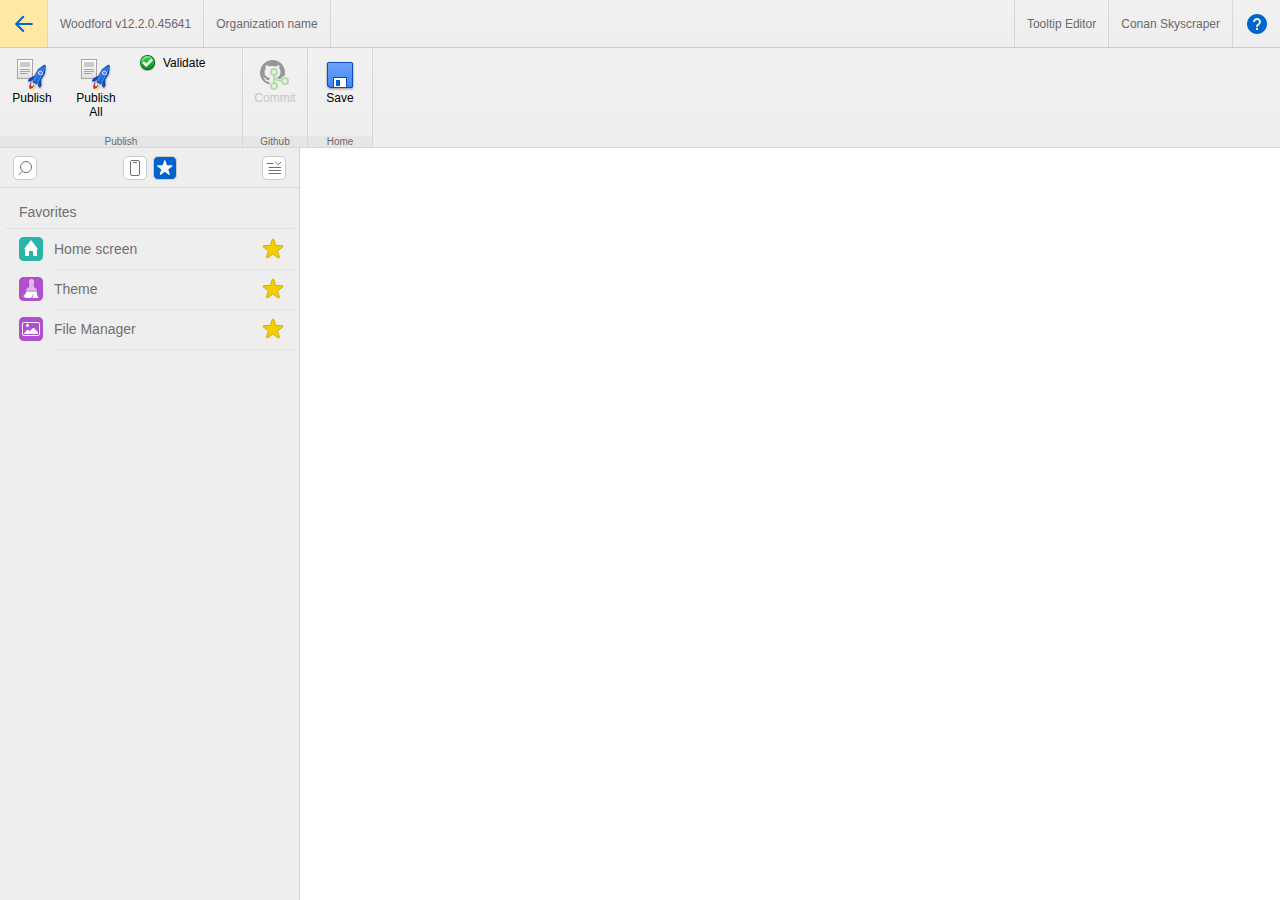
<file: index.html>
<html lang="en">

<head>
    <meta charset="UTF-8">
    <meta http-equiv="X-UA-Compatible" content="ie=edge">
    <link rel="stylesheet" href="./styles/css/global.css">
    <title>Woodford v12.2.0.45716</title>
    <link rel="shortcut icon" href="./src/logo-24.png" />
</head>

<body>
    <nav class="navigation-panel">
        <div class="breadcrumbs">
            <a class="back-button">
                <i class="icon-commonui icon-commonui_icon_back"></i>
            </a>
            <a class="disabled-button">Woodford v12.2.0.45641</a>
            <a class="disabled-button">Organization name</a>
        </div>
        <div class="nav-list">
            <a class="disabled-button clickable">Tooltip Editor</a>
            <a class="disabled-button">Conan Skyscraper</a>
            <a class="help-link">
                <i class="icon-commonui icon-commonui_icon_help"></i>
            </a>
        </div>
    </nav>
    <div class="toolbar">
        <div class="panel" style="min-width: 243px;">
            <a class="vertical-button">
                <i class="icon-commonui icon-commonui_Toolbar_Color_Publish_32"></i>
                <span class="button-label">Publish</span>
            </a>
            <a class="vertical-button">
                <i class="icon-commonui icon-commonui_Toolbar_Color_Publish_32"></i>
                <span class="button-label">Publish All</span>
            </a>
            <section class="horizontal-buttons-container">
                <a class="horizontal-button">
                    <i class="icon-commonui icon-commonui_Toolbar_Color_Activate"></i>
                    <span class="button-label">Validate</span>
                </a>
            </section>
            <span class="label">Publish</span>
        </div>
        <div class="panel" style="min-width: 65px;">
            <a class="vertical-button disabled">
                <i class="icon-commonui icon-commonui_Toolbar_Color_GithubCommit_32"></i>
                <span class="button-label">Commit</span>
            </a>
            <span class="label">Github</span>
        </div>
        <div class="panel" style="min-width: 65px;">
            <a class="vertical-button">
                <i class="icon-commonui icon-commonui_Toolbar_Color_Save_32"></i>
                <span class="button-label">Save</span>
            </a>
            <span class="label">Home</span>
        </div>
        <section class="home-screen-toolbar-addon toolbar-addon hidden">
            <div class="panel" style="min-width: 421px;">
                <a class="vertical-button disabled">
                    <i class="icon-commonui icon-commonui_Toolbar_Color_AddExistingStandard_32"></i>
                    <span class="button-label">Add</span>
                </a>
                <a class="vertical-button">
                    <i class="icon-commonui icon-commonui_Toolbar_Color_IFrame_define_32"></i>
                    <span class="button-label">Add IFrame</span>
                </a>
                <a class="vertical-button">
                    <i class="icon-commonui icon-commonui_Toolbar_Color_IFrame_define_32"></i>
                    <span class="button-label">Special IFrame</span>
                </a>
                <section class="horizontal-buttons-container">
                    <a class="horizontal-button disabled">
                        <i class="icon-commonui icon-commonui_Toolbar_Color_UpArrow"></i>
                        <span class="button-label">Move Up</span>
                    </a>
                    <a class="horizontal-button disabled">
                        <i class="icon-commonui icon-commonui_Toolbar_Color_DownArrow"></i>
                        <span class="button-label">Move Down</span>
                    </a>
                    <a class="horizontal-button disabled">
                        <i class="icon-commonui icon-commonui_Toolbar_Color_Properties"></i>
                        <span class="button-label">Properties</span>
                    </a>
                </section>
                <section class="horizontal-buttons-container">
                    <a class="horizontal-button disabled">
                        <i class="icon-commonui icon-commonui_Toolbar_Color_Rename"></i>
                        <span class="button-label">Rename</span>
                    </a>
                    <a class="horizontal-button disabled">
                        <i class="icon-commonui icon-commonui_Toolbar_Invisible"></i>
                        <span class="button-label">Set Startup</span>
                    </a>
                    <a class="horizontal-button disabled">
                        <i class="icon-commonui icon-commonui_Toolbar_Color_Delete"></i>
                        <span class="button-label">Remove</span>
                    </a>
                </section>
                <span class="label">Items</span>
            </div>
            <div class="panel" style="min-width: 115px;">
                <section class="horizontal-buttons-container">
                    <a class="horizontal-button">
                        <i class="icon-commonui icon-commonui_Toolbar_Color_CreateNew_16"></i>
                        <span class="button-label">Create New</span>
                    </a>
                    <a class="horizontal-button">
                        <i class="icon-commonui icon-commonui_Toolbar_Color_OpenExisting_16"></i>
                        <span class="button-label">Open Existing</span>
                    </a>
                </section>
                <span class="label">Record Items</span>
            </div>
            <div class="panel" style="min-width: 115px;">
                <section class="horizontal-buttons-container">
                    <a class="horizontal-button">
                        <i class="icon-commonui icon-commonui_Toolbar_Color_Edit"></i>
                        <span class="button-label">Design</span>
                    </a>
                </section>
                <span class="label">Design</span>
            </div>
            <div class="panel" style="min-width: 65px;">
                <a class="vertical-button">
                    <i class="icon-commonui icon-commonui_Toolbar_Color_AddExistingStandard_32"></i>
                    <span class="button-label">Add Group</span>
                </a>
                <span class="label">Group</span>
            </div>
        </section>
        <section class="theme-toolbar-addon toolbar-addon hidden">
            <div class="panel">
                <a class="vertical-button">
                    <i class="icon-commonui icon-commonui_Toolbar_Color_HomeCustom_32"></i>
                    <span class="button-label">Custom Home</span>
                </a>
                <a class="vertical-button">
                    <i class="icon-commonui icon-commonui_Toolbar_Color_IconPack_32"></i>
                    <span class="button-label">Icon Pack</span>
                </a>
                <a class="vertical-button">
                    <i class="icon-commonui icon-commonui_Toolbar_Color_defineColors_32"></i>
                    <span class="button-label">Load Preset</span>
                </a>
                <span class="label">Appearance</span>
            </div>
            <div class="panel">
                <a class="vertical-button">
                    <i class="icon-commonui icon-commonui_Toolbar_Color_Import_32"></i>
                    <span class="button-label">Import</span>
                </a>
                <a class="vertical-button">
                    <i class="icon-commonui icon-commonui_Toolbar_Color_Export_32"></i>
                    <span class="button-label">Export</span>
                </a>
                <span class="label">Data</span>
            </div>
        </section>
        <section class="file-manager-toolbar-addon toolbar-addon hidden">
            <div class="panel">
                <a class="vertical-button">
                    <i class="icon-commonui icon-commonui_Toolbar_Color_AddImage_32"></i>
                    <span class="button-label">Add</span>
                </a>
                <span class="label">Images</span>
            </div>
            <div class="panel">
                <a class="vertical-button">
                    <i class="icon-commonui icon-commonui_Toolbar_Color_Import_32"></i>
                    <span class="button-label">Import</span>
                </a>
                <a class="vertical-button">
                    <i class="icon-commonui icon-commonui_Toolbar_Color_Export_32"></i>
                    <span class="button-label">Export</span>
                </a>
                <span class="label">Data</span>
            </div>
        </section>
    </div>
    <div class="main-content-container">
        <div class="left-panel">
            <header class="navigation-list">
                <div class="navigation-button">
                    <i class="icon-commonui icon-woodford_Search_24"></i>
                </div>
                <div class="navigation-button">
                    <i class="icon-commonui icon-woodford_Device_24"></i>
                </div>
                <div class="navigation-button active">
                    <i class="icon-commonui icon-woodford_Favorite_Active_24"></i>
                </div>
                <div class="navigation-button">
                    <i class="icon-commonui icon-woodford_Expand_24"></i>
                </div>
            </header>
            <main class="items-container">
                <div class="search-title">Favorites</div>
                <div class="list-item" selector="home-screen-list-item">
                    <hr noshade><i class="icon-commonui icon-woodford_Home_24"></i>Home screen<i
                        class="icon-commonui icon-woodford_IsFavorite"></i></div>
                <div class="list-item" selector="theme-list-item">
                    <hr noshade><i class="icon-commonui icon-woodford_Theme_24"></i>Theme<i
                        class="icon-commonui icon-woodford_IsFavorite"></i></div>
                <div class="list-item" selector="file-manager-list-item">
                    <hr noshade><i class="icon-commonui icon-woodford_Images_24"></i>File Manager<i
                        class="icon-commonui icon-woodford_IsFavorite"></i></div>
            </main>
        </div>
        <div class="main-content"><iframe src="" style="border:none;" width="100%" height="100%"></iframe>
        </div>
    </div>
    <script src="./scripts/redux.js"></script>
    <script src="./scripts/menu.js"></script>
</body>

</html>
</file>
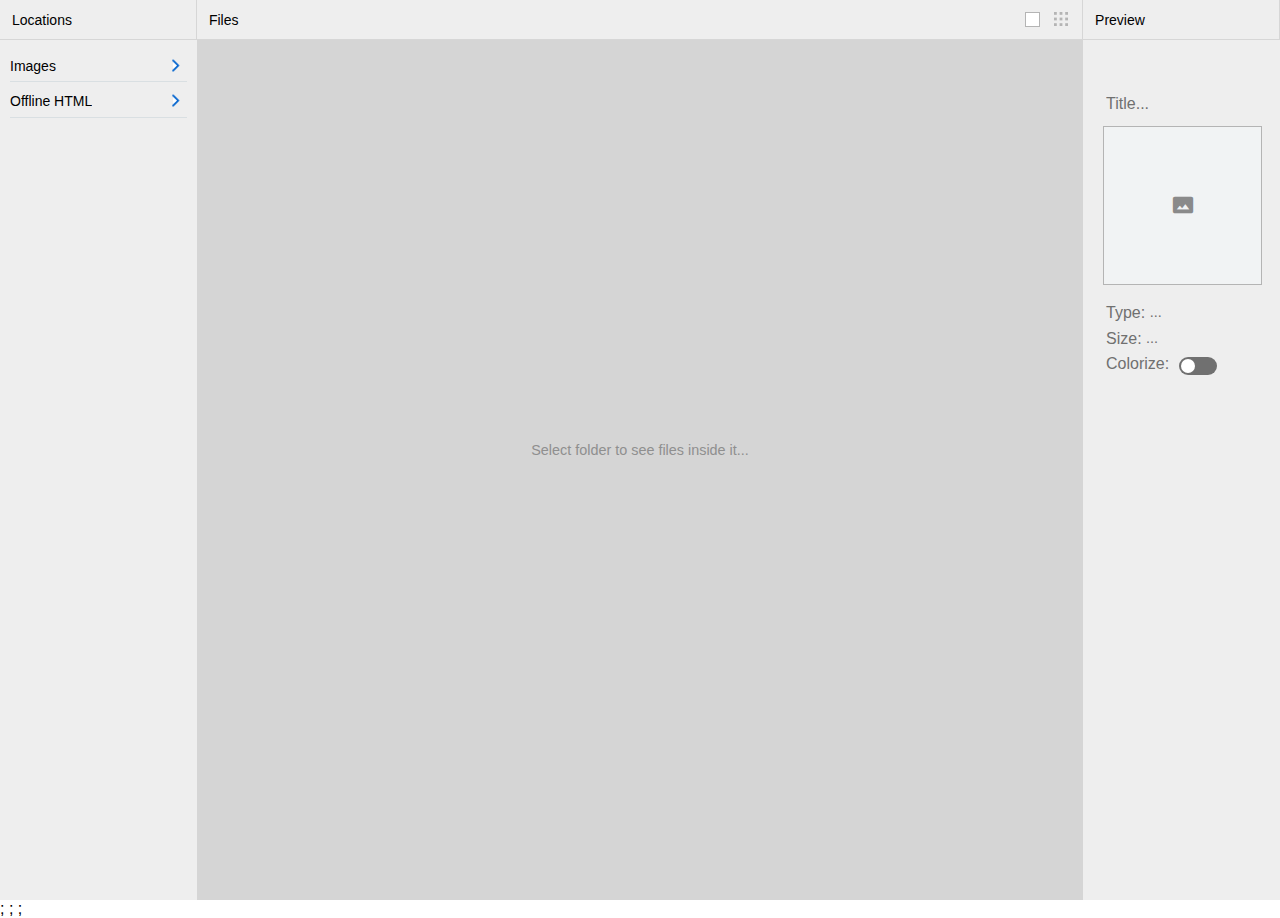
<file: file-manager-view/index.html>
<html lang="en">

<head>
    <meta charset="UTF-8">
    <meta http-equiv="X-UA-Compatible" content="ie=edge">
    <link rel="stylesheet" href="./styles/css/icons.css">
    <link rel="stylesheet" href="./styles/css/global.css">
</head>

<body>
    <section id="hierarchy-tree-section">
        <header class="section-header">Locations</header>
    </section>
    <section id="current-items-section">
        <header class="section-header">Files
            <i class="select-all-icon"></i>
            <i class="change-view-icon" current-view="grid"></i></header>
        <div class="placeholder">Select folder to see files inside it...</div>
        <div class="grid-view"></div>
        <ul class="list-view hidden"></ul>
    </section>
    <section id="selected-item-info-section">
        <header class="section-header">Preview</header>
        <div class="selected-item-name">Title...</div>
        <div class="image-placeholder">
            <p class="file-type-placeholder"></p>
            <i class="material-icons image-placeholder-icon">
                photo_size_select_actual
            </i>
        </div>
        <section class="selected-item-info">
            <p class="selected-item-type">Type:&nbsp<span>...</span></p>
            <p class="selected-item-size">Size:&nbsp<span>...</span></p>
            <div class="selected-item-colorize">
                Colorize:
                <div class="colorize-button checkbox">
                    <div class="state"></div>
                </div>
            </div>
        </section>
    </section>

    <!-- cdns -->
    <script src="./scripts/jquery.js"></script>
    <script src="./scripts/redux.js"></script>
    <script src="./scripts/lodash.js"></script>
    <script src="./scripts/jszip_api.js"></script>
    <script src="./scripts/jszip_utils_api.js"></script>

    <!-- dependent scripts -->
    <script src="./scripts/hierarchyTreeClickListener.js"></script>;
    <script src="./scripts/currentItemsClickListener.js"></script>;
    <script src="./scripts/selectedItemClickListener.js"></script>;
    <script src="./scripts/setup.js"></script>
</body>

</html>
</file>
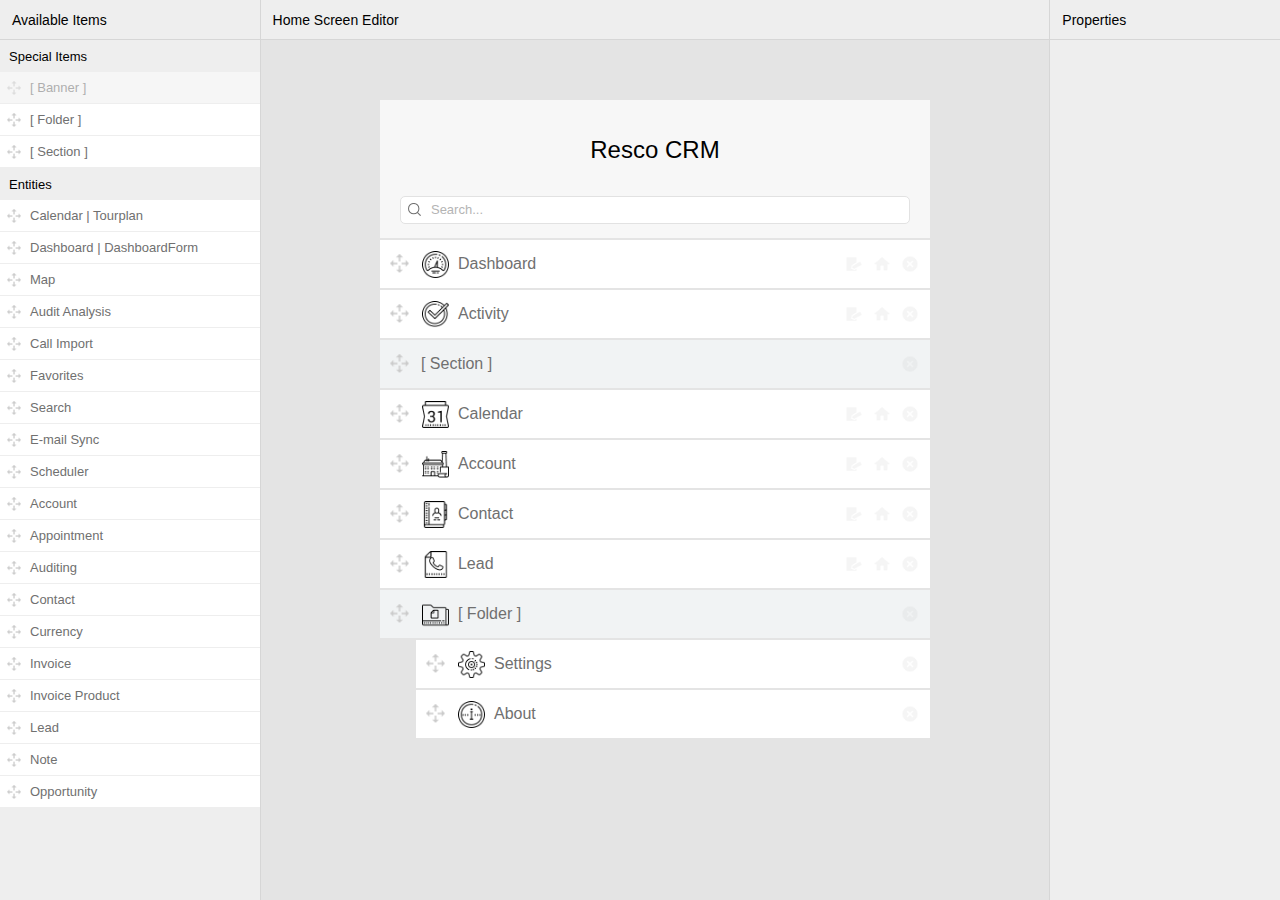
<file: home-screen-view/index.html>
<html lang="en">

<head>
    <meta charset="UTF-8">
    <meta http-equiv="X-UA-Compatible" content="ie=edge">
    <link rel="stylesheet" href="./styles/css/global.css">
    <link rel="stylesheet" href="./styles/css/colorpicker.css">
    <meta name="viewport" content="width=device-width, initial-scale=1.0">
    <title>Home screen</title>
</head>

<body>
    <section class="entities-section">
        <header class="section-header">Available Items</header>
        <div class="list-header">Special Items</div>
        <ul class="special-items-list">

            <li class="editor-banner draggable-list-item disabled">
                <i class="icon-drag"></i>[ Banner ]
                <div class="header-boundaries">
                    <span class="banner-header c5">Resco CRM</span>
                </div>
                <div class="search-bar">
                    <i class="search-icon"></i>
                    <span class="search-placeholder">Search...</span>
                </div>
                <div class="background-image hidden"></div>
                <div class="select-div"></div>
            </li>
            <li class="editor-folder">
                <ul class="folder-list">
                    <li class="draggable-list-item folder-header">
                        <i class="icon-drag"></i>
                        <i class="entity-icon l32"></i>
                        [ Folder ]
                    </li>


                    <li class="empty-folder-placeholder draggable-list-item hidden">
                    </li>
                </ul>
                <nav class="entity-menu two">
                    <a class="set-home-icon"></a>
                    <a class="remove-entity-icon"></a>
                </nav>
            </li>
            <li class="draggable-list-item section"><i class="icon-drag"></i>[ Section ]<nav class="entity-menu one">
                    <a class="remove-entity-icon"></a>
                </nav>
            </li>
        </ul>
        <div class="list-header">Entities</div>
        <ul class="entities-list">
            <li class="draggable-list-item"><i class="icon-drag"></i><i class="entity-icon l58"></i>Calendar | Tourplan
                <nav class="entity-menu">
                    <a class="set-home-icon"></a>
                    <a class="remove-entity-icon"></a>
                </nav>
            </li>
            <li class="draggable-list-item"><i class="icon-drag"></i><i class="entity-icon l8"></i>Dashboard |
                DashboardForm<nav class="entity-menu">
                    <a class="edit-entity-icon"></a>
                    <a class="set-home-icon"></a>
                    <a class="remove-entity-icon"></a>
                </nav>
            </li>
            <li class="draggable-list-item"><i class="icon-drag"></i><i class="entity-icon l38"></i>Map<nav
                    class="entity-menu">
                    <a class="edit-entity-icon"></a>
                    <a class="set-home-icon"></a>
                    <a class="remove-entity-icon"></a>
                </nav>
            </li>
            <li class="draggable-list-item"><i class="icon-drag"></i><i class="entity-icon l5"></i>Audit Analysis<nav
                    class="entity-menu">
                    <a class="edit-entity-icon"></a>
                    <a class="set-home-icon"></a>
                    <a class="remove-entity-icon"></a>
                </nav>
            </li>
            <li class="draggable-list-item"><i class="icon-drag"></i><i class="entity-icon l6"></i>Call Import<nav
                    class="entity-menu">
                    <a class="edit-entity-icon"></a>
                    <a class="set-home-icon"></a>
                    <a class="remove-entity-icon"></a>
                </nav>
            </li>
            <li class="draggable-list-item"><i class="icon-drag"></i><i class="entity-icon l21"></i>Favorites<nav
                    class="entity-menu">
                    <a class="edit-entity-icon"></a>
                    <a class="set-home-icon"></a>
                    <a class="remove-entity-icon"></a>
                </nav>
            </li>
            <li class="draggable-list-item"><i class="icon-drag"></i><i class="entity-icon l5"></i>Search<nav
                    class="entity-menu">
                    <a class="edit-entity-icon"></a>
                    <a class="set-home-icon"></a>
                    <a class="remove-entity-icon"></a>
                </nav>
            </li>
            <li class="draggable-list-item"><i class="icon-drag"></i><i class="entity-icon l10"></i>E-mail Sync<nav
                    class="entity-menu">
                    <a class="edit-entity-icon"></a>
                    <a class="set-home-icon"></a>
                    <a class="remove-entity-icon"></a>
                </nav>
            </li>
            <li class="draggable-list-item"><i class="icon-drag"></i><i class="entity-icon l49"></i>Scheduler<nav
                    class="entity-menu">
                    <a class="edit-entity-icon"></a>
                    <a class="set-home-icon"></a>
                    <a class="remove-entity-icon"></a>
                </nav>
            </li>
            <li class="draggable-list-item"><i class="icon-drag"></i><i class="entity-icon l2"></i>Account<nav
                    class="entity-menu">
                    <a class="edit-entity-icon"></a>
                    <a class="set-home-icon"></a>
                    <a class="remove-entity-icon"></a>
                </nav>
            </li>
            <li class="draggable-list-item"><i class="icon-drag"></i><i class="entity-icon l4"></i>Appointment<nav
                    class="entity-menu">
                    <a class="edit-entity-icon"></a>
                    <a class="set-home-icon"></a>
                    <a class="remove-entity-icon"></a>
                </nav>
            </li>
            <li class="draggable-list-item"><i class="icon-drag"></i><i class="entity-icon l5"></i>Auditing<nav
                    class="entity-menu">
                    <a class="edit-entity-icon"></a>
                    <a class="set-home-icon"></a>
                    <a class="remove-entity-icon"></a>
                </nav>
            </li>
            <li class="draggable-list-item"><i class="icon-drag"></i><i class="entity-icon l7"></i>Contact<nav
                    class="entity-menu">
                    <a class="edit-entity-icon"></a>
                    <a class="set-home-icon"></a>
                    <a class="remove-entity-icon"></a>
                </nav>
            </li>
            <li class="draggable-list-item"><i class="icon-drag"></i><i class="entity-icon l47"></i>Currency<nav
                    class="entity-menu">
                    <a class="edit-entity-icon"></a>
                    <a class="set-home-icon"></a>
                    <a class="remove-entity-icon"></a>
                </nav>
            </li>
            <li class="draggable-list-item"><i class="icon-drag"></i><i class="entity-icon l36"></i>Invoice<nav
                    class="entity-menu">
                    <a class="edit-entity-icon"></a>
                    <a class="set-home-icon"></a>
                    <a class="remove-entity-icon"></a>
                </nav>
            </li>
            <li class="draggable-list-item"><i class="icon-drag"></i><i class="entity-icon l36"></i>Invoice Product<nav
                    class="entity-menu">
                    <a class="edit-entity-icon"></a>
                    <a class="set-home-icon"></a>
                    <a class="remove-entity-icon"></a>
                </nav>
            </li>
            <li class="draggable-list-item"><i class="icon-drag"></i><i class="entity-icon l37"></i>Lead<nav
                    class="entity-menu">
                    <a class="edit-entity-icon"></a>
                    <a class="set-home-icon"></a>
                    <a class="remove-entity-icon"></a>
                </nav>
            </li>
            <li class="draggable-list-item"><i class="icon-drag"></i><i class="entity-icon l44"></i>Note<nav
                    class="entity-menu">
                    <a class="edit-entity-icon"></a>
                    <a class="set-home-icon"></a>
                    <a class="remove-entity-icon"></a>
                </nav>
            </li>
            <li class="draggable-list-item"><i class="icon-drag"></i><i class="entity-icon l40"></i>Opportunity<nav
                    class="entity-menu">
                    <a class="edit-entity-icon"></a>
                    <a class="set-home-icon"></a>
                    <a class="remove-entity-icon"></a>
                </nav>
            </li>
        </ul>
    </section>
    <section class="editor-section">
        <header class="section-header">Home Screen Editor</header>
        <div class="editor-component">
            <ul class="banner-list">
                <li class="editor-banner draggable-list-item">
                    <div class="header-boundaries">
                        <span class="banner-header c5">Resco CRM</span>
                    </div>
                    <div class="search-bar">
                        <i class="search-icon"></i>
                        <span class="search-placeholder">Search...</span>
                    </div>
                    <div class="background-image hidden"></div>
                    <div class="select-div"></div>
                </li>
                <li class="remove-button"></li>
            </ul>
            <ul class="editor-list">
                <li class="draggable-list-item">
                    <i class="icon-drag"></i>
                    <i class="entity-icon l8"></i>
                    Dashboard
                    <nav class="entity-menu">
                        <a class="edit-entity-icon"></a>
                        <a class="set-home-icon"></a>
                        <a class="remove-entity-icon"></a>
                    </nav>
                </li>
                <li class="draggable-list-item">
                    <i class="icon-drag"></i>
                    <i class="entity-icon l55"></i>
                    Activity
                    <nav class="entity-menu">
                        <a class="edit-entity-icon"></a>
                        <a class="set-home-icon"></a>
                        <a class="remove-entity-icon"></a>
                    </nav>
                </li>
                <li class="draggable-list-item section">
                    <i class="icon-drag"></i>
                    [ Section ]
                    <nav class="entity-menu one">
                        <a class="remove-entity-icon"></a>
                    </nav>
                </li>
                <li class="draggable-list-item">
                    <i class="icon-drag"></i>
                    <i class="entity-icon l58"></i>
                    Calendar
                    <nav class="entity-menu">
                        <a class="edit-entity-icon"></a>
                        <a class="set-home-icon"></a>
                        <a class="remove-entity-icon"></a>
                    </nav>
                </li>
                <li class="draggable-list-item">
                    <i class="icon-drag"></i>
                    <i class="entity-icon l2"></i>
                    Account
                    <nav class="entity-menu">
                        <a class="edit-entity-icon"></a>
                        <a class="set-home-icon"></a>
                        <a class="remove-entity-icon"></a>
                    </nav>
                </li>
                <li class="draggable-list-item">
                    <i class="icon-drag"></i>
                    <i class="entity-icon l7"></i>
                    Contact
                    <nav class="entity-menu">
                        <a class="edit-entity-icon"></a>
                        <a class="set-home-icon"></a>
                        <a class="remove-entity-icon"></a>
                    </nav>
                </li>
                <li class="draggable-list-item">
                    <i class="icon-drag"></i>
                    <i class="entity-icon l37"></i>
                    Lead
                    <nav class="entity-menu">
                        <a class="edit-entity-icon"></a>
                        <a class="set-home-icon"></a>
                        <a class="remove-entity-icon"></a>
                    </nav>
                </li>
                <li class="editor-folder">
                    <ul class="folder-list">
                        <li class="draggable-list-item folder-header">
                            <i class="icon-drag"></i>
                            <i class="entity-icon l32"></i>
                            [ Folder ]
                        </li>
                        <li class="draggable-list-item">
                            <i class="icon-drag"></i>
                            <i class="entity-icon l51"></i>
                            Settings
                            <nav class="entity-menu one">
                                <a class="remove-entity-icon"></a>
                            </nav>
                        </li>
                        <li class="draggable-list-item">
                            <i class="icon-drag"></i>
                            <i class="entity-icon l1"></i>
                            About
                            <nav class="entity-menu one">
                                <a class="remove-entity-icon"></a>
                            </nav>
                        </li>
                        <li class="empty-folder-placeholder draggable-list-item hidden">
                        </li>
                    </ul>
                    <nav class="entity-menu one">
                        <a class="remove-entity-icon"></a>
                    </nav>
                </li>
                <li class="empty-folder-placeholder draggable-list-item hidden">
                </li>
            </ul>
        </div>
    </section>
    <section class="properties-section">
        <header class="section-header">Properties</header>
        <div class="entity-properties-component hidden">
            <section class="entity-properties">
                <div class="properties-name">
                    <span class="property-name">Row</span>
                    <span class="property-name">Text</span>
                    <span class="property-name">Icon</span>
                </div>
                <div class="properties-value">
                    <section class="custom-input">
                        <span class="input-label">H</span>
                        <input type="number" value="50" class="number-input row-height">
                    </section>
                    <section class="custom-input">
                        <span class="input-label">S</span>
                        <input type="number" value="16" class="number-input text-size">
                    </section>
                    <section class="custom-input">
                        <span class="input-label">H</span>
                        <input type="number" value="28" class="number-input icon-height">
                    </section>
                </div>
                <div class="properties-extra">
                    <section class="custom-input">
                        <a class="properties-link">Edit Theme</a>
                    </section>
                    <section class="custom-input">
                        <div class="bold-button">B</div>
                    </section>
                    <section class="custom-input">
                        <span class="input-label">W</span>
                        <input type="number" value="28" class="number-input icon-width">
                    </section>
                </div>
            </section>
            <section class="colorize-settings">
                <span>Colorize</span>
                <div class="colorize-button">
                    <div class="state"></div>
                </div>
            </section>

            <section class="images-container">
                <h2 class="images-label">Select Image</h2>
                <div class="image l1"></div>
                <div class="image l2"></div>
                <div class="image l3"></div>
                <div class="image l4"></div>
                <div class="image l5"></div>
                <div class="image l6"></div>
                <div class="image l7"></div>
                <div class="image l8"></div>
                <div class="image l9"></div>
                <div class="image l10 selected"></div>
                <div class="image l11"></div>
                <div class="image l12"></div>
                <div class="image l13"></div>
                <div class="image l14"></div>
                <div class="image l15"></div>
                <div class="image l16"></div>
                <div class="image l17"></div>
                <div class="image l18"></div>
                <div class="image l19"></div>
                <div class="image l20"></div>
                <div class="image l21"></div>
                <div class="image l22"></div>
                <div class="image l23"></div>
                <div class="image l24"></div>
                <div class="image l25"></div>
                <div class="image l26"></div>
                <div class="image l27"></div>
                <div class="image l28"></div>
                <div class="image l29"></div>
                <div class="image l30"></div>
                <div class="image l31"></div>
                <div class="image l32"></div>
                <div class="image l33"></div>
                <div class="image l34"></div>
                <div class="image l35"></div>
                <div class="image l36"></div>
                <div class="image l37"></div>
                <div class="image l38"></div>
                <div class="image l39"></div>
                <div class="image l40"></div>
                <div class="image l41"></div>
                <div class="image l42"></div>
                <div class="image l43"></div>
                <div class="image l44"></div>
                <div class="image l45"></div>
                <div class="image l46"></div>
                <div class="image l47"></div>
                <div class="image l48"></div>
                <div class="image l49"></div>
                <div class="image l50"></div>
                <div class="image l51"></div>
                <div class="image l52"></div>
                <div class="image l53"></div>
                <div class="image l54"></div>
                <div class="image l55"></div>
                <div class="image l56"></div>
                <div class="image l57"></div>
                <div class="image l58"></div>
                <div class="image l59"></div>

            </section>
        </div>
        <div class="banner-properties-component hidden">
            <div class="property">
                <h2 class="property-section-header one">Banner</h2>
                <span class="left">H</span>
                <span class="right">
                    <input type="number" value="50" class="number-input banner-height">
                </span>
            </div>
            <div class="property">
                <span class="left">Style</span>
                <span class="right">
                    <input type="text" value="Paralax" class="text-input">
                </span>
            </div>
            <div class="property">
                <span class="left">Search Bar</span>
                <span class="right">
                    <div class="option-button search-button selected">
                        <div class="state"></div>
                    </div>
                </span>
            </div>
            <h2 class="property-section-header">Background</h2>
            <div class="property" style="margin-bottom: 0px;">
                <span class="left">Color</span>
                <span class="right">
                    <div class="color-placeholder"></div>
                </span>
            </div>
            <div class="property">
                <span class="left">Cover Image</span>
                <span class="right">
                    <div class="option-button background-image-button">
                        <div class="state"></div>
                    </div>
                </span>
            </div>
            <h2 class="property-section-header" style="margin-bottom: 5px;">Foreground</h2>
            <div class="property">
                <span class="left">Image</span>
                <span class="right">
                    <div class="two-state-button">
                        <div class="state"></div>
                    </div>
                    <span class="addition-text">Text</span>
                </span>
            </div>
            <input type="text" value="Resco CRM" class="text-input standalone">
            <div class="property">
                <span class="left">Position</span>
                <span class="right">
                    <section class="position-component">
                        <span class="c1"></span>
                        <span class="c2"></span>
                        <span class="c3"></span>
                        <span class="c4"></span>
                        <span class="c5 selected"></span>
                        <span class="c6"></span>
                        <span class="c7"></span>
                        <span class="c8"></span>
                        <span class="c9"></span>
                    </section>
                </span>
            </div>
        </div>
    </section>

    <!-- Scripts -->
    <script src="./scripts/jquery.js"></script>
    <script src="./scripts/lodash.js"></script>
    <script src="./scripts/redux.js"></script>
    <script src='./scripts/dragula.js'></script>
    <script src="./scripts/dragdrop.js" type="text/javascript"></script>
    <script src="./scripts/script.js"></script>
    <script src="./scripts/click-listener.js"></script>
    <script src="./scripts/colorpicker_api.js"></script>
</body>

</html>
</file>
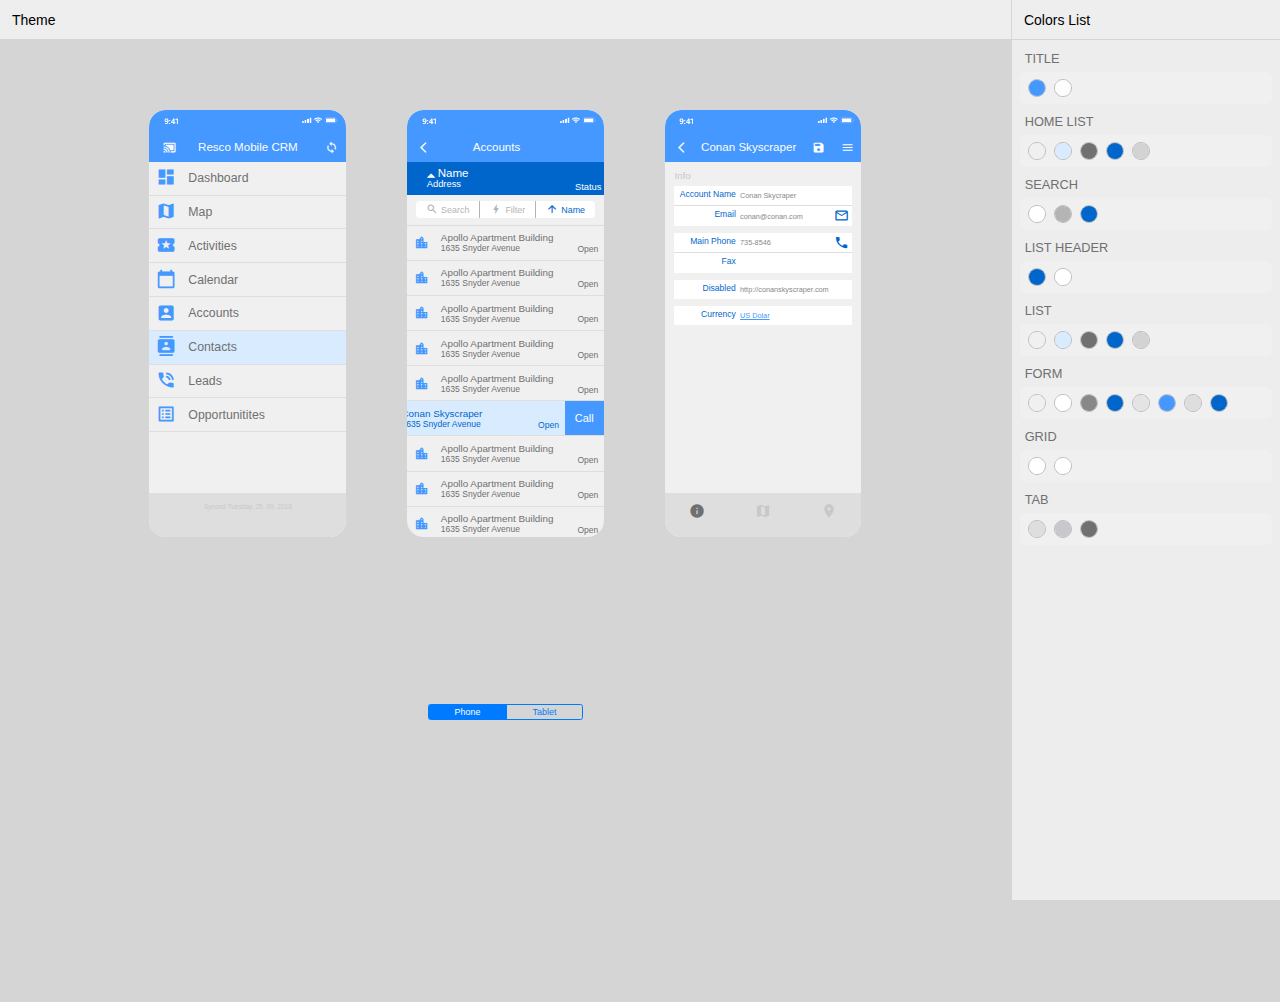
<file: theme-view/index.html>
<html lang="en">
    <head>
            <meta charset="UTF-8">
            <meta http-equiv="X-UA-Compatible" content="ie=edge">
       <link rel="stylesheet" href="./styles/css/global.css">
       <link rel="stylesheet" href="./styles/css/colorpicker.css">
       <link rel="stylesheet" href="./styles/css/dragula.css">
       <link rel="stylesheet" href="./styles/css/icons.css">
    </head>
    <body>
        <!-- <div id="save-theme-button" class="upper-menu">Save</div> -->
        <div id="main-container">
                <header class="section-header-main">Theme</header>
            <div id="screens-container">
                <div class="phone-screen">
                    <div class="header-menu" data-bind="style:{ 'background-color':  reference_color_title_background }">
                        <img src="./src/status_bar.png" class="status-bar">
        
                        <div class="header-menu-buttons-container">
                            <i class="material-icons arrow-back" data-bind="style:{ 'color' :  reference_color_title_foreground }">
                                cast_connected
                            </i>
                            <h1 data-bind="style:{ 'color' :  reference_color_title_foreground }">Resco Mobile CRM</h1>
                            <i class="material-icons" data-bind="style:{ 'color' :  reference_color_title_foreground }">
                                sync
                            </i>
                        </div>
                    </div>
                    <ul class="main-view-list" data-bind="style:{ 'background-color' :  reference_color_home_list_background }">
                        <li data-bind="style:{ 'background-color' :  reference_color_home_list_background }"><i class="material-icons" data-bind="style:{ 'color' :  reference_color_home_list_selected_foreground }">dashboard</i><span data-bind="style:{ 'color' :  reference_color_home_list_foreground }">Dashboard</span></li>
                        <hr data-bind="style:{ 'background-color' :  reference_color_home_list_separator }">
                        <li data-bind="style:{ 'background-color' :  reference_color_home_list_background }"><i class="material-icons" data-bind="style:{ 'color' :  reference_color_home_list_selected_foreground }">map</i><span data-bind="style:{ 'color' :  reference_color_home_list_foreground }">Map</span></li>
                        <hr data-bind="style:{ 'background-color' :  reference_color_home_list_separator }">
                        <li data-bind="style:{ 'background-color' :  reference_color_home_list_background }"><i class="material-icons" data-bind="style:{ 'color' :  reference_color_home_list_selected_foreground }">local_activity</i><span data-bind="style:{ 'color' :  reference_color_home_list_foreground }">Activities</span></li>
                        <hr data-bind="style:{ 'background-color' :  reference_color_home_list_separator }">
                        <li data-bind="style:{ 'background-color' :  reference_color_home_list_background }"><i class="material-icons" data-bind="style:{ 'color' :  reference_color_home_list_selected_foreground }">calendar_today</i><span data-bind="style:{ 'color' :  reference_color_home_list_foreground }">Calendar</span></li>
                        <hr data-bind="style:{ 'background-color' :  reference_color_home_list_separator }">
                        <li data-bind="style:{ 'background-color' :  reference_color_home_list_background }"><i class="material-icons" data-bind="style:{ 'color' :  reference_color_home_list_selected_foreground }">account_box</i><span data-bind="style:{ 'color' :  reference_color_home_list_foreground }">Accounts</span></li>
                        <hr data-bind="style:{ 'background-color' :  reference_color_home_list_separator }">
                        <li class="selected" data-bind="style:{ 'background-color' :  reference_color_home_list_selected_background }"><i class="material-icons" data-bind="style:{ 'color' :  reference_color_home_list_selected_foreground }">contacts</i><span data-bind="style:{ 'color' :  reference_color_home_list_selected_foreground }">Contacts</span></li>
                        <hr data-bind="style:{ 'background-color' :  reference_color_home_list_separator }">
                        <li data-bind="style:{ 'background-color' :  reference_color_home_list_background }"><i class="material-icons" data-bind="style:{ 'color' :  reference_color_home_list_selected_foreground }">phone_in_talk</i><span data-bind="style:{ 'color' :  reference_color_home_list_foreground }">Leads</span></li>
                        <hr data-bind="style:{ 'background-color' :  reference_color_home_list_separator }">
                        <li data-bind="style:{ 'background-color' :  reference_color_home_list_background }"><i class="material-icons" data-bind="style:{ 'color' :  reference_color_home_list_selected_foreground }">list_alt</i><span data-bind="style:{ 'color' :  reference_color_home_list_foreground }">Opportunitites</span></li>
                        <hr data-bind="style:{ 'background-color' :  reference_color_home_list_separator }">
                    </ul>   
                    <div class="bottom-menu" data-bind="style:{ 'background-color' :  reference_color_tab_background }">
                        <span class="sync-notation" data-bind="style:{ 'color' :  reference_color_tab_foreground }">Synced Tuesday, 25. 09. 2018</span>
                    </div>
                </div>
                <div class="phone-screen">
                    <div class="header-menu" data-bind="style:{ 'background-color' :  reference_color_title_background }">
                        <img src="./src/status_bar.png" class="status-bar">
        
                        <div class="header-menu-buttons-container">
                            <i class="material-icons arrow-back" data-bind="style:{ 'color' :  reference_color_title_foreground }">
                                arrow_back_ios
                            </i>
                            <h1 class="centered" data-bind="style:{ 'color' :  reference_color_title_foreground }">Accounts</h1>
                        </div>
                    </div>
                    <div class="sort-by-menu" data-bind="style:{ 'background-color' :  reference_color_list_header_background }">
                        <div class="main-info-container">
                            <span class="name" data-bind="style:{ 'color' :  reference_color_list_header_foreground }"><i class="material-icons" data-bind="style:{ 'color' :  reference_color_list_header_foreground }">arrow_drop_up</i>Name</span>
                            <span class="street" data-bind="style:{ 'color' :  reference_color_list_header_foreground }">Address</span>
                        </div>
                        <span class="status" data-bind="style:{ 'color' :  reference_color_list_header_foreground }">Status</span>
                    </div>
                    <ul class="main-view-list">
                        <li class="toolbar-menu" data-bind="style:{ 'background-color' :  reference_color_list_background }">
                            <div class="toolbar" data-bind="style:{ 'background-color' :  reference_color_search_background, 'color' :  reference_color_search_foreground }">
                                <div class="toolbar-item" data-bind="style:{ 'color' :  reference_color_search_foreground }"><i class="material-icons">search</i>Search</div>
                                <div class="toolbar-item" data-bind="style:{ 'color' :  reference_color_search_foreground }"><i class="material-icons">bolt</i>Filter</div>
                                <div class="toolbar-item selected"data-bind="style:{ 'color' :  reference_color_search_selected_foreground }"><i class="material-icons">arrow_upward</i>Name</div>
                            </div>
                        </li>
                        <hr data-bind="style:{ 'background-color' :  reference_color_list_separator }">
                        <li data-bind="style:{ 'background-color' :  reference_color_list_background }">
                            <i class="material-icons screen-2" data-bind="style:{ 'color' :  reference_color_list_selected_foreground }">location_city</i>
                            <div class="main-info-container">
                                <span class="name" data-bind="style:{ 'color' :  reference_color_list_foreground }">Apollo Apartment Building</span>
                                <span class="street" data-bind="style:{ 'color' :  reference_color_list_foreground }">1635 Snyder Avenue</span>
                            </div>
                            <span class="status" data-bind="style:{ 'color' :  reference_color_list_foreground }">Open</span>
                        </li>
                        <hr data-bind="style:{ 'background-color' :  reference_color_list_separator }">
                        <li data-bind="style:{ 'background-color' :  reference_color_list_background }">
                            <i class="material-icons screen-2" data-bind="style:{ 'color' :  reference_color_list_selected_foreground }">location_city</i>
                            <div class="main-info-container">
                                <span class="name" data-bind="style:{ 'color' :  reference_color_list_foreground }">Apollo Apartment Building</span>
                                <span class="street" data-bind="style:{ 'color' :  reference_color_list_foreground }">1635 Snyder Avenue</span>
                            </div>
                            <span class="status" data-bind="style:{ 'color' :  reference_color_list_foreground }">Open</span>
                        </li>
                        <hr data-bind="style:{ 'background-color' :  reference_color_list_separator }">
                        <li data-bind="style:{ 'background-color' :  reference_color_list_background }">
                            <i class="material-icons screen-2" data-bind="style:{ 'color' :  reference_color_list_selected_foreground }">location_city</i>
                            <div class="main-info-container">
                                <span class="name" data-bind="style:{ 'color' :  reference_color_list_foreground }">Apollo Apartment Building</span>
                                <span class="street" data-bind="style:{ 'color' :  reference_color_list_foreground }">1635 Snyder Avenue</span>
                            </div>
                            <span class="status" data-bind="style:{ 'color' :  reference_color_list_foreground }">Open</span>
                        </li>
                        <hr data-bind="style:{ 'background-color' :  reference_color_list_separator }">
                        <li data-bind="style:{ 'background-color' :  reference_color_list_background }">
                            <i class="material-icons screen-2" data-bind="style:{ 'color' :  reference_color_list_selected_foreground }">location_city</i>
                            <div class="main-info-container">
                                <span class="name" data-bind="style:{ 'color' :  reference_color_list_foreground }">Apollo Apartment Building</span>
                                <span class="street" data-bind="style:{ 'color' :  reference_color_list_foreground }">1635 Snyder Avenue</span>
                            </div>
                            <span class="status" data-bind="style:{ 'color' :  reference_color_list_foreground }">Open</span>
                        </li>
                        <hr data-bind="style:{ 'background-color' :  reference_color_list_separator }">
                        <li data-bind="style:{ 'background-color' :  reference_color_list_background }">
                            <i class="material-icons screen-2" data-bind="style:{ 'color' :  reference_color_list_selected_foreground }">location_city</i>
                            <div class="main-info-container">
                                <span class="name" data-bind="style:{ 'color' :  reference_color_list_foreground }">Apollo Apartment Building</span>
                                <span class="street" data-bind="style:{ 'color' :  reference_color_list_foreground }">1635 Snyder Avenue</span>
                            </div>
                            <span class="status" data-bind="style:{ 'color' :  reference_color_list_foreground }">Open</span>
                        </li>
                        <hr data-bind="style:{ 'background-color' :  reference_color_list_separator }">
                        <li class="swiped" data-bind="style:{ 'background-color' :  reference_color_list_selected_background }">
                            <i class="material-icons screen-2" data-bind="style:{ 'color' :  reference_color_list_selected_foreground }">location_city</i>
                            <div class="main-info-container">
                                <span class="name" data-bind="style:{ 'color' :  reference_color_list_selected_foreground }">Conan Skyscraper</span>
                                <span class="street" data-bind="style:{ 'color' :  reference_color_list_selected_foreground }">1635 Snyder Avenue</span>
                            </div>
                            <span class="status" data-bind="style:{ 'color' :  reference_color_list_selected_foreground }">Open</span>
                            <div class="call-button" data-bind="style:{ 'background' :  reference_color_title_background }"><span data-bind="style:{ 'color' :  reference_color_title_foreground }">Call</span></div>
                        </li>
                        <hr data-bind="style:{ 'background-color' :  reference_color_list_separator }">
                        <li data-bind="style:{ 'background-color' :  reference_color_list_background }">
                            <i class="material-icons screen-2" data-bind="style:{ 'color' :  reference_color_list_selected_foreground }">location_city</i>
                            <div class="main-info-container">
                                <span class="name" data-bind="style:{ 'color' :  reference_color_list_foreground }">Apollo Apartment Building</span>
                                <span class="street" data-bind="style:{ 'color' :  reference_color_list_foreground }">1635 Snyder Avenue</span>
                            </div>
                            <span class="status" data-bind="style:{ 'color' :  reference_color_list_foreground }">Open</span>
                        </li>
                        <hr data-bind="style:{ 'background-color' :  reference_color_list_separator }">
                        <li data-bind="style:{ 'background-color' :  reference_color_list_background }">
                            <i class="material-icons screen-2" data-bind="style:{ 'color' :  reference_color_list_selected_foreground }">location_city</i>
                            <div class="main-info-container">
                                <span class="name" data-bind="style:{ 'color' :  reference_color_list_foreground }">Apollo Apartment Building</span>
                                <span class="street" data-bind="style:{ 'color' :  reference_color_list_foreground }">1635 Snyder Avenue</span>
                            </div>
                            <span class="status" data-bind="style:{ 'color' :  reference_color_list_foreground }">Open</span>
                        </li>
                        <hr data-bind="style:{ 'background-color' :  reference_color_list_separator }">
                        <li data-bind="style:{ 'background-color' :  reference_color_list_background }">
                            <i class="material-icons screen-2" data-bind="style:{ 'color' :  reference_color_list_selected_foreground }">location_city</i>
                            <div class="main-info-container">
                                <span class="name" data-bind="style:{ 'color' :  reference_color_list_foreground }">Apollo Apartment Building</span>
                                <span class="street" data-bind="style:{ 'color' :  reference_color_list_foreground }">1635 Snyder Avenue</span>
                            </div>
                            <span class="status" data-bind="style:{ 'color' :  reference_color_list_foreground }">Open</span>
                        </li>
                        <hr data-bind="style:{ 'background-color' :  reference_color_list_separator }">
                    </ul>
                </div>
                <div class="phone-screen" data-bind="style:{ 'background-color' :  reference_color_form_background }">
                    <div class="header-menu" data-bind="style:{ 'background-color' :  reference_color_title_background }">
                        <img src="./src/status_bar.png" class="status-bar">
        
                        <div class="header-menu-buttons-container">
                            <i class="material-icons arrow-back" data-bind="style:{ 'color' :  reference_color_title_foreground }">
                                arrow_back_ios
                            </i>
                            <h1 data-bind="style:{ 'color' :  reference_color_title_foreground }">Conan Skyscraper</h1>
                            <i class="material-icons" data-bind="style:{ 'color' :  reference_color_title_foreground }">
                                save
                            </i>
                            <i class="material-icons" data-bind="style:{ 'color' :  reference_color_title_foreground }">
                                menu
                            </i>
                        </div>
                    </div>
                    <form class="screen-3-form">
                        <h2 data-bind="style:{ 'color' :  reference_color_tab_foreground }">Info</h2>
                        <section>
                            <label data-bind="style:{ 'border-color' :  reference_color_form_item_separator }">
                                <input type="text" data-bind="style:{ 'background-color' :  reference_color_form_item_background }" readonly>
                                <p data-bind="style:{ 'color' :  reference_color_form_item_foreground }">Conan Skycraper</p>
                                <a data-bind="style:{ 'color' :  reference_color_form_item_label_foreground }">Account Name</a>
                            </label>
                            <label>
                                <input type="text" data-bind="style:{ 'background-color' :  reference_color_form_item_background }" readonly>
                                <p>conan@conan.com</p>
                                <a data-bind="style:{ 'color' :  reference_color_form_item_label_foreground }">Email</a>
                                <i class="material-icons" data-bind="style:{ 'color' :  reference_color_form_item_button }">
                                    mail_outline
                                </i>
                            </label>
                        </section>
                        <section>
                            <label data-bind="style:{ 'border-color' :  reference_color_form_item_separator }">
                                <input type="text" data-bind="style:{ 'background-color' :  reference_color_form_item_background }" readonly>
                                <p data-bind="style:{ 'color' :  reference_color_form_item_foreground }">735-8546</p>
                                <a data-bind="style:{ 'color' :  reference_color_form_item_label_foreground }">Main Phone</a>
                                <i class="material-icons" data-bind="style:{ 'color' :  reference_color_form_item_button }">
                                    phone
                                </i>
                            </label>
                            <label>
                                <input type="text" data-bind="style:{ 'background-color' :  reference_color_form_item_background }" readonly>
                                <a data-bind="style:{ 'color' :  reference_color_form_item_label_foreground }">Fax</a>
                            </label>
                        </section>
                        <section>
                            <label>
                                <input type="text" data-bind="style:{ 'background-color' :  reference_color_form_item_background }" readonly>
                                <p data-bind="style:{ 'color' :  reference_color_form_item_disabled }">http://conanskyscraper.com</p>
                                <a data-bind="style:{ 'color' :  reference_color_form_item_label_foreground }">Disabled</a>
                            </label>
                        </section>
                        <section>
                            <label>
                                <input type="text" data-bind="style:{ 'background-color' :  reference_color_form_item_background }" readonly>
                                <p class="clickable" data-bind="style:{ 'color' :  reference_color_form_item_link }">US Dolar</p>
                                <a data-bind="style:{ 'color' :  reference_color_form_item_label_foreground }">Currency</a>
                            </label>
                        </section>
                    </form>
                    <div class="bottom-menu" data-bind="style:{ 'background-color' :  reference_color_tab_background }">
                        <i class="material-icons selected" data-bind="style:{ 'color' :  reference_color_tab_selected_foreground }">
                            info
                        </i>
                        <i class="material-icons" data-bind="style:{ 'color' :  reference_color_tab_foreground }">
                            map
                        </i>
                        <i class="material-icons" data-bind="style:{ 'color' :  reference_color_tab_foreground }">
                            location_on
                        </i>
                    </div>
                </div>
                <div class="tablet-screen hidden" style="opacity: 0">
                    <div class="status-bar-left"></div>
                    <div class="status-bar-right"></div>
                    <div class="phone-screen first">
                        <div class="tablet-view-border"></div>
                        <div class="header-menu" data-bind="style:{ 'background-color':  reference_color_title_background }">
            
                            <div class="header-menu-buttons-container">
                                <i class="material-icons arrow-back" data-bind="style:{ 'color' :  reference_color_title_foreground }">
                                    cast_connected
                                </i>
                                <h1 data-bind="style:{ 'color' :  reference_color_title_foreground }">Resco Mobile CRM</h1>
                                <i class="material-icons" data-bind="style:{ 'color' :  reference_color_title_foreground }">
                                    sync
                                </i>
                            </div>
                        </div>
                        <ul class="main-view-list" data-bind="style:{ 'background-color' :  reference_color_home_list_background }">
                            <li data-bind="style:{ 'background-color' :  reference_color_home_list_background }"><i class="material-icons" data-bind="style:{ 'color' :  reference_color_title_background }">dashboard</i><span data-bind="style:{ 'color' :  reference_color_home_list_foreground }">Dashboard</span></li>
                            <hr data-bind="style:{ 'background-color' :  reference_color_home_list_separator }">
                            <li data-bind="style:{ 'background-color' :  reference_color_home_list_background }"><i class="material-icons" data-bind="style:{ 'color' :  reference_color_title_background }">map</i><span data-bind="style:{ 'color' :  reference_color_home_list_foreground }">Map</span></li>
                            <hr data-bind="style:{ 'background-color' :  reference_color_home_list_separator }">
                            <li data-bind="style:{ 'background-color' :  reference_color_home_list_background }"><i class="material-icons" data-bind="style:{ 'color' :  reference_color_title_background }">local_activity</i><span data-bind="style:{ 'color' :  reference_color_home_list_foreground }">Activities</span></li>
                            <hr data-bind="style:{ 'background-color' :  reference_color_home_list_separator }">
                            <li data-bind="style:{ 'background-color' :  reference_color_home_list_background }"><i class="material-icons" data-bind="style:{ 'color' :  reference_color_title_background }">calendar_today</i><span data-bind="style:{ 'color' :  reference_color_home_list_foreground }">Calendar</span></li>
                            <hr data-bind="style:{ 'background-color' :  reference_color_home_list_separator }">
                            <li data-bind="style:{ 'background-color' :  reference_color_home_list_background }"><i class="material-icons" data-bind="style:{ 'color' :  reference_color_title_background }">account_box</i><span data-bind="style:{ 'color' :  reference_color_home_list_foreground }">Accounts</span></li>
                            <hr data-bind="style:{ 'background-color' :  reference_color_home_list_separator }">
                            <li class="selected" data-bind="style:{ 'background-color' :  reference_color_home_list_selected_background }"><i class="material-icons" data-bind="style:{ 'color' :  reference_color_title_background }">contacts</i><span data-bind="style:{ 'color' :  reference_color_home_list_selected_foreground }">Contacts</span></li>
                            <hr data-bind="style:{ 'background-color' :  reference_color_home_list_separator }">
                            <li data-bind="style:{ 'background-color' :  reference_color_home_list_background }"><i class="material-icons" data-bind="style:{ 'color' :  reference_color_title_background }">phone_in_talk</i><span data-bind="style:{ 'color' :  reference_color_home_list_foreground }">Leads</span></li>
                            <hr data-bind="style:{ 'background-color' :  reference_color_home_list_separator }">
                            <li data-bind="style:{ 'background-color' :  reference_color_home_list_background }"><i class="material-icons" data-bind="style:{ 'color' :  reference_color_title_background }">list_alt</i><span data-bind="style:{ 'color' :  reference_color_home_list_foreground }">Opportunitites</span></li>
                            <hr data-bind="style:{ 'background-color' :  reference_color_home_list_separator }">
                        </ul>   
                        <div class="bottom-menu" data-bind="style:{ 'background-color' :  reference_color_tab_background }">
                            <span class="sync-notation" data-bind="style:{ 'color' :  reference_color_tab_foreground }">Synced Tuesday, 25. 09. 2018</span>
                        </div>
                    </div>
                    <div class="phone-screen">
                        <div class="tablet-view-border"></div>
                        <div class="header-menu" data-bind="style:{ 'background-color' :  reference_color_title_background }">
            
                            <div class="header-menu-buttons-container">
                                <i class="material-icons arrow-back" data-bind="style:{ 'color' :  reference_color_title_foreground }">
                                    arrow_back_ios
                                </i>
                                <h1 class="centered" data-bind="style:{ 'color' :  reference_color_title_foreground }">Accounts</h1>
                            </div>
                        </div>
                        <div class="sort-by-menu" data-bind="style:{ 'background-color' :  reference_color_list_header_background }">
                            <div class="main-info-container">
                                <span class="name" data-bind="style:{ 'color' :  reference_color_list_header_foreground }"><i class="material-icons" data-bind="style:{ 'color' :  reference_color_list_header_foreground }">arrow_drop_up</i>Name</span>
                                <span class="street" data-bind="style:{ 'color' :  reference_color_list_header_foreground }">Address</span>
                            </div>
                            <span class="status" data-bind="style:{ 'color' :  reference_color_list_header_foreground }">Status</span>
                        </div>
                        <ul class="main-view-list" data-bind="style:{ 'background-color' :  reference_color_list_background }">
                            <li class="toolbar-menu" data-bind="style:{ 'background-color' :  reference_color_list_background }">
                                <div class="toolbar" data-bind="style:{ 'background-color' :  reference_color_search_background, 'color' :  reference_color_search_foreground }">
                                    <div class="toolbar-item" data-bind="style:{ 'color' :  reference_color_search_foreground }"><i class="material-icons">search</i>Search</div>
                                    <div class="toolbar-item" data-bind="style:{ 'color' :  reference_color_search_foreground }"><i class="material-icons">bolt</i>Filter</div>
                                    <div class="toolbar-item selected"data-bind="style:{ 'color' :  reference_color_search_selected_foreground }"><i class="material-icons">arrow_upward</i>Name</div>
                                </div>
                            </li>
                            <hr data-bind="style:{ 'background-color' :  reference_color_list_separator }">
                            <li data-bind="style:{ 'background-color' :  reference_color_list_background }">
                                <i class="material-icons screen-2" data-bind="style:{ 'color' :  reference_color_title_background }">location_city</i>
                                <div class="main-info-container">
                                    <span class="name" data-bind="style:{ 'color' :  reference_color_list_foreground }">Apollo Apartment Building</span>
                                    <span class="street" data-bind="style:{ 'color' :  reference_color_list_foreground }">1635 Snyder Avenue</span>
                                </div>
                                <span class="status" data-bind="style:{ 'color' :  reference_color_list_foreground }">Open</span>
                            </li>
                            <hr data-bind="style:{ 'background-color' :  reference_color_list_separator }">
                            <li data-bind="style:{ 'background-color' :  reference_color_list_background }">
                                <i class="material-icons screen-2" data-bind="style:{ 'color' :  reference_color_title_background }">location_city</i>
                                <div class="main-info-container">
                                    <span class="name" data-bind="style:{ 'color' :  reference_color_list_foreground }">Apollo Apartment Building</span>
                                    <span class="street" data-bind="style:{ 'color' :  reference_color_list_foreground }">1635 Snyder Avenue</span>
                                </div>
                                <span class="status" data-bind="style:{ 'color' :  reference_color_list_foreground }">Open</span>
                            </li>
                            <hr data-bind="style:{ 'background-color' :  reference_color_list_separator }">
                            <li data-bind="style:{ 'background-color' :  reference_color_list_background }">
                                <i class="material-icons screen-2" data-bind="style:{ 'color' :  reference_color_title_background }">location_city</i>
                                <div class="main-info-container">
                                    <span class="name" data-bind="style:{ 'color' :  reference_color_list_foreground }">Apollo Apartment Building</span>
                                    <span class="street" data-bind="style:{ 'color' :  reference_color_list_foreground }">1635 Snyder Avenue</span>
                                </div>
                                <span class="status" data-bind="style:{ 'color' :  reference_color_list_foreground }">Open</span>
                            </li>
                            <hr data-bind="style:{ 'background-color' :  reference_color_list_separator }">
                            <li data-bind="style:{ 'background-color' :  reference_color_list_background }">
                                <i class="material-icons screen-2" data-bind="style:{ 'color' :  reference_color_title_background }">location_city</i>
                                <div class="main-info-container">
                                    <span class="name" data-bind="style:{ 'color' :  reference_color_list_foreground }">Apollo Apartment Building</span>
                                    <span class="street" data-bind="style:{ 'color' :  reference_color_list_foreground }">1635 Snyder Avenue</span>
                                </div>
                                <span class="status" data-bind="style:{ 'color' :  reference_color_list_foreground }">Open</span>
                            </li>
                            <hr data-bind="style:{ 'background-color' :  reference_color_list_separator }">
                            <li data-bind="style:{ 'background-color' :  reference_color_list_background }">
                                <i class="material-icons screen-2" data-bind="style:{ 'color' :  reference_color_title_background }">location_city</i>
                                <div class="main-info-container">
                                    <span class="name" data-bind="style:{ 'color' :  reference_color_list_foreground }">Apollo Apartment Building</span>
                                    <span class="street" data-bind="style:{ 'color' :  reference_color_list_foreground }">1635 Snyder Avenue</span>
                                </div>
                                <span class="status" data-bind="style:{ 'color' :  reference_color_list_foreground }">Open</span>
                            </li>
                            <hr data-bind="style:{ 'background-color' :  reference_color_list_separator }">
                            <li class="swiped" data-bind="style:{ 'background-color' :  reference_color_list_selected_background }">
                                <i class="material-icons screen-2" data-bind="style:{ 'color' :  reference_color_title_background }">location_city</i>
                                <div class="main-info-container">
                                    <span class="name" data-bind="style:{ 'color' :  reference_color_list_selected_foreground }">Conan Skyscraper</span>
                                    <span class="street" data-bind="style:{ 'color' :  reference_color_list_selected_foreground }">1635 Snyder Avenue</span>
                                </div>
                                <span class="status" data-bind="style:{ 'color' :  reference_color_list_selected_foreground }">Open</span>
                                <div class="call-button" data-bind="style:{ 'background' :  reference_color_title_background }"><span data-bind="style:{ 'color' :  reference_color_title_foreground }">Call</span></div>
                            </li>
                            <hr data-bind="style:{ 'background-color' :  reference_color_list_separator }">
                            <li data-bind="style:{ 'background-color' :  reference_color_list_background }">
                                <i class="material-icons screen-2" data-bind="style:{ 'color' :  reference_color_title_background }">location_city</i>
                                <div class="main-info-container">
                                    <span class="name" data-bind="style:{ 'color' :  reference_color_list_foreground }">Apollo Apartment Building</span>
                                    <span class="street" data-bind="style:{ 'color' :  reference_color_list_foreground }">1635 Snyder Avenue</span>
                                </div>
                                <span class="status" data-bind="style:{ 'color' :  reference_color_list_foreground }">Open</span>
                            </li>
                            <hr data-bind="style:{ 'background-color' :  reference_color_list_separator }">
                            <li data-bind="style:{ 'background-color' :  reference_color_list_background }">
                                <i class="material-icons screen-2" data-bind="style:{ 'color' :  reference_color_title_background }">location_city</i>
                                <div class="main-info-container">
                                    <span class="name" data-bind="style:{ 'color' :  reference_color_list_foreground }">Apollo Apartment Building</span>
                                    <span class="street" data-bind="style:{ 'color' :  reference_color_list_foreground }">1635 Snyder Avenue</span>
                                </div>
                                <span class="status" data-bind="style:{ 'color' :  reference_color_list_foreground }">Open</span>
                            </li>
                            <hr data-bind="style:{ 'background-color' :  reference_color_list_separator }">
                            <li data-bind="style:{ 'background-color' :  reference_color_list_background }">
                                <i class="material-icons screen-2" data-bind="style:{ 'color' :  reference_color_title_background }">location_city</i>
                                <div class="main-info-container">
                                    <span class="name" data-bind="style:{ 'color' :  reference_color_list_foreground }">Apollo Apartment Building</span>
                                    <span class="street" data-bind="style:{ 'color' :  reference_color_list_foreground }">1635 Snyder Avenue</span>
                                </div>
                                <span class="status" data-bind="style:{ 'color' :  reference_color_list_foreground }">Open</span>
                            </li>
                            <hr data-bind="style:{ 'background-color' :  reference_color_list_separator }">
                        </ul>
                    </div>
                    <div class="phone-screen" data-bind="style:{ 'background-color' :  reference_color_form_background }">
                        <div class="header-menu" data-bind="style:{ 'background-color' :  reference_color_title_background }">
            
                            <div class="header-menu-buttons-container">
                                <i class="material-icons arrow-back" data-bind="style:{ 'color' :  reference_color_title_foreground }">
                                    arrow_back_ios
                                </i>
                                <h1 data-bind="style:{ 'color' :  reference_color_title_foreground }">Conan Skyscraper</h1>
                                <i class="material-icons" data-bind="style:{ 'color' :  reference_color_title_foreground }">
                                    save
                                </i>
                                <i class="material-icons" data-bind="style:{ 'color' :  reference_color_title_foreground }">
                                    menu
                                </i>
                            </div>
                        </div>
                        <form class="screen-3-form">
                            <h2 data-bind="style:{ 'color' :  reference_color_tab_foreground }">Info</h2>
                            <section>
                                <label data-bind="style:{ 'border-color' :  reference_color_form_item_separator }">
                                    <input type="text" data-bind="style:{ 'background-color' :  reference_color_form_item_background }" readonly>
                                    <p data-bind="style:{ 'color' :  reference_color_form_item_foreground }">Conan Skycraper</p>
                                    <a data-bind="style:{ 'color' :  reference_color_form_item_label_foreground }">Account Name</a>
                                </label>
                                <label>
                                    <input type="text" data-bind="style:{ 'background-color' :  reference_color_form_item_background }" readonly>
                                    <p>conan@conan.com</p>
                                    <a data-bind="style:{ 'color' :  reference_color_form_item_label_foreground }">Email</a>
                                    <i class="material-icons" data-bind="style:{ 'color' :  reference_color_form_item_button }">
                                        mail_outline
                                    </i>
                                </label>
                            </section>
                            <section>
                                <label data-bind="style:{ 'border-color' :  reference_color_form_item_separator }">
                                    <input type="text" data-bind="style:{ 'background-color' :  reference_color_form_item_background }" readonly>
                                    <p data-bind="style:{ 'color' :  reference_color_form_item_foreground }">735-8546</p>
                                    <a data-bind="style:{ 'color' :  reference_color_form_item_label_foreground }">Main Phone</a>
                                    <i class="material-icons" data-bind="style:{ 'color' :  reference_color_form_item_button }">
                                        phone
                                    </i>
                                </label>
                                <label>
                                    <input type="text" data-bind="style:{ 'background-color' :  reference_color_form_item_background }" readonly>
                                    <a data-bind="style:{ 'color' :  reference_color_form_item_label_foreground }">Fax</a>
                                </label>
                            </section>
                            <section>
                                <label>
                                    <input type="text" data-bind="style:{ 'background-color' :  reference_color_form_item_background }" readonly>
                                    <p data-bind="style:{ 'color' :  reference_color_form_item_disabled }">http://conanskyscraper.com</p>
                                    <a data-bind="style:{ 'color' :  reference_color_form_item_label_foreground }">Disabled</a>
                                </label>
                            </section>
                            <section>
                                <label>
                                    <input type="text" data-bind="style:{ 'background-color' :  reference_color_form_item_background }" readonly>
                                    <p class="clickable" data-bind="style:{ 'color' :  reference_color_form_item_link }">US Dolar</p>
                                    <a data-bind="style:{ 'color' :  reference_color_form_item_label_foreground }">Currency</a>
                                </label>
                            </section>
                        </form>
                        <div class="bottom-menu" data-bind="style:{ 'background-color' :  reference_color_tab_background }">
                            <i class="material-icons selected" data-bind="style:{ 'color' :  reference_color_tab_selected_foreground }">
                                info
                            </i>
                            <i class="material-icons" data-bind="style:{ 'color' :  reference_color_tab_foreground }">
                                map
                            </i>
                            <i class="material-icons" data-bind="style:{ 'color' :  reference_color_tab_foreground }">
                                location_on
                            </i>
                        </div>
                    </div>
                </div>
                <div class="tab-bar">
                    <div class="tab-bar-item active">Phone</div>
                    <div class="tab-bar-item">Tablet</div>
                </div>
            </div>
        </div>
        <div id="colors-side-menu">
                <header class="section-header-main">Colors List</header>
            <section class="colors-menu-section">
                <header>
                    <h1 class="section-header">Title</h1>
                    <i class="fas fa-ellipsis-h collapse-icon"></i>
                </header>
                <main>
                    <nav class="collapsed-colors-container">
                        <div class="transparent-background-container"><span class="color-container" reference="title_background" style="background-color: #4598ff" data-bind="style:{ 'background-color' :  reference_color_title_background }"></span></div>
                        <div class="transparent-background-container"><span class="color-container" reference="title_foreground" style="background-color: #fdfdfd" data-bind="style:{ 'background-color' :  reference_color_title_foreground }"></span></div>
                    </nav>
                    <ul class="uncollapsed-colors-list animation-back hidden">
                        <li class="uncollapsed-list-item"><div class="transparent-background-container"><span class="color-container" reference="title_background" style="background-color: #4598ff" data-bind="style:{ 'background-color' :  reference_color_title_background }"></span></div>Background</li>
                        <li class="uncollapsed-list-item"><div class="transparent-background-container"><span class="color-container" reference="title_foreground" style="background-color: #fdfdfd" data-bind="style:{ 'background-color' :  reference_color_title_foreground }"></span></div>Foreground</li>
                    </ul>
                </main>
            </section>
            <section class="colors-menu-section">
                <header>
                    <h1 class="section-header">Home List</h1>
                    <i class="fas fa-ellipsis-h collapse-icon"></i>
                </header>
                <main>
                    <nav class="collapsed-colors-container">
                        <div class="transparent-background-container"><span class="color-container" reference="home_list_background" data-bind="style:{ 'background-color' :  reference_color_home_list_background }" style="background-color: #f0f0f0"></span></div>
                        <div class="transparent-background-container"><span class="color-container" reference="home_list_selected_background" data-bind="style:{ 'background-color' :  reference_color_home_list_selected_background }" style="background-color: #d9ecff"></span></div>
                        <div class="transparent-background-container"><span class="color-container" reference="home_list_foreground" data-bind="style:{ 'background-color' :  reference_color_home_list_foreground }" style="background-color: #707070"></span></div>
                        <div class="transparent-background-container"><span class="color-container" reference="home_list_selected_foreground" data-bind="style:{ 'background-color' :  reference_color_home_list_selected_foreground }" style="background-color: #0066cc"></span></div>
                        <div class="transparent-background-container"><span class="color-container" reference="home_list_separator" data-bind="style:{ 'background-color' :  reference_color_home_list_separator }" style="background-color: #d3d3d3"></span></div>
                    </nav>
                    <ul class="uncollapsed-colors-list animation-back hidden">
                        <li class="uncollapsed-list-item"><div class="transparent-background-container"><span class="color-container" reference="home_list_background" data-bind="style:{ 'background-color' :  reference_color_home_list_background }" style="background-color: #f0f0f0"></span></div>Background</li>
                        <li class="uncollapsed-list-item"><div class="transparent-background-container"><span class="color-container" reference="home_list_selected_background" data-bind="style:{ 'background-color' :  reference_color_home_list_selected_background }" style="background-color: #d9ecff"></span></div>Selected Background</li>
                        <li class="uncollapsed-list-item"><div class="transparent-background-container"><span class="color-container" reference="home_list_foreground" data-bind="style:{ 'background-color' :  reference_color_home_list_foreground }" style="background-color: #707070"></span></div>Foreground</li>
                        <li class="uncollapsed-list-item"><div class="transparent-background-container"><span class="color-container" reference="home_list_selected_foreground" data-bind="style:{ 'background-color' :  reference_color_home_list_selected_foreground }" style="background-color: #0066cc"></span></div>Selected Foreground</li>
                        <li class="uncollapsed-list-item"><div class="transparent-background-container"><span class="color-container" reference="home_list_separator" data-bind="style:{ 'background-color' :  reference_color_home_list_separator }" style="background-color: #d3d3d3"></span></div>Separator</li>
                    </ul>
                </main>
            </section>
            <section class="colors-menu-section">
                <header>
                    <h1 class="section-header">Search</h1>
                    <i class="fas fa-ellipsis-h collapse-icon"></i>
                </header>
                <main>
                    <nav class="collapsed-colors-container">
                        <div class="transparent-background-container"><span class="color-container" reference="search_background" data-bind="style:{ 'background-color' :  reference_color_search_background }" style="background-color: #ffffff"></span></div>
                        <div class="transparent-background-container"><span class="color-container" reference="search_foreground" data-bind="style:{ 'background-color' :  reference_color_search_foreground }" style="background-color: #b4b4b4"></span></div>
                        <div class="transparent-background-container"><span class="color-container" reference="search_selected_foreground" data-bind="style:{ 'background-color' :  reference_color_search_selected_foreground }" style="background-color: #0066cc"></span></div>
                    </nav>
                    <ul class="uncollapsed-colors-list animation-back hidden">
                        <li class="uncollapsed-list-item"><div class="transparent-background-container"><span class="color-container" reference="search_background" data-bind="style:{ 'background-color' :  reference_color_search_background }" style="background-color: #ffffff"></span></div>Background</li>
                        <li class="uncollapsed-list-item"><div class="transparent-background-container"><span class="color-container" reference="search_foreground" data-bind="style:{ 'background-color' :  reference_color_search_foreground }" style="background-color: #b4b4b4"></span></div>Foreground</li>
                        <li class="uncollapsed-list-item"><div class="transparent-background-container"><span class="color-container" reference="search_selected_foreground" data-bind="style:{ 'background-color' :  reference_color_search_selected_foreground }"style="background-color: #0066cc"></span></div>Selected Foreground</li>
                    </ul>
                </main>
            </section>
            <section class="colors-menu-section">
                <header>
                    <h1 class="section-header">List Header</h1>
                    <i class="fas fa-ellipsis-h collapse-icon"></i>
                </header>
                <main>
                    <nav class="collapsed-colors-container">
                        <div class="transparent-background-container"><span class="color-container" reference="list_header_background" data-bind="style:{ 'background-color' :  reference_color_list_header_background }" style="background-color: #0066cc"></span></div>
                        <div class="transparent-background-container"><span class="color-container" reference="list_header_foreground" data-bind="style:{ 'background-color' :  reference_color_list_header_foreground }" style="background-color: #ffffff"></span></div>
                    </nav>
                    <ul class="uncollapsed-colors-list animation-back hidden">
                        <li class="uncollapsed-list-item"><div class="transparent-background-container"><span class="color-container" reference="list_header_background" data-bind="style:{ 'background-color' :  reference_color_list_header_background }" style="background-color: #0066cc"></span></div>Background</li>
                        <li class="uncollapsed-list-item"><div class="transparent-background-container"><span class="color-container" reference="list_header_foreground" data-bind="style:{ 'background-color' :  reference_color_list_header_foreground }" style="background-color: #ffffff"></span></div>Foreground</li>
                    </ul>
                </main>
            </section>
            <section class="colors-menu-section">
                <header>
                    <h1 class="section-header">List</h1>
                    <i class="fas fa-ellipsis-h collapse-icon"></i>
                </header>
                <main>
                    <nav class="collapsed-colors-container">
                        <div class="transparent-background-container"><span class="color-container" reference="list_background" data-bind="style:{ 'background-color' :  reference_color_list_background }" style="background-color: #f0f0f0"></span></div>
                        <div class="transparent-background-container"><span class="color-container" reference="list_selected_background" data-bind="style:{ 'background-color' :  reference_color_list_selected_background }" style="background-color: #d9ecff"></span></div>
                        <div class="transparent-background-container"><span class="color-container" reference="list_foreground" data-bind="style:{ 'background-color' :  reference_color_list_foreground }" style="background-color: #707070"></span></div>
                        <div class="transparent-background-container"><span class="color-container" reference="list_selected_foreground" data-bind="style:{ 'background-color' :  reference_color_list_selected_foreground }" style="background-color: #0066cc"></span></div>
                        <div class="transparent-background-container"><span class="color-container" reference="list_separator" data-bind="style:{ 'background-color' :  reference_color_list_separator }" style="background-color: #d3d3d3"></span></div>
                    </nav>
                    <ul class="uncollapsed-colors-list animation-back hidden">
                        <li class="uncollapsed-list-item"><div class="transparent-background-container"><span class="color-container" reference="list_background" data-bind="style:{ 'background-color' :  reference_color_list_background }" style="background-color: #f0f0f0"></span></div>Background</li>
                        <li class="uncollapsed-list-item"><div class="transparent-background-container"><span class="color-container" reference="list_selected_background" data-bind="style:{ 'background-color' :  reference_color_list_selected_background }" style="background-color: #d9ecff"></span></div>Selected Background</li>
                        <li class="uncollapsed-list-item"><div class="transparent-background-container"><span class="color-container" reference="list_foreground" data-bind="style:{ 'background-color' :  reference_color_list_foreground }" style="background-color: #707070"></span></div>Foreground</li>
                        <li class="uncollapsed-list-item"><div class="transparent-background-container"><span class="color-container" reference="list_selected_foreground" data-bind="style:{ 'background-color' :  reference_color_list_selected_foreground }" style="background-color: #0066cc"></span></div>Selected Foreground</li>
                        <li class="uncollapsed-list-item"><div class="transparent-background-container"><span class="color-container" reference="list_separator" data-bind="style:{ 'background-color' :  reference_color_list_separator }" style="background-color: #d3d3d3"></span></div>Separator</li>
                    </ul>
                </main>
            </section>
            <section class="colors-menu-section">
                <header>
                    <h1 class="section-header">Form</h1>
                    <i class="fas fa-ellipsis-h collapse-icon"></i>
                </header>
                <main>
                    <nav class="collapsed-colors-container">
                        <div class="transparent-background-container"><span class="color-container" reference="form_background" data-bind="style:{ 'background-color' :  reference_color_form_background }" style="background-color: #f0f0f0"></span></div>
                        <div class="transparent-background-container"><span class="color-container" reference="form_item_background" data-bind="style:{ 'background-color' :  reference_color_form_item_background }" style="background-color: #ffffff"></span></div>
                        <div class="transparent-background-container"><span class="color-container" reference="form_item_foreground" data-bind="style:{ 'background-color' :  reference_color_form_item_foreground }" style="background-color: #88888b"></span></div>
                        <div class="transparent-background-container"><span class="color-container" reference="form_item_label_foreground" data-bind="style:{ 'background-color' :  reference_color_form_item_label_foreground }" style="background-color: #0066cc"></span></div>
                        <div class="transparent-background-container"><span class="color-container" reference="form_item_disabled" data-bind="style:{ 'background-color' :  reference_color_form_item_disabled }" style="background-color: #e4e4e4"></span></div>
                        <div class="transparent-background-container"><span class="color-container" reference="form_item_link" data-bind="style:{ 'background-color' :  reference_color_form_item_link }" style="background-color: #4598ff"></span></div>
                        <div class="transparent-background-container"><span class="color-container" reference="form_item_separator" data-bind="style:{ 'background-color' :  reference_color_form_item_separator }" style="background-color: #dedede"></span></div>
                        <div class="transparent-background-container"><span class="color-container" reference="form_item_button" data-bind="style:{ 'background-color' :  reference_color_form_item_button }" style="background-color: #0066cc"></span></div>
                    </nav>
                    <ul class="uncollapsed-colors-list animation-back hidden">
                        <li class="uncollapsed-list-item"><div class="transparent-background-container"><span class="color-container" reference="form_background" data-bind="style:{ 'background-color' :  reference_color_form_background }" style="background-color: #f0f0f0"></span></div>Background</li>
                        <li class="uncollapsed-list-item"><div class="transparent-background-container"><span class="color-container" reference="form_item_background" data-bind="style:{ 'background-color' :  reference_color_form_item_background }" style="background-color: #ffffff"></span></div>Item Background</li>
                        <li class="uncollapsed-list-item"><div class="transparent-background-container"><span class="color-container" reference="form_item_foreground" data-bind="style:{ 'background-color' :  reference_color_form_item_foreground }" style="background-color: #88888b"></span></div>Item Foreground</li>
                        <li class="uncollapsed-list-item"><div class="transparent-background-container"><span class="color-container" reference="form_item_label_foreground" data-bind="style:{ 'background-color' :  reference_color_form_item_label_foreground }" style="background-color: #0066cc"></span></div>Item Label Foreground</li>
                        <li class="uncollapsed-list-item"><div class="transparent-background-container"><span class="color-container" reference="form_item_disabled" data-bind="style:{ 'background-color' :  reference_color_form_item_disabled }" style="background-color: #e4e4e4"></span></div>Item Disabled</li>
                        <li class="uncollapsed-list-item"><div class="transparent-background-container"><span class="color-container" reference="form_item_link" data-bind="style:{ 'background-color' :  reference_color_form_item_link }" style="background-color: #4598ff"></span></div>Item Link</li>
                        <li class="uncollapsed-list-item"><div class="transparent-background-container"><span class="color-container" reference="form_item_separator" data-bind="style:{ 'background-color' :  reference_color_form_item_separator }" style="background-color: #dedede"></span></div>Item Separator</li>
                        <li class="uncollapsed-list-item"><div class="transparent-background-container"><span class="color-container" reference="form_item_button" data-bind="style:{ 'background-color' :  reference_color_form_item_button }" style="background-color: #0066cc"></span></div>Item Button</li>
                    </ul>
                </main>
            </section>
            <section class="colors-menu-section">
                <header>
                    <h1 class="section-header">Grid</h1>
                    <i class="fas fa-ellipsis-h collapse-icon"></i>
                </header>
                <main>
                    <nav class="collapsed-colors-container">
                        <div class="transparent-background-container"><span class="color-container" reference="grid_background" data-bind="style:{ 'background-color' :  reference_color_grid_background }" style="background-color: #ffffff"></span></div>
                        <div class="transparent-background-container"><span class="color-container" reference="grid_border" data-bind="style:{ 'background-color' :  reference_color_grid_border }" style="background-color: #ffffff"></span></div>
                    </nav>
                    <ul class="uncollapsed-colors-list animation-back hidden">
                        <li class="uncollapsed-list-item"><div class="transparent-background-container"><span class="color-container" reference="grid_background" data-bind="style:{ 'background-color' :  reference_color_grid_background }" style="background-color: #ffffff"></span></div>Background</li>
                        <li class="uncollapsed-list-item"><div class="transparent-background-container"><span class="color-container"reference="grid_border" data-bind="style:{ 'background-color' :  reference_color_grid_border }" style="background-color: #ffffff"></span></div>Border</li>
                    </ul>
                </main>
            </section>
            <section class="colors-menu-section">
                <header>
                    <h1 class="section-header">Tab</h1>
                    <i class="fas fa-ellipsis-h collapse-icon"></i>
                </header>
                <main>
                    <nav class="collapsed-colors-container">
                        <div class="transparent-background-container"><span class="color-container" reference="tab_background" data-bind="style:{ 'background-color' :  reference_color_tab_background }" style="background-color: #dedede"></span></div>
                        <div class="transparent-background-container"><span class="color-container" reference="tab_foreground" data-bind="style:{ 'background-color' :  reference_color_tab_foreground }" style="background-color: #c8c7cc"></span></div>
                        <div class="transparent-background-container"><span class="color-container" reference="tab_selected_foreground" data-bind="style:{ 'background-color' :  reference_color_tab_selected_foreground }" style="background-color: #707070"></span></div>
                    </nav>
                    <ul class="uncollapsed-colors-list animation-back hidden">
                        <li class="uncollapsed-list-item"><div class="transparent-background-container"><span class="color-container" reference="tab_background" data-bind="style:{ 'background-color' :  reference_color_tab_background }" style="background-color: #dedede"></span></div>Background</li>
                        <li class="uncollapsed-list-item"><div class="transparent-background-container"><span class="color-container" reference="tab_foreground" data-bind="style:{ 'background-color' :  reference_color_tab_foreground }" style="background-color: #c8c7cc"></span></div>Foreground</li>
                        <li class="uncollapsed-list-item"><div class="transparent-background-container"><span class="color-container" reference="tab_selected_foreground" data-bind="style:{ 'background-color' :  reference_color_tab_selected_foreground }" style="background-color: #707070"></span></div>Selected Foreground</li>
                    </ul>
                </main>
            </section>
        </div>

        <!-- scripts -->
        <script src="./scripts/jquery.js"></script>
        <script type="module" src='./scripts/dragula.js'></script>
        <script src="./scripts/knockout.js"></script>
        <script src="./scripts/collapse_color_menu.js"></script>
        <script src="./scripts/colorpicker_api.js"></script>
        <!-- <script src="scripts/icons.js"></script> -->
        <script src="./scripts/color_manager.js"></script>
        <script src='./scripts/click-screen.js'></script>
        <script src="./scripts/screen-change.js"></script>
        <script src='./scripts/save.js'></script>
    </body>
</html>
</file>
<file: styles/css/global.css>
.navigation-panel {
  width: 100%;
  height: 48px;
  color: #6a6a6a;
  background: -webkit-gradient(linear, left top, left bottom, from(#f1f1f1), to(#eee));
  background: linear-gradient(#f1f1f1, #eee);
  border-bottom: 1px solid #ccc;
  display: -webkit-box;
  display: -ms-flexbox;
  display: flex;
  -webkit-box-orient: horizontal;
  -webkit-box-direction: normal;
      -ms-flex-direction: row;
          flex-direction: row;
  -webkit-box-pack: justify;
      -ms-flex-pack: justify;
          justify-content: space-between;
  -webkit-box-sizing: border-box;
          box-sizing: border-box;
}

.navigation-panel > .breadcrumbs {
  height: 100%;
  display: -webkit-box;
  display: -ms-flexbox;
  display: flex;
  -webkit-box-align: stretch;
      -ms-flex-align: stretch;
          align-items: stretch;
}

.navigation-panel > .breadcrumbs > .back-button {
  width: 47px;
  display: -webkit-box;
  display: -ms-flexbox;
  display: flex;
  -webkit-box-pack: center;
      -ms-flex-pack: center;
          justify-content: center;
  -webkit-box-align: center;
      -ms-flex-align: center;
          align-items: center;
  cursor: pointer;
}

.navigation-panel > .breadcrumbs > .back-button:hover {
  background-color: #FFE8A2;
}

.navigation-panel .disabled-button {
  height: 48px;
  padding: 0 1rem;
  color: #6a6a6a;
  border-left: 1px solid rgba(106, 106, 106, 0.18);
  text-decoration: none;
  cursor: default;
  display: -webkit-box;
  display: -ms-flexbox;
  display: flex;
  -webkit-box-align: center;
      -ms-flex-align: center;
          align-items: center;
}

.navigation-panel .disabled-button:last-child {
  border-right: 1px solid rgba(106, 106, 106, 0.18);
}

.navigation-panel .disabled-button.clickable {
  cursor: pointer;
}

.navigation-panel > .nav-list {
  height: 100%;
  display: -webkit-box;
  display: -ms-flexbox;
  display: flex;
  -webkit-box-align: stretch;
      -ms-flex-align: stretch;
          align-items: stretch;
}

.navigation-panel > .nav-list > .help-link {
  width: 47px;
  display: -webkit-box;
  display: -ms-flexbox;
  display: flex;
  -webkit-box-pack: center;
      -ms-flex-pack: center;
          justify-content: center;
  -webkit-box-align: center;
      -ms-flex-align: center;
          align-items: center;
  cursor: pointer;
  border-left: 1px solid rgba(106, 106, 106, 0.18);
}

.navigation-panel > .nav-list > .help-link:hover {
  background-color: #FFE8A2;
}

.toolbar {
  width: 100%;
  height: 100px;
  background: -webkit-gradient(linear, left top, left bottom, from(#f1f1f1), to(#eee));
  background: linear-gradient(#f1f1f1, #eee);
  border-bottom: 1px solid rgba(106, 106, 106, 0.18);
  display: -webkit-box;
  display: -ms-flexbox;
  display: flex;
  -webkit-box-orient: horizontal;
  -webkit-box-direction: normal;
      -ms-flex-direction: row;
          flex-direction: row;
  -webkit-box-pack: start;
      -ms-flex-pack: start;
          justify-content: flex-start;
  overflow: hidden;
}

.toolbar > section {
  display: -webkit-box;
  display: -ms-flexbox;
  display: flex;
  -webkit-box-orient: horizontal;
  -webkit-box-direction: normal;
      -ms-flex-direction: row;
          flex-direction: row;
}

.toolbar .panel {
  position: relative;
  height: 100%;
  overflow: hidden;
  border-right: 1px solid #d6d6d6;
  overflow: hidden;
  -webkit-box-sizing: border-box;
          box-sizing: border-box;
  display: -webkit-box;
  display: -ms-flexbox;
  display: flex;
  -webkit-box-orient: horizontal;
  -webkit-box-direction: normal;
      -ms-flex-direction: row;
          flex-direction: row;
}

.toolbar .panel > .horizontal-buttons-container > .horizontal-button {
  margin: 2px;
}

.toolbar .panel .disabled {
  color: #C6C6C6;
  cursor: default !important;
  pointer-events: none;
}

.toolbar .panel .disabled .icon-commonui {
  opacity: .4;
}

.toolbar .panel .disabled:hover {
  background-color: none;
  border: none;
}

.toolbar .panel .vertical-button {
  display: block;
  width: 60px;
  min-width: 60px;
  height: 78px;
  margin-top: 4px;
  margin-left: 2px;
  margin-right: 2px;
  -webkit-box-sizing: border-box;
          box-sizing: border-box;
  overflow: hidden;
  cursor: pointer;
  display: -webkit-box;
  display: -ms-flexbox;
  display: flex;
  -webkit-box-orient: vertical;
  -webkit-box-direction: normal;
      -ms-flex-direction: column;
          flex-direction: column;
  -webkit-box-align: center;
      -ms-flex-align: center;
          align-items: center;
}

.toolbar .panel .vertical-button .button-label {
  text-align: center;
  width: calc(80%);
  min-width: calc(80%);
  overflow: hidden;
}

.toolbar .panel .vertical-button .icon-commonui {
  margin-top: 7px;
}

.toolbar .panel .vertical-button:hover {
  background-color: #ffe8a2;
  border: 1px solid #FFC280;
}

.toolbar .panel .vertical-button:hover .icon-commonui {
  margin-top: 6px;
}

.toolbar .panel .horizontal-button {
  display: block;
  width: 110px;
  min-width: 110px;
  height: 26px;
  -webkit-box-sizing: border-box;
          box-sizing: border-box;
  overflow: hidden;
  cursor: pointer;
  padding: 0 10px;
  margin: 5px 5px 0 0;
  text-overflow: ellipsis;
  white-space: nowrap;
  overflow: hidden;
  display: -webkit-box;
  display: -ms-flexbox;
  display: flex;
  -webkit-box-orient: horizontal;
  -webkit-box-direction: normal;
      -ms-flex-direction: row;
          flex-direction: row;
  -webkit-box-align: center;
      -ms-flex-align: center;
          align-items: center;
}

.toolbar .panel .horizontal-button > .icon-commonui {
  margin-right: 7px;
}

.toolbar .panel .horizontal-button .button-label {
  text-align: left;
  width: calc(70%);
  min-width: calc(70%);
  text-overflow: ellipsis;
  white-space: nowrap;
  overflow: hidden;
}

.toolbar .panel .horizontal-button:hover {
  background-color: #ffe8a2;
  border: 1px solid #FFC280;
}

.toolbar .panel .horizontal-button:hover .icon-commonui {
  margin-left: -1px;
}

.toolbar .panel > .label {
  display: block;
  position: absolute;
  bottom: 0;
  width: 100%;
  width: 100%;
  min-width: 100%;
  color: #6a6a6a;
  text-align: center;
  font-size: 10px;
  background-color: #e6e6e6;
}

.toolbar-addon.hidden {
  display: none;
}

.icon-commonui_Toolbar_Color_Publish_32 {
  background-position: 0 -4316px;
  background-repeat: no-repeat;
  width: 32px;
  height: 32px;
}

.icon-commonui_icon_help {
  width: 20px;
  height: 20px;
  background-repeat: no-repeat;
  background-position: 0 -1601px;
}

.icon-commonui_icon_back {
  width: 20px;
  height: 20px;
  background-repeat: no-repeat;
  background-position: 0 -1781px;
}

.icon-commonui_Toolbar_Color_Activate {
  width: 16px;
  height: 16px;
  background-repeat: no-repeat;
  background-position: 0 -755px;
}

.icon-commonui_Toolbar_Color_GithubCommit_32 {
  background-position: 0 -5660px;
  background-repeat: no-repeat;
  width: 32px;
  height: 32px;
}

.icon-commonui_Toolbar_Color_Save_32 {
  background-position: 0 -4828px;
  background-repeat: no-repeat;
  width: 32px;
  height: 32px;
}

.icon-commonui_Toolbar_Color_AddExistingStandard_32 {
  background-position: 0 -6748px;
  background-repeat: no-repeat;
  width: 32px;
  height: 32px;
}

.icon-commonui_Toolbar_Color_IFrame_define_32 {
  background-position: 0 -6652px;
  background-repeat: no-repeat;
  width: 32px;
  height: 32px;
}

.icon-commonui_Toolbar_Color_UpArrow {
  background-position: 0 -1443px;
  background-repeat: no-repeat;
  width: 16px;
  height: 16px;
}

.icon-commonui_Toolbar_Color_DownArrow {
  background-position: 0 -483px;
  background-repeat: no-repeat;
  width: 16px;
  height: 16px;
}

.icon-commonui_Toolbar_Color_Properties {
  background-position: 0 -979px;
  background-repeat: no-repeat;
  width: 16px;
  height: 16px;
}

.icon-commonui_Toolbar_Color_Rename {
  background-position: 0 -1107px;
  background-repeat: no-repeat;
  width: 16px;
  height: 16px;
}

.icon-commonui_Toolbar_Invisible {
  width: 16px;
  height: 16px;
  background-image: none !important;
}

.icon-commonui_Toolbar_Color_Delete {
  background-position: 0 -371px;
  background-repeat: no-repeat;
  width: 16px;
  height: 16px;
}

.icon-commonui_Toolbar_Color_CreateNew_16 {
  background-position: 0 -291px;
  background-repeat: no-repeat;
  width: 16px;
  height: 16px;
}

.icon-commonui_Toolbar_Color_OpenExisting_16 {
  background-position: 0 -931px;
  background-repeat: no-repeat;
  width: 16px;
  height: 16px;
}

.icon-commonui_Toolbar_Color_Edit {
  background-position: 0 -531px;
  background-repeat: no-repeat;
  width: 16px;
  height: 16px;
}

.icon-woodford_Search_24 {
  background-image: url("../../src/woodfordsprite.png") !important;
  background-position: -1px -1955px;
  background-repeat: no-repeat;
  width: 24px;
  height: 24px;
}

.icon-woodford_Device_24 {
  background-image: url("../../src/woodfordsprite.png") !important;
  background-position: -1px -1787px;
  background-repeat: no-repeat;
  width: 24px;
  height: 24px;
}

.icon-woodford_Favorite_Active_24 {
  background-image: url("../../src/woodfordsprite.png") !important;
  background-position: -1px -1811px;
  background-repeat: no-repeat;
  width: 24px;
  height: 24px;
}

.icon-woodford_Expand_24 {
  background-image: url("../../src/woodfordsprite.png") !important;
  background-position: -1px -2219px;
  background-repeat: no-repeat;
  width: 24px;
  height: 24px;
}

.icon-woodford_Home_24 {
  background-image: url("../../src/woodfordsprite.png") !important;
  background-position: 0 -2195px;
  background-repeat: no-repeat;
  width: 24px;
  height: 24px;
  margin-right: 11px;
}

.icon-woodford_IsFavorite {
  background-image: url("../../src/woodfordsprite.png") !important;
  background-position: 0 -2555px;
  background-repeat: no-repeat;
  width: 24px;
  height: 24px;
  margin-right: 2px;
  margin-left: auto;
}

.icon-woodford_Theme_24 {
  background-image: url("../../src/woodfordsprite.png") !important;
  background-position: 0 -1835px;
  background-repeat: no-repeat;
  width: 24px;
  height: 24px;
  margin-right: 11px;
}

.icon-woodford_Images_24 {
  background-image: url("../../src/woodfordsprite.png") !important;
  background-position: 0 -2387px;
  background-repeat: no-repeat;
  width: 24px;
  height: 24px;
  margin-right: 11px;
}

.icon-commonui_Toolbar_Color_HomeCustom_32 {
  background-image: url("../../src/commonuisprite_.png") !important;
  background-position: 0 -4732px;
  background-repeat: no-repeat;
  width: 32px;
  height: 32px;
}

.icon-commonui_Toolbar_Color_IconPack_32 {
  background-image: url("../../src/commonuisprite_.png") !important;
  background-position: 0 -4860px;
  background-repeat: no-repeat;
  width: 32px;
  height: 32px;
}

.icon-commonui_Toolbar_Color_defineColors_32 {
  background-image: url("../../src/commonuisprite_.png") !important;
  background-position: 0 -8444px;
  background-repeat: no-repeat;
  width: 32px;
  height: 32px;
}

.icon-commonui_Toolbar_Color_Import_32 {
  background-image: url("../../src/commonuisprite_.png") !important;
  background-position: 0 -5084px;
  background-repeat: no-repeat;
  width: 32px;
  height: 32px;
}

.icon-commonui_Toolbar_Color_Export_32 {
  background-image: url("../../src/commonuisprite_.png") !important;
  background-position: 0 -4060px;
  background-repeat: no-repeat;
  width: 32px;
  height: 32px;
}

.icon-commonui_Toolbar_Color_AddImage_32 {
  background-image: url("../../src/commonuisprite_.png") !important;
  background-position: 0 -4572px;
  background-repeat: no-repeat;
  width: 32px;
  height: 32px;
}

.left-panel {
  min-width: 300px;
  width: 300px;
  height: 100%;
  border-right: 1px solid #d6d6d6;
  background-color: #EEE;
  display: -webkit-box;
  display: -ms-flexbox;
  display: flex;
  -webkit-box-orient: vertical;
  -webkit-box-direction: normal;
      -ms-flex-direction: column;
          flex-direction: column;
}

.left-panel > .navigation-list {
  border-bottom: 1px solid #d6d6d6;
  padding: 8px 10px 8px;
  display: -webkit-box;
  display: -ms-flexbox;
  display: flex;
  -webkit-box-orient: horizontal;
  -webkit-box-direction: normal;
      -ms-flex-direction: row;
          flex-direction: row;
  -webkit-box-align: center;
      -ms-flex-align: center;
          align-items: center;
  -webkit-box-pack: center;
      -ms-flex-pack: center;
          justify-content: center;
  height: 40px !important;
  -webkit-box-sizing: border-box;
          box-sizing: border-box;
}

.left-panel > .navigation-list > .navigation-button {
  cursor: pointer;
  width: 24px;
  height: 24px;
  color: #707070;
  margin: 0 3px;
  background-color: #fff;
  border: 1px solid #ccc;
  border-radius: 5px;
  display: -webkit-box;
  display: -ms-flexbox;
  display: flex;
  -webkit-box-align: center;
      -ms-flex-align: center;
          align-items: center;
  -webkit-box-sizing: border-box;
          box-sizing: border-box;
}

.left-panel > .navigation-list > .navigation-button:hover {
  background-color: #ffe8a2;
}

.left-panel > .navigation-list > .navigation-button:first-child {
  margin-right: auto;
}

.left-panel > .navigation-list > .navigation-button:last-child {
  margin-left: auto;
}

.left-panel > .navigation-list > .navigation-button.active {
  background-color: #0063ce;
}

.left-panel > .items-container {
  width: 100%;
  height: 100%;
  padding-top: 8px;
}

.left-panel > .items-container > .search-title {
  padding: 8px 7px 8px 14px;
  border-bottom: 1px solid #e2e2e2;
  font-size: 14px;
  color: #707070;
  font-weight: 500;
  cursor: pointer;
  min-height: 28px;
  -webkit-box-sizing: border-box;
          box-sizing: border-box;
  display: -webkit-box;
  display: -ms-flexbox;
  display: flex;
  -webkit-box-pack: start;
      -ms-flex-pack: start;
          justify-content: flex-start;
  -webkit-box-align: center;
      -ms-flex-align: center;
          align-items: center;
  margin: 0 5px;
}

.left-panel > .items-container > .search-title:hover {
  background-color: #ffe8a2;
}

.left-panel > .items-container > .list-item {
  cursor: pointer;
  min-height: 28px;
  -webkit-box-sizing: border-box;
          box-sizing: border-box;
  display: -webkit-box;
  display: -ms-flexbox;
  display: flex;
  -webkit-box-pack: start;
      -ms-flex-pack: start;
          justify-content: flex-start;
  -webkit-box-align: center;
      -ms-flex-align: center;
          align-items: center;
  padding: 8px 7px 8px 14px;
  margin: 0 5px;
  font-size: 14px;
  color: #707070;
  font-weight: 500;
  position: relative;
}

.left-panel > .items-container > .list-item.selected {
  background-color: #fff !important;
  border-left: 7px solid #0063ce;
  border-radius: 5px 3px 3px 5px;
  padding-left: 7px;
}

.left-panel > .items-container > .list-item.selected > hr {
  display: none;
}

.left-panel > .items-container > .list-item:hover {
  background-color: #ffe8a2;
}

.left-panel > .items-container > .list-item > hr {
  position: absolute;
  bottom: -8px;
  right: 0;
  height: 1.5px;
  background-color: #e2e2e2;
  width: 83%;
  border: none;
}

body,
html {
  font-family: 'Segoe UI', Tahoma, Geneva, Verdana, sans-serif;
  font-size: 12px !important;
  margin: 0;
  padding: 0;
}

body {
  display: -webkit-box;
  display: -ms-flexbox;
  display: flex;
  -webkit-box-orient: vertical;
  -webkit-box-direction: normal;
      -ms-flex-direction: column;
          flex-direction: column;
}

body div {
  -webkit-box-sizing: border-box;
          box-sizing: border-box;
}

.icon-commonui {
  display: block;
  background-image: url("../../src/commonuisprite.png");
}

.main-content-container {
  width: 100vw;
  height: calc(100vh - 148px);
  position: relative;
  display: -webkit-box;
  display: -ms-flexbox;
  display: flex;
  -webkit-box-orient: horizontal;
  -webkit-box-direction: normal;
      -ms-flex-direction: row;
          flex-direction: row;
}

.main-content {
  width: 100%;
  height: 100%;
  display: -webkit-box;
  display: -ms-flexbox;
  display: flex;
  -webkit-box-align: center;
      -ms-flex-align: center;
          align-items: center;
  -webkit-box-pack: center;
      -ms-flex-pack: center;
          justify-content: center;
  color: #535353;
}
/*# sourceMappingURL=global.css.map */
</file>
<file: file-manager-view/styles/css/icons.css>
/* fallback */

@font-face {
    font-family: 'Material Icons';
    font-style: normal;
    font-weight: 400;
    src: url(./flUhRq6tzZclQEJ-Vdg-IuiaDsNc.woff2) format('woff2');
}

.material-icons {
    font-family: 'Material Icons';
    font-weight: normal;
    font-style: normal;
    font-size: 24px;
    line-height: 1;
    letter-spacing: normal;
    text-transform: none;
    display: inline-block;
    white-space: nowrap;
    word-wrap: normal;
    direction: ltr;
    -webkit-font-feature-settings: 'liga';
    -webkit-font-smoothing: antialiased;
}
</file>
<file: file-manager-view/styles/css/global.css>
#hierarchy-tree-section {
  padding: 50px 10px;
  overflow: auto;
  height: 100vh;
  background-color: #EEEEEE;
  position: relative;
  -webkit-box-sizing: border-box;
          box-sizing: border-box;
}

#hierarchy-tree-section > #selected {
  background-color: #E8F0FE;
}

#hierarchy-tree-section > #selected > .text-container {
  font-weight: 500;
  color: #4285F4;
}

#hierarchy-tree-section > .hierarchy-tree-list {
  overflow: hidden;
  max-height: 100%;
  -webkit-transition: max-height .2s ease;
  transition: max-height .2s ease;
  padding: 0;
}

#hierarchy-tree-section > .hierarchy-tree-list:first-child {
  padding: 0;
}

#hierarchy-tree-section > .hierarchy-tree-list.collapsed {
  max-height: 32;
}

#hierarchy-tree-section > .hierarchy-tree-list.collapsed .collapse-list-icon {
  -webkit-transform: rotate(-90deg);
          transform: rotate(-90deg);
}

.top-layer-folder > .ul-header > .text-container {
  color: #000000 !important;
}

.top-layer-folder > .ul-header > .folder-icon {
  display: none !important;
}

.top-layer-folder .folder-icon {
  display: none;
}

#selected-folder {
  background-color: #617eff;
  color: white;
}

.hierarchy-tree-list {
  margin: 0;
  color: #424242;
  font-size: .95em;
  overflow: hidden;
  max-height: calc(100%);
  -webkit-transition: max-height .3s ease;
  transition: max-height .3s ease;
}

.hierarchy-tree-list.collapsable {
  margin-bottom: 2%;
}

.hierarchy-tree-list.collapsed {
  max-height: 35;
}

.hierarchy-tree-list.collapsed .collapse-list-icon {
  -webkit-transform: rotate(-90deg);
          transform: rotate(-90deg);
}

.hierarchy-tree-list > .ul-header {
  width: 100%;
  height: 32px;
  position: relative;
  list-style: none;
  cursor: pointer;
  -webkit-user-select: none;
     -moz-user-select: none;
      -ms-user-select: none;
          user-select: none;
  color: #707070;
  font-weight: 400;
  display: -webkit-box;
  display: -ms-flexbox;
  display: flex;
  -webkit-box-orient: horizontal;
  -webkit-box-direction: normal;
      -ms-flex-direction: row;
          flex-direction: row;
  -webkit-box-align: center;
      -ms-flex-align: center;
          align-items: center;
  -webkit-box-pack: justify;
      -ms-flex-pack: justify;
          justify-content: space-between;
  position: relative;
  border-bottom: 1px solid #D9DFE2;
  -webkit-box-sizing: border-box;
          box-sizing: border-box;
}

.hierarchy-tree-list > .ul-header#selected .folder-icon {
  background-image: url("../../src/folder-icon-selected.svg") !important;
}

.hierarchy-tree-list > .ul-header#selected .text-container {
  color: black;
}

.hierarchy-tree-list > .ul-header > .folder-icon {
  display: block;
  position: absolute;
  left: -32px;
  width: 24px;
  height: 24px;
  background-image: url("../../src/folder-icon.svg");
  background-position: center;
  background-repeat: no-repeat;
  background-size: 80%;
  pointer-events: none;
}

.hierarchy-tree-list > .ul-header > .collapse-list-icon {
  -webkit-transition: -webkit-transform .2s ease;
  transition: -webkit-transform .2s ease;
  transition: transform .2s ease;
  transition: transform .2s ease, -webkit-transform .2s ease;
  margin: 0 0px 0 5px;
  width: 24px;
  height: 24px;
  background-image: url("../../src/collapse-icon.png");
  background-repeat: no-repeat;
  background-position: center;
  background-size: 90%;
  pointer-events: none;
}

.hierarchy-tree-list > .ul-header > .material-icons {
  cursor: pointer;
}

.hierarchy-tree-list > .ul-header > .text-container {
  overflow: hidden;
  white-space: nowrap;
  text-overflow: ellipsis;
  pointer-events: none;
  -webkit-transition: background-color .2s ease;
  transition: background-color .2s ease;
  font-size: 14px;
}

#current-items-section {
  height: 100vh;
  position: relative;
  display: -webkit-box;
  display: -ms-flexbox;
  display: flex;
  -webkit-box-orient: horizontal;
  -webkit-box-direction: normal;
      -ms-flex-direction: row;
          flex-direction: row;
  -ms-flex-line-pack: justify;
      align-content: space-between;
  -ms-flex-wrap: wrap;
      flex-wrap: wrap;
}

#current-items-section .grid-splitter {
  width: 100%;
  margin: 50px 0 -10px 0;
  padding: 0 0 0 18px;
  color: #383838;
  font-size: 16px;
  font-weight: 400;
  -webkit-user-select: none;
     -moz-user-select: none;
      -ms-user-select: none;
          user-select: none;
}

#current-items-section .grid-splitter:first-child {
  margin-top: 20px;
}

#current-items-section .list-splitter {
  width: 100%;
  margin: 30px 0 0 0;
  padding: 0 0 0 10px;
  color: #383838;
  font-size: 16px;
  font-weight: 400;
}

#current-items-section .list-splitter:first-child {
  background-color: REd;
}

#current-items-section > .placeholder {
  position: absolute;
  width: 100%;
  height: 100vh;
  line-height: 100vh;
  text-align: center;
  color: #8f8f8f;
  font-size: .9em;
  pointer-events: none;
}

#current-items-section > .grid-view {
  width: 100%;
  height: 100%;
  display: -webkit-box;
  display: -ms-flexbox;
  display: flex;
  -webkit-box-orient: horizontal;
  -webkit-box-direction: normal;
      -ms-flex-direction: row;
          flex-direction: row;
  -ms-flex-line-pack: start;
      align-content: flex-start;
  -ms-flex-wrap: wrap;
      flex-wrap: wrap;
  overflow-y: auto;
  background-color: #D5D5D5;
  padding-top: 40px;
  -webkit-box-sizing: border-box;
          box-sizing: border-box;
  margin-bottom: 200px !important;
}

#current-items-section > .grid-view.hidden {
  display: none;
}

#current-items-section > .list-view {
  width: 100%;
  height: calc(100% - 45px);
  margin: 0;
  padding: 2em 1em;
  overflow-y: auto;
  background-color: #D5D5D5;
}

#current-items-section > .list-view.hidden {
  display: none;
}

#current-items-section > .list-view > .current-items-list-item {
  list-style: none;
  width: calc(100% - 40px - 1.2em);
  height: 42px;
  margin: 0 0 0 40px;
  padding: 0 .6em;
  border-bottom: 1px solid #a5a5a5;
  text-align: center;
  overflow: visible;
  position: relative;
  display: -webkit-box;
  display: -ms-flexbox;
  display: flex;
  -webkit-box-pack: start;
      -ms-flex-pack: start;
          justify-content: flex-start;
  -webkit-box-align: center;
      -ms-flex-align: center;
          align-items: center;
  cursor: pointer;
  pointer-events: all;
}

#current-items-section > .list-view > .current-items-list-item.selected {
  background-color: #E8F0FE;
}

#current-items-section > .list-view > .current-items-list-item.selected > .file-name {
  font-weight: 500;
  color: #4285F4;
}

#current-items-section > .list-view > .current-items-list-item:last-child {
  margin-bottom: 50px;
}

#current-items-section > .list-view > .current-items-list-item > .select-checkbox {
  position: absolute;
  left: -42.9px;
  cursor: pointer;
  color: #424242;
}

#current-items-section > .list-view > .current-items-list-item > .select-checkbox.selected {
  color: #4D8CF5;
}

#current-items-section > .list-view > .current-items-list-item > .file-icon {
  color: #424242;
  pointer-events: none;
}

#current-items-section > .list-view > .current-items-list-item > .file-name {
  width: 250px;
  text-align: left;
  color: #424242;
  pointer-events: none;
}

#current-items-section > .list-view > .current-items-list-item > .colorize-file-icon {
  color: #424242;
  font-size: 1.2em;
}

#current-items-section > .list-view > .current-items-list-item > * {
  margin-right: .7em;
  -webkit-user-select: none;
     -moz-user-select: none;
      -ms-user-select: none;
          user-select: none;
}

#current-items-section .select-all-icon {
  display: block;
  width: 15px;
  height: 15px;
  background-image: url("../../src/select-all-icon.svg");
  background-size: 100%;
  background-position: center;
  background-repeat: no-repeat;
  cursor: pointer;
  margin-left: auto;
  margin-right: 8px;
}

#current-items-section .select-all-icon.selected {
  background-image: url("../../src/select-all-icon-selected.svg") !important;
}

#current-items-section .change-view-icon {
  width: 27px;
  height: 27px;
  background-size: 53%;
  background-position: center;
  background-repeat: no-repeat;
  cursor: pointer;
}

#current-items-section .change-view-icon[current-view="grid"] {
  background-image: url("../../src/grid.svg");
}

#current-items-section .change-view-icon[current-view="list"] {
  background-image: url("../../src/list.svg");
}

#current-items-section .material-icons {
  cursor: pointer;
}

.sort-by-bar {
  list-style: none;
  margin: 0 0 0 40px;
  position: -webkit-sticky;
  position: sticky;
  top: 8px;
  height: 30px;
  padding: 0 .6em;
  width: calc(100% - 40px);
  border-bottom: 1px solid #a5a5a5;
  z-index: 100;
  background-color: white;
  -webkit-box-sizing: border-box;
          box-sizing: border-box;
  display: -webkit-box;
  display: -ms-flexbox;
  display: flex;
  -webkit-box-align: center;
      -ms-flex-align: center;
          align-items: center;
  display: none;
}

.sort-by-bar > .sort-name {
  display: block;
  width: 295px;
}

.sort-by-bar > .sort-type {
  display: block;
  width: 265px;
}

.current-items-grid-item {
  margin: 20px 15px;
  width: 64px;
  position: relative;
  display: -webkit-box;
  display: -ms-flexbox;
  display: flex;
  -webkit-box-align: center;
      -ms-flex-align: center;
          align-items: center;
  -webkit-box-pack: center;
      -ms-flex-pack: center;
          justify-content: center;
  background-repeat: no-repeat;
  background-color: #EEEEEE;
  color: #8a8a8a;
  border: 1px solid #B4B4B4;
  background-size: 80%;
  background-position: center center;
  overflow: visible;
  text-align: center;
  cursor: pointer;
  -webkit-box-sizing: border-box;
          box-sizing: border-box;
  -webkit-transition: border .1s ease, background-size .1s ease, -webkit-box-shadow .1s ease;
  transition: border .1s ease, background-size .1s ease, -webkit-box-shadow .1s ease;
  transition: border .1s ease, box-shadow .1s ease, background-size .1s ease;
  transition: border .1s ease, box-shadow .1s ease, background-size .1s ease, -webkit-box-shadow .1s ease;
  -webkit-user-select: none;
     -moz-user-select: none;
      -ms-user-select: none;
          user-select: none;
}

.current-items-grid-item.selected {
  border: 1px solid #617eff;
  -webkit-box-shadow: 2px 3px 8px rgba(0, 0, 0, 0.267);
          box-shadow: 2px 3px 8px rgba(0, 0, 0, 0.267);
}

.current-items-grid-item.selected > .checkbox {
  top: -8px;
  left: -8px;
}

.current-items-grid-item:hover > .checkbox {
  display: block;
}

.current-items-grid-item > .checkbox {
  position: absolute;
  top: -7px;
  left: -7px;
  font-size: 1.3em;
  font-weight: 500;
  -webkit-user-select: none;
     -moz-user-select: none;
      -ms-user-select: none;
          user-select: none;
  display: none;
  color: #424242;
  margin: -5px;
  padding: 5px;
}

.current-items-grid-item > .checkbox.selected {
  display: block;
  color: #4D8CF5;
}

.current-items-grid-item:before {
  content: "";
  padding-top: 100%;
}

.current-items-grid-item > .text-container {
  font-size: 13px;
  font-weight: 400;
  margin: 0;
  width: 100%;
  line-height: 20px;
  top: 108%;
  position: absolute;
  white-space: nowrap;
  overflow: hidden;
  text-overflow: ellipsis;
  -webkit-user-select: none;
     -moz-user-select: none;
      -ms-user-select: none;
          user-select: none;
}

#selected-file {
  -webkit-box-sizing: border-box;
          box-sizing: border-box;
  border: 1px solid #617eff;
  -webkit-box-shadow: 2px 3px 8px rgba(0, 0, 0, 0.267);
          box-shadow: 2px 3px 8px rgba(0, 0, 0, 0.267);
}

#selected-item-info-section {
  padding: 95px 20px;
  background-color: #EEEEEE;
  overflow: hidden;
  position: relative;
  max-width: 220px !important;
}

#selected-item-info-section > .image-placeholder {
  position: relative;
  width: 100%;
  display: -webkit-box;
  display: -ms-flexbox;
  display: flex;
  -webkit-box-align: center;
      -ms-flex-align: center;
          align-items: center;
  -webkit-box-pack: center;
      -ms-flex-pack: center;
          justify-content: center;
  background-color: #F1F3F4;
  border: 1px solid #B4B4B4;
  background-repeat: no-repeat;
  background-size: 75%;
  background-position: center center;
}

#selected-item-info-section > .image-placeholder:before {
  content: "";
  padding-top: 100%;
}

#selected-item-info-section > .image-placeholder > .image-placeholder-icon {
  position: absolute;
  font-size: 1.4em;
  color: #8a8a8a;
  -webkit-user-select: none;
     -moz-user-select: none;
      -ms-user-select: none;
          user-select: none;
}

#selected-item-info-section > .image-placeholder > .file-type-placeholder {
  color: #8a8a8a;
  -webkit-user-select: none;
     -moz-user-select: none;
      -ms-user-select: none;
          user-select: none;
  font-size: 1.4em;
}

#selected-item-info-section > .selected-item-name {
  margin: 0 0 .8em 3px;
  padding: 0;
  font-weight: 400;
  color: #707070;
  font-size: 16px;
  width: 100%;
  max-width: calc(100% + 0px);
  overflow: hidden;
  text-overflow: ellipsis;
  white-space: nowrap;
}

#selected-item-info-section > .selected-item-info {
  width: 100%;
  height: 100%;
  color: #707070;
}

#selected-item-info-section > .selected-item-info > p {
  margin: .5em 0 0 3px;
  padding: 0;
  display: -webkit-box;
  display: -ms-flexbox;
  display: flex;
  -webkit-box-orient: horizontal;
  -webkit-box-direction: normal;
      -ms-flex-direction: row;
          flex-direction: row;
  width: 100%;
  font-size: 1em;
}

#selected-item-info-section > .selected-item-info > p:first-child {
  margin-top: 1.2em;
}

#selected-item-info-section > .selected-item-info > p > span {
  font-size: .9em;
}

.selected-item-colorize {
  width: 100%;
  display: -webkit-box;
  display: -ms-flexbox;
  display: flex;
  -webkit-box-orient: horizontal;
  -webkit-box-direction: normal;
      -ms-flex-direction: row;
          flex-direction: row;
  margin-top: 7px;
  margin-left: 3px;
}

.colorize-button {
  width: 38px;
  height: 18px;
  border-radius: 11px;
  background-color: #707070;
  display: -webkit-box;
  display: -ms-flexbox;
  display: flex;
  -webkit-box-align: center;
      -ms-flex-align: center;
          align-items: center;
  -webkit-box-pack: start;
      -ms-flex-pack: start;
          justify-content: flex-start;
  cursor: pointer;
  margin-left: 10px;
  margin-top: 2px;
  -webkit-transition: background-color .2s ease;
  transition: background-color .2s ease;
}

.colorize-button > .state {
  width: 14px;
  height: 14px;
  border-radius: 50%;
  background-color: white;
  margin-left: 2px;
  -webkit-transition: margin .2s ease;
  transition: margin .2s ease;
  pointer-events: none;
}

.colorize-button.checked {
  background-color: #0063CE;
}

.colorize-button.checked > .state {
  margin-left: 22px;
}

html,
body {
  margin: 0;
  padding: 0;
  overflow: hidden;
}

body {
  font-family: 'Segoe UI', Tahoma, Geneva, Verdana, sans-serif;
  display: -ms-grid;
  display: grid;
  -ms-grid-columns: 2fr 9fr 2fr;
      grid-template-columns: 2fr 9fr 2fr;
  -ms-grid-rows: 1fr;
      grid-template-rows: 1fr;
      grid-template-areas: "hierarchy-tree-section current-items-section selected-item-info-section";
}

.section-header {
  width: 100%;
  height: 40px;
  min-height: 40px;
  font-size: 14px;
  font-weight: 500;
  color: #000000;
  -webkit-box-sizing: border-box;
          box-sizing: border-box;
  border-bottom: 1px solid #d6d6d6;
  border-right: 1px solid #d6d6d6;
  background-color: #EEEEEE;
  display: -webkit-box;
  display: -ms-flexbox;
  display: flex;
  -webkit-box-align: center;
      -ms-flex-align: center;
          align-items: center;
  padding-left: 12px;
  position: absolute;
  top: 0;
  left: 0;
  z-index: 10;
  padding-right: 7px;
  margin: 0;
}

#hierarchy-tree-section {
  -ms-grid-row: 1;
  -ms-grid-column: 1;
  grid-area: hierarchy-tree-section;
  position: relative;
}

#current-items-section {
  -ms-grid-row: 1;
  -ms-grid-column: 2;
  grid-area: current-items-section;
}

#selected-item-info-section {
  -ms-grid-row: 1;
  -ms-grid-column: 3;
  grid-area: selected-item-info-section;
}

::-webkit-scrollbar {
  width: 8px;
}

::-webkit-scrollbar-track {
  background: #f1f1f1;
}

/* Handle */
::-webkit-scrollbar-thumb {
  background: #888;
  border-radius: 4px;
}

/* Handle on hover */
::-webkit-scrollbar-thumb:hover {
  background: #555;
}
/*# sourceMappingURL=global.css.map */
</file>
<file: home-screen-view/styles/css/global.css>
.properties-section {
  width: 230px;
  border-left: 1px solid #d6d6d6;
  background-color: #EEEEEE;
  overflow: auto;
}

.hidden {
  display: none !important;
}

.colorize-settings {
  width: 100%;
  display: -webkit-box;
  display: -ms-flexbox;
  display: flex;
  -webkit-box-orient: horizontal;
  -webkit-box-direction: normal;
      -ms-flex-direction: row;
          flex-direction: row;
  -webkit-box-align: center;
      -ms-flex-align: center;
          align-items: center;
  -webkit-box-pack: center;
      -ms-flex-pack: center;
          justify-content: center;
  margin-top: 2px;
}

.colorize-settings > span {
  font-size: 14px;
  color: #707070;
  margin-right: 10px;
}

.colorize-settings > .colorize-button {
  width: 38px;
  height: 18px;
  border-radius: 11px;
  background-color: #707070;
  display: -webkit-box;
  display: -ms-flexbox;
  display: flex;
  -webkit-box-align: center;
      -ms-flex-align: center;
          align-items: center;
  -webkit-box-pack: start;
      -ms-flex-pack: start;
          justify-content: flex-start;
  cursor: pointer;
  -webkit-transition: background-color .2s ease;
  transition: background-color .2s ease;
}

.colorize-settings > .colorize-button > .state {
  width: 14px;
  height: 14px;
  border-radius: 50%;
  background-color: white;
  margin-left: 2px;
  -webkit-transition: margin .2s ease;
  transition: margin .2s ease;
  pointer-events: none;
}

.colorize-settings > .colorize-button.selected {
  background-color: #0063CE;
}

.colorize-settings > .colorize-button.selected > .state {
  margin-left: 22px;
}

.images-container {
  margin-top: 40px;
  width: 100%;
  position: relative;
  display: -webkit-box;
  display: -ms-flexbox;
  display: flex;
  -webkit-box-orient: horizontal;
  -webkit-box-direction: normal;
      -ms-flex-direction: row;
          flex-direction: row;
  -ms-flex-wrap: wrap;
      flex-wrap: wrap;
  -webkit-box-pack: start;
      -ms-flex-pack: start;
          justify-content: flex-start;
  -webkit-box-align: start;
      -ms-flex-align: start;
          align-items: flex-start;
  overflow: visible;
}

.images-container > .image {
  width: 52px;
  height: 52px;
  background-color: white;
  -webkit-box-sizing: border-box;
          box-sizing: border-box;
  border: .5px solid #EEEEEE;
}

.images-label {
  position: absolute;
  font-size: 13px;
  font-weight: 400;
  margin: 0;
  padding: 0;
  top: -25px;
  left: 10px;
}

.entity-properties {
  margin-top: 8px;
  width: 100%;
  height: 120px;
  display: -ms-grid;
  display: grid;
  -ms-grid-columns: 3fr 4fr 5fr;
      grid-template-columns: 3fr 4fr 5fr;
  -ms-grid-rows: 1fr;
      grid-template-rows: 1fr;
      grid-template-areas: "properties-name properties-value properties-extra";
}

.property-section-header {
  margin: 0;
  padding: 0;
  font-weight: 400;
  font-size: 14px;
  margin-left: 12px;
  margin-top: 5px;
}

.property-section-header.one {
  -ms-flex-item-align: center;
      -ms-grid-row-align: center;
      align-self: center;
  position: absolute;
  margin-top: 0px;
}

.banner-properties-component {
  width: 100%;
  padding: 15px 10px 15px 0;
  -webkit-box-sizing: border-box;
          box-sizing: border-box;
  display: -webkit-box;
  display: -ms-flexbox;
  display: flex;
  -webkit-box-orient: vertical;
  -webkit-box-direction: normal;
      -ms-flex-direction: column;
          flex-direction: column;
  -ms-flex-wrap: nowrap;
      flex-wrap: nowrap;
}

.banner-properties-component > .property {
  width: 100%;
  -webkit-box-sizing: border-box;
          box-sizing: border-box;
  position: relative;
  display: -webkit-box;
  display: -ms-flexbox;
  display: flex;
  -webkit-box-orient: horizontal;
  -webkit-box-direction: normal;
      -ms-flex-direction: row;
          flex-direction: row;
  -ms-flex-wrap: nowrap;
      flex-wrap: nowrap;
  margin-bottom: 7px;
}

.banner-properties-component > .property > span {
  padding: 4px;
}

.banner-properties-component > .property > .left {
  display: block;
  width: 40%;
  display: -webkit-box;
  display: -ms-flexbox;
  display: flex;
  -webkit-box-orient: horizontal;
  -webkit-box-direction: normal;
      -ms-flex-direction: row;
          flex-direction: row;
  -webkit-box-align: center;
      -ms-flex-align: center;
          align-items: center;
  -webkit-box-pack: end;
      -ms-flex-pack: end;
          justify-content: flex-end;
  font-size: 14px;
  color: #707070;
  font-weight: 400;
  white-space: nowrap;
}

.banner-properties-component > .property > .right {
  display: block;
  width: 60%;
  display: -webkit-box;
  display: -ms-flexbox;
  display: flex;
  -webkit-box-orient: horizontal;
  -webkit-box-direction: normal;
      -ms-flex-direction: row;
          flex-direction: row;
  -webkit-box-pack: start;
      -ms-flex-pack: start;
          justify-content: flex-start;
  -webkit-box-align: center;
      -ms-flex-align: center;
          align-items: center;
}

.banner-properties-component > .property > .right > .number-input {
  font-size: 13px;
  font-weight: 400;
}

.position-component {
  width: 36px;
  height: 36px;
  cursor: pointer;
  position: absolute;
  bottom: -18px;
  display: -ms-grid;
  display: grid;
  -ms-grid-columns: 1fr 1fr 1fr;
      grid-template-columns: 1fr 1fr 1fr;
  -ms-grid-rows: 1fr 1fr 1fr;
      grid-template-rows: 1fr 1fr 1fr;
  row-gap: 2px;
  -webkit-column-gap: 2px;
          column-gap: 2px;
      grid-template-areas: "c1 c2 c3" "c4 c5 c6" "c7 c8 c9";
}

.position-component > span.selected {
  background-color: #0063CE20;
  border-color: #0063CE;
}

.position-component .c1 {
  -ms-grid-row: 1;
  -ms-grid-column: 1;
  grid-area: c1;
  background-color: #CBCBCB20;
  border-top: 4px solid #CBCBCB;
  border-left: 4px solid #CBCBCB;
}

.position-component .c2 {
  -ms-grid-row: 1;
  -ms-grid-column: 2;
  grid-area: c2;
  background-color: #CBCBCB20;
  border-top: 4px solid #CBCBCB;
}

.position-component .c3 {
  -ms-grid-row: 1;
  -ms-grid-column: 3;
  grid-area: c3;
  background-color: #CBCBCB20;
  border-top: 4px solid #CBCBCB;
  border-right: 4px solid #CBCBCB;
}

.position-component .c4 {
  -ms-grid-row: 2;
  -ms-grid-column: 1;
  grid-area: c4;
  background-color: #CBCBCB20;
  border-left: 4px solid #CBCBCB;
}

.position-component .c5 {
  -ms-grid-row: 2;
  -ms-grid-column: 2;
  grid-area: c5;
  background-color: #CBCBCB;
}

.position-component .c5.selected {
  background-color: #0063CE;
}

.position-component .c6 {
  -ms-grid-row: 2;
  -ms-grid-column: 3;
  grid-area: c6;
  background-color: #CBCBCB20;
  border-right: 4px solid #CBCBCB;
}

.position-component .c7 {
  -ms-grid-row: 3;
  -ms-grid-column: 1;
  grid-area: c7;
  background-color: #CBCBCB20;
  border-bottom: 4px solid #CBCBCB;
  border-left: 4px solid #CBCBCB;
}

.position-component .c8 {
  -ms-grid-row: 3;
  -ms-grid-column: 2;
  grid-area: c8;
  background-color: #CBCBCB20;
  border-bottom: 4px solid #CBCBCB;
}

.position-component .c9 {
  -ms-grid-row: 3;
  -ms-grid-column: 3;
  grid-area: c9;
  background-color: #CBCBCB20;
  border-bottom: 4px solid #CBCBCB;
  border-right: 4px solid #CBCBCB;
}

.two-state-button {
  width: 38px;
  height: 18px;
  border-radius: 11px;
  background-color: #CBCBCB;
  display: -webkit-box;
  display: -ms-flexbox;
  display: flex;
  -webkit-box-align: center;
      -ms-flex-align: center;
          align-items: center;
  -webkit-box-pack: end;
      -ms-flex-pack: end;
          justify-content: flex-end;
  cursor: pointer;
  -webkit-transition: background-color .2s ease;
  transition: background-color .2s ease;
}

.two-state-button > .state {
  width: 16px;
  height: 16px;
  border-radius: 50%;
  background-color: #FFFFFF;
  border: 1px solid #707070;
  margin-right: 1px;
  -webkit-transition: margin .2s ease;
  transition: margin .2s ease;
  pointer-events: none;
  -webkit-box-sizing: border-box;
          box-sizing: border-box;
}

.two-state-button.selected > .state {
  margin-right: 22px;
}

.option-button {
  width: 38px;
  height: 18px;
  border-radius: 11px;
  background-color: #707070;
  display: -webkit-box;
  display: -ms-flexbox;
  display: flex;
  -webkit-box-align: center;
      -ms-flex-align: center;
          align-items: center;
  -webkit-box-pack: start;
      -ms-flex-pack: start;
          justify-content: flex-start;
  cursor: pointer;
  -webkit-transition: background-color .2s ease;
  transition: background-color .2s ease;
}

.option-button > .state {
  width: 14px;
  height: 14px;
  border-radius: 50%;
  background-color: white;
  margin-left: 2px;
  -webkit-transition: margin .2s ease;
  transition: margin .2s ease;
  pointer-events: none;
}

.option-button.selected {
  background-color: #0063CE;
}

.option-button.selected > .state {
  margin-left: 22px;
}

.color-placeholder {
  width: 22px;
  height: 22px;
  background-color: white;
  border: 1px solid #CBCBCB;
  border-radius: 4px;
  cursor: pointer;
}

.properties-name {
  -ms-grid-row: 1;
  -ms-grid-column: 1;
  grid-area: properties-name;
  display: -webkit-box;
  display: -ms-flexbox;
  display: flex;
  -webkit-box-orient: vertical;
  -webkit-box-direction: normal;
      -ms-flex-direction: column;
          flex-direction: column;
  -webkit-box-align: center;
      -ms-flex-align: center;
          align-items: center;
  -webkit-box-pack: justify;
      -ms-flex-pack: justify;
          justify-content: space-between;
  padding: 8px 0;
}

.properties-name > .property-name {
  font-size: 13px;
  font-weight: 400;
  height: 22px;
  display: block;
}

.properties-value {
  -ms-grid-row: 1;
  -ms-grid-column: 2;
  grid-area: properties-value;
  display: -webkit-box;
  display: -ms-flexbox;
  display: flex;
  -webkit-box-orient: vertical;
  -webkit-box-direction: normal;
      -ms-flex-direction: column;
          flex-direction: column;
  -webkit-box-align: center;
      -ms-flex-align: center;
          align-items: center;
  -webkit-box-pack: justify;
      -ms-flex-pack: justify;
          justify-content: space-between;
  padding: 6px 0 9px 0;
}

.properties-extra {
  -ms-grid-row: 1;
  -ms-grid-column: 3;
  grid-area: properties-extra;
  display: -webkit-box;
  display: -ms-flexbox;
  display: flex;
  -webkit-box-orient: vertical;
  -webkit-box-direction: normal;
      -ms-flex-direction: column;
          flex-direction: column;
  -webkit-box-align: center;
      -ms-flex-align: center;
          align-items: center;
  -webkit-box-pack: justify;
      -ms-flex-pack: justify;
          justify-content: space-between;
  padding: 8px 0 9px 0;
  position: relative;
}

.addition-text {
  font-size: 14px;
  color: #707070;
  font-weight: 400;
  white-space: nowrap;
  margin-left: 8px;
}

.bold-button {
  width: 22px;
  height: 22px;
  border-radius: 3px;
  border: 1px solid #CBCBCB;
  text-align: center;
  font-weight: bold;
  font-size: 12px;
  color: #000000af;
  display: -webkit-box;
  display: -ms-flexbox;
  display: flex;
  -webkit-box-align: center;
      -ms-flex-align: center;
          align-items: center;
  -webkit-box-pack: center;
      -ms-flex-pack: center;
          justify-content: center;
  background-color: white;
  -webkit-box-sizing: border-box;
          box-sizing: border-box;
  margin-top: 2px;
  position: absolute;
  left: 0;
  cursor: pointer;
  -webkit-user-select: none;
     -moz-user-select: none;
      -ms-user-select: none;
          user-select: none;
}

.bold-button.disabled {
  background-color: #EEEEEE;
  color: #CBCBCB;
}

.bold-button.selected {
  color: #0063CE;
}

.input-label {
  font-size: 13px;
  display: inline-block;
  margin-right: 6px;
  color: #707070;
  font-weight: 400;
  line-height: 100%;
  margin-bottom: 1px;
}

.properties-link {
  text-decoration: underline;
  font-size: 13px;
  color: #0063CE;
  cursor: pointer;
}

.number-input {
  border: none;
  outline-width: 0;
  width: 49px;
  height: 22px;
  padding: 4px;
  border-radius: 3px;
  border: 1px solid #CBCBCB;
  text-align: center;
  font-weight: bold;
  font-size: 11px;
  color: #000000af;
}

.number-input.disabled {
  background-color: #EEEEEE;
  color: #CBCBCB;
}

.text-input {
  border: none;
  outline-width: 0;
  width: 100%;
  height: 22px;
  padding: 4px;
  border-radius: 3px;
  border: 1px solid #CBCBCB;
  text-align: left;
  font-size: 13px;
  color: #000000af;
}

.text-input.standalone {
  margin: 0 40px 10px;
  width: calc(100% - 80px);
}

.text-input.disabled {
  background-color: #EEEEEE;
  color: #CBCBCB;
}

.custom-input {
  display: -webkit-box;
  display: -ms-flexbox;
  display: flex;
  -webkit-box-orient: horizontal;
  -webkit-box-direction: normal;
      -ms-flex-direction: row;
          flex-direction: row;
  -webkit-box-align: center;
      -ms-flex-align: center;
          align-items: center;
  -ms-flex-wrap: nowrap;
      flex-wrap: nowrap;
}

input::-webkit-outer-spin-button,
input::-webkit-inner-spin-button {
  /* display: none; <- Crashes Chrome on hover */
  -webkit-appearance: none;
  margin: 0;
  /* <-- Apparently some margin are still there even though it's hidden */
}

input[type=number] {
  -moz-appearance: textfield;
  /* Firefox */
}

.editor-section {
  width: calc((100% - 230px - 260px));
  background-color: #E4E4E4;
  display: -webkit-box;
  display: -ms-flexbox;
  display: flex;
  -webkit-box-orient: vertical;
  -webkit-box-direction: normal;
      -ms-flex-direction: column;
          flex-direction: column;
  -webkit-box-align: center;
      -ms-flex-align: center;
          align-items: center;
  overflow: auto;
}

.editor-component {
  width: 70%;
  max-width: 550px;
  min-width: 300px;
  margin-top: 60px;
  margin-bottom: 40px;
}

.editor-component > .editor-list {
  width: 100%;
  list-style: none;
  margin: 0;
  padding: 0;
}

.editor-component > .editor-list .draggable-list-item {
  width: 100%;
  height: 50px;
  background-color: white;
  color: #707070;
  display: -webkit-box;
  display: -ms-flexbox;
  display: flex;
  -webkit-box-align: center;
      -ms-flex-align: center;
          align-items: center;
  padding: 0 8px;
  -webkit-box-sizing: border-box;
          box-sizing: border-box;
  color: #707070;
  font-size: 16px;
  -webkit-user-select: none;
     -moz-user-select: none;
      -ms-user-select: none;
          user-select: none;
  border-bottom: 2px solid #E4E4E4;
  pointer-events: all;
  position: relative;
  overflow: visible;
}

.editor-component > .editor-list .draggable-list-item.selected {
  outline: 2px dashed #0063CE;
  outline-offset: -2px;
  padding: -5px !important;
}

.editor-component > .editor-list .draggable-list-item {
  width: 100%;
  height: 50px;
  background-color: white;
  color: #707070;
  display: -webkit-box;
  display: -ms-flexbox;
  display: flex;
  -webkit-box-align: center;
      -ms-flex-align: center;
          align-items: center;
  padding: 0 8px;
  -webkit-box-sizing: border-box;
          box-sizing: border-box;
  color: #707070;
  font-size: 16px;
  -webkit-user-select: none;
     -moz-user-select: none;
      -ms-user-select: none;
          user-select: none;
  border-bottom: 2px solid #E4E4E4;
}

.editor-component > .editor-list .draggable-list-item.folder-header {
  margin-left: -36px;
  width: calc(100% + 36px) !important;
  background-color: #F1F3F4;
  pointer-events: none;
}

.editor-component > .editor-list .draggable-list-item.section {
  background-color: #F1F3F4;
}

.editor-component > .editor-list .draggable-list-item:hover .edit-entity-icon {
  opacity: 1 !important;
}

.editor-component > .editor-list .draggable-list-item:hover .set-home-icon {
  opacity: 1 !important;
}

.editor-component > .editor-list .draggable-list-item:hover .remove-entity-icon {
  opacity: 1 !important;
}

.editor-component > .editor-list .draggable-list-item > .entity-menu {
  width: 80px;
  height: 30px;
  display: -webkit-box;
  display: -ms-flexbox;
  display: flex;
  -webkit-box-align: center;
      -ms-flex-align: center;
          align-items: center;
  -webkit-box-pack: justify;
      -ms-flex-pack: justify;
          justify-content: space-between;
  -webkit-box-sizing: border-box;
          box-sizing: border-box;
  margin: 0 0 0 auto;
}

.editor-component > .editor-list .draggable-list-item > .entity-menu.one {
  -webkit-box-pack: end;
      -ms-flex-pack: end;
          justify-content: flex-end;
}

.editor-component > .editor-list .draggable-list-item > .entity-menu.two {
  width: 44px;
}

.editor-component > .editor-list .draggable-list-item > .entity-menu > .edit-entity-icon {
  width: 24px;
  height: 24px;
  background-image: url("../../src/icon-edit.png");
  background-repeat: no-repeat;
  background-size: 85%;
  background-position: center center;
  display: inline-block;
  cursor: pointer;
  opacity: .2;
  -webkit-transition: opacity .1s ease;
  transition: opacity .1s ease;
}

.editor-component > .editor-list .draggable-list-item > .entity-menu > .set-home-icon {
  width: 24px;
  height: 24px;
  background-image: url("../../src/icon-home.png");
  background-repeat: no-repeat;
  background-size: 85%;
  background-position: center center;
  display: inline-block;
  cursor: pointer;
  opacity: .2;
  -webkit-transition: opacity .1s ease;
  transition: opacity .1s ease;
}

.editor-component > .editor-list .draggable-list-item > .entity-menu > .set-home-icon.selected {
  background-image: url("../../src/icon-home-selected.png");
  opacity: 1 !important;
}

.editor-component > .editor-list .draggable-list-item > .entity-menu > .remove-entity-icon {
  width: 24px;
  height: 24px;
  background-image: url("../../src/icon-delete.png");
  background-repeat: no-repeat;
  background-size: 85%;
  background-position: center center;
  display: inline-block;
  cursor: pointer;
  opacity: .2;
  -webkit-transition: opacity .1s ease;
  transition: opacity .1s ease;
}

.draggable-list-item-label {
  font-size: 12px;
  height: 22px;
  color: white;
  background-color: #0063CE;
  display: -webkit-box;
  display: -ms-flexbox;
  display: flex;
  -webkit-box-align: center;
      -ms-flex-align: center;
          align-items: center;
  -webkit-box-pack: center;
      -ms-flex-pack: center;
          justify-content: center;
  padding: 0 6px;
  position: absolute;
  left: 0;
  top: -20px;
  border-radius: 4px 4px 0 0;
  z-index: 300;
}

.editor-folder {
  width: calc(100% - 36px);
  list-style: none;
  margin: 0;
  padding: 0;
  padding-left: 36px;
  pointer-events: all;
  position: relative;
}

.editor-folder > .draggable-list-item {
  width: calc(100%) !important;
}

.editor-folder > .entity-menu {
  position: absolute;
  top: 9px;
  right: 8px;
  z-index: 20;
  width: 80px;
  height: 30px;
  display: -webkit-box;
  display: -ms-flexbox;
  display: flex;
  -webkit-box-align: center;
      -ms-flex-align: center;
          align-items: center;
  -webkit-box-pack: justify;
      -ms-flex-pack: justify;
          justify-content: space-between;
  -webkit-box-sizing: border-box;
          box-sizing: border-box;
}

.editor-folder > .entity-menu.one {
  -webkit-box-pack: end;
      -ms-flex-pack: end;
          justify-content: flex-end;
}

.editor-folder > .entity-menu.two {
  width: 44px;
}

.editor-folder > .entity-menu:hover .edit-entity-icon {
  opacity: 1 !important;
}

.editor-folder > .entity-menu:hover .set-home-icon {
  opacity: 1 !important;
}

.editor-folder > .entity-menu:hover .remove-entity-icon {
  opacity: 1 !important;
}

.editor-folder > .entity-menu > .edit-entity-icon {
  width: 18px;
  height: 18px;
  background-image: url("../../src/icon-edit.png");
  background-repeat: no-repeat;
  background-size: 18px 18px;
  background-position: center center;
  display: inline-block;
  cursor: pointer;
  opacity: .2;
  -webkit-transition: opacity .1s ease;
  transition: opacity .1s ease;
}

.editor-folder > .entity-menu > .set-home-icon {
  width: 24px;
  height: 24px;
  background-image: url("../../src/icon-home.png");
  background-repeat: no-repeat;
  background-size: 85%;
  background-position: center center;
  display: inline-block;
  cursor: pointer;
  opacity: .2;
  -webkit-transition: opacity .1s ease;
  transition: opacity .1s ease;
}

.editor-folder > .entity-menu > .remove-entity-icon {
  width: 24px;
  height: 24px;
  background-image: url("../../src/icon-delete.png");
  background-repeat: no-repeat;
  background-size: 85%;
  background-position: center center;
  display: inline-block;
  cursor: pointer;
  opacity: .2;
  -webkit-transition: opacity .1s ease;
  transition: opacity .1s ease;
}

.banner-list {
  list-style: none;
  margin: 0;
  padding: 0;
  height: 140px;
  position: relative;
  max-height: 300px;
  -webkit-transition: max-height .2s ease, height .2s ease;
  transition: max-height .2s ease, height .2s ease;
}

.banner-list.collapsed {
  max-height: 0px;
}

.banner-list.collapsed .remove-button {
  opacity: 0;
}

.banner-list .remove-button {
  background-image: url("../../src/icon-delete.png");
  background-repeat: no-repeat;
  background-size: 90%;
  height: 24px;
  width: 24px;
  position: absolute;
  top: 5px;
  right: 3px;
  cursor: pointer;
  display: none;
  z-index: 100;
}

.banner-list:hover .remove-button {
  display: block;
}

.banner-list.highlight {
  outline: 2px dashed #0063CE;
  outline-offset: -2px;
  max-height: 300px;
  color: #FFFFFF00;
}

.banner-list.highlight .icon-drag {
  display: none;
}

.banner-list .editor-banner {
  width: 100%;
  height: 140px;
  background-color: #F7F7F7;
  border-bottom: 2px solid #E4E4E4;
  -webkit-box-sizing: border-box;
          box-sizing: border-box;
  display: -webkit-box;
  display: -ms-flexbox;
  display: flex;
  -webkit-box-pack: center;
      -ms-flex-pack: center;
          justify-content: center;
  position: relative;
  -webkit-transition: height .2s ease;
  transition: height .2s ease;
}

.banner-list .editor-banner > .select-div {
  pointer-events: none;
  width: 100%;
  height: calc(100% + 1px);
  position: absolute;
}

.banner-list .editor-banner > .background-image {
  -ms-flex-item-align: center;
      -ms-grid-row-align: center;
      align-self: center;
  position: absolute;
  z-index: 0;
  width: 100% !important;
  height: 100% !important;
  background-image: url("../../src/bkg-image.png");
  background-size: cover;
  background-position: center;
  background-repeat: no-repeat;
  pointer-events: none;
  opacity: 1;
  -webkit-transition: opacity .2s ease;
  transition: opacity .2s ease;
}

.banner-list .editor-banner > .background-image.hidden {
  display: block !important;
  opacity: 0 !important;
}

.banner-list .editor-banner .header-boundaries {
  width: calc(100% - 40px);
  margin-top: 14px;
  height: calc(100% - 28px - 28px - 10px);
  position: relative;
  pointer-events: none;
  -webkit-transition: height .2s ease;
  transition: height .2s ease;
}

.banner-list .editor-banner .header-boundaries .image-show {
  background-image: url("../../src/foreground-image.png");
  width: 144px;
  height: 44px;
}

.banner-list .editor-banner .header-boundaries.expanded {
  height: calc(100% - 28px) !important;
}

.banner-list .editor-banner .header-boundaries > .banner-header {
  position: absolute;
  font-size: 24px;
  color: #000000;
  font-weight: 500;
  white-space: nowrap;
  overflow: visible;
  z-index: 200;
  -webkit-user-select: all;
     -moz-user-select: all;
      -ms-user-select: all;
          user-select: all;
  -webkit-transition: all .3s ease;
  transition: all .3s ease;
}

.banner-list .editor-banner .header-boundaries > .banner-header.c1 {
  top: 0;
  left: 0;
}

.banner-list .editor-banner .header-boundaries > .banner-header.c2 {
  top: 0;
  left: calc(50%);
  -webkit-transform: translateX(-50%);
          transform: translateX(-50%);
}

.banner-list .editor-banner .header-boundaries > .banner-header.c3 {
  top: 0;
  left: 100%;
  -webkit-transform: translateX(-100%);
          transform: translateX(-100%);
}

.banner-list .editor-banner .header-boundaries > .banner-header.c4 {
  top: calc(50%);
  -webkit-transform: translateY(-50%);
          transform: translateY(-50%);
  left: 0;
}

.banner-list .editor-banner .header-boundaries > .banner-header.c5 {
  top: calc(50%);
  left: calc(50%);
  -webkit-transform: translate(-50%, -50%);
          transform: translate(-50%, -50%);
}

.banner-list .editor-banner .header-boundaries > .banner-header.c6 {
  top: calc(50%);
  left: calc(100%);
  -webkit-transform: translate(-100%, -50%);
          transform: translate(-100%, -50%);
}

.banner-list .editor-banner .header-boundaries > .banner-header.c7 {
  top: calc(100%);
  left: 0;
  -webkit-transform: translateY(-100%);
          transform: translateY(-100%);
}

.banner-list .editor-banner .header-boundaries > .banner-header.c8 {
  top: calc(100%);
  left: calc(50%);
  -webkit-transform: translate(-50%, -100%);
          transform: translate(-50%, -100%);
}

.banner-list .editor-banner .header-boundaries > .banner-header.c9 {
  top: calc(100%);
  left: calc(100%);
  -webkit-transform: translate(-100%, -100%);
          transform: translate(-100%, -100%);
}

.banner-list .editor-banner .search-bar {
  position: absolute;
  bottom: 14px;
  width: calc(100% - 40px);
  height: 28px;
  -webkit-box-sizing: border-box;
          box-sizing: border-box;
  background-color: white;
  border: 1px solid #E2E2E2;
  border-radius: 5px;
  pointer-events: none;
  padding: 0 7px 1px;
  z-index: 200;
  display: -webkit-box;
  display: -ms-flexbox;
  display: flex;
  -webkit-box-orient: horizontal;
  -webkit-box-direction: normal;
      -ms-flex-direction: row;
          flex-direction: row;
  -webkit-box-align: center;
      -ms-flex-align: center;
          align-items: center;
  opacity: 1;
  -webkit-transition: opacity .2s ease;
  transition: opacity .2s ease;
}

.banner-list .editor-banner .search-bar.hidden {
  display: -webkit-box !important;
  display: -ms-flexbox !important;
  display: flex !important;
  opacity: 0;
}

.banner-list .editor-banner .search-bar .search-icon {
  width: 13px;
  height: 13px;
  display: inline-block;
  background-image: url("../../src/icon-search.svg");
  background-repeat: no-repeat;
  background-position: center;
  background-size: 100%;
}

.banner-list .editor-banner .search-bar .search-placeholder {
  font-size: 13px;
  line-height: 13px;
  height: 13px;
  display: block;
  margin-left: 10px;
  color: #B4B4B4;
}

.banner-list .editor-banner.selected .select-div {
  outline: 2px dashed #0063CE;
  outline-offset: -2px;
}

.folder-list {
  margin: 0;
  padding: 0;
  width: 100%;
  pointer-events: none;
}

.empty-folder-placeholder {
  height: 20px !important;
  border: 1px solid #CCC !important;
  border-top: none !important;
  width: 100%;
  -webkit-box-sizing: border-box;
          box-sizing: border-box;
  list-style: none;
  border-radius: 0 0 5px 5px;
  background-color: #FFFFFF00 !important;
}

.empty-folder-placeholder.hidden {
  display: none !important;
}

.entities-section {
  width: 260px;
  background-color: #EEEEEE;
  border-right: 1px solid #d6d6d6;
  overflow: auto;
}

.entities-section .icon-drag {
  width: 14px;
  height: 14px;
  background-size: 14px;
}

.entities-section .draggable-list-item {
  font-size: 13px !important;
  height: 32px !important;
  display: -webkit-box;
  display: -ms-flexbox;
  display: flex;
  -webkit-box-align: center;
      -ms-flex-align: center;
          align-items: center;
  background-color: #FFF;
  color: #707070;
  padding-left: 7px;
  border-bottom: 1px solid #EEEEEE;
  -webkit-box-sizing: border-box;
          box-sizing: border-box;
  -webkit-user-select: none;
     -moz-user-select: none;
      -ms-user-select: none;
          user-select: none;
}

.entities-section .draggable-list-item.disabled {
  opacity: 0.5;
}

.entities-section .draggable-list-item.disabled > .icon-drag {
  cursor: default;
}

.special-items-list {
  margin: 0;
  padding: 0;
  width: 100%;
  list-style: none;
}

.special-items-list .entity-icon {
  display: none;
  width: 0;
  height: 0;
}

.special-items-list .search-bar {
  display: none;
}

.special-items-list .banner-header {
  display: none;
}

.special-items-list .editor-banner {
  background-color: white !important;
}

.special-items-list .editor-folder {
  width: 100%;
  margin: 0;
  padding: 0;
}

.special-items-list .editor-folder .entity-menu {
  opacity: 0;
}

.entities-list {
  margin: 0;
  padding: 0;
  width: 100%;
  list-style: none;
}

.entities-list .entity-icon {
  display: none;
}

.entities-list > .editor-entity {
  font-size: 13px;
  height: 32px;
  display: -webkit-box;
  display: -ms-flexbox;
  display: flex;
  -webkit-box-align: center;
      -ms-flex-align: center;
          align-items: center;
  background-color: #FFF;
  color: #707070;
  padding-left: 7px;
  border-bottom: 1px solid #EEEEEE;
  -webkit-box-sizing: border-box;
          box-sizing: border-box;
  -webkit-user-select: none;
     -moz-user-select: none;
      -ms-user-select: none;
          user-select: none;
}

.entities-list > .editor-entity .entity-icon {
  display: none;
}

.list-header {
  font-size: 13px;
  height: 32px;
  display: -webkit-box;
  display: -ms-flexbox;
  display: flex;
  -webkit-box-align: center;
      -ms-flex-align: center;
          align-items: center;
  background-color: #EEEEEE;
  color: #000;
  font-weight: 400;
  padding-left: 9px;
}

.icon-drag {
  width: 24px;
  height: 24px;
  display: inline-block;
  background-image: url("../../src/icon-grip.png");
  background-repeat: no-repeat;
  background-size: 80%;
  background-position: center center;
  margin-right: 9px;
  cursor: pointer;
}

.entity-icon {
  width: 28px;
  height: 28px;
  display: inline-block;
  margin-right: 9px;
  background-size: 95% 95%;
  background-position: center;
  background-repeat: no-repeat;
  pointer-events: none;
}

.gu-mirror {
  position: fixed !important;
  margin: 0 !important;
  z-index: 9999 !important;
  opacity: .8;
  -ms-filter: "progid:DXImageTransform.Microsoft.Alpha(Opacity=80)";
  filter: alpha(opacity=80);
  display: -webkit-box;
  display: -ms-flexbox;
  display: flex;
  -webkit-box-orient: horizontal;
  -webkit-box-direction: normal;
      -ms-flex-direction: row;
          flex-direction: row;
  -webkit-box-align: center;
      -ms-flex-align: center;
          align-items: center;
  padding-left: 9px;
  background-color: #FFF;
  font-size: 16px;
  -webkit-box-shadow: 0px 5px 15px #00000020;
          box-shadow: 0px 5px 15px #00000020;
}

.gu-mirror.is-folder {
  padding: 0 !important;
  background-color: #FF000000;
  -webkit-box-shadow: 0px 5px 15px #00000000;
          box-shadow: 0px 5px 15px #00000000;
}

.gu-mirror.is-folder .folder-list {
  margin: 0;
  padding: 0;
}

.gu-mirror.is-folder .draggable-list-item {
  width: calc(100% - 36px);
  height: 50px;
  background-color: white;
  color: #707070;
  display: -webkit-box;
  display: -ms-flexbox;
  display: flex;
  -webkit-box-align: center;
      -ms-flex-align: center;
          align-items: center;
  padding: 0 8px;
  -webkit-box-sizing: border-box;
          box-sizing: border-box;
  color: #707070;
  font-size: 16px;
  -webkit-user-select: none;
     -moz-user-select: none;
      -ms-user-select: none;
          user-select: none;
  border-bottom: 2px solid #E4E4E4;
  margin-left: 36px;
}

.gu-mirror.is-folder .folder-header {
  width: 100% !important;
  margin-left: 0;
  background-color: #F1F3F4;
}

.sub-section.ex-moved.gu-mirror {
  -webkit-box-orient: vertical;
  -webkit-box-direction: normal;
      -ms-flex-direction: column;
          flex-direction: column;
  -webkit-box-align: start;
      -ms-flex-align: start;
          align-items: flex-start;
}

.gu-mirror .item-name,
.gu-mirror .item {
  display: -webkit-box;
  display: -ms-flexbox;
  display: flex;
  -webkit-box-orient: horizontal;
  -webkit-box-direction: normal;
      -ms-flex-direction: row;
          flex-direction: row;
  -webkit-box-align: center;
      -ms-flex-align: center;
          align-items: center;
  padding: 10px 5px;
  background-color: #FFF;
}

.gu-mirror .buttons-group {
  display: -webkit-box;
  display: -ms-flexbox;
  display: flex;
  -webkit-box-orient: horizontal;
  -webkit-box-direction: normal;
      -ms-flex-direction: row;
          flex-direction: row;
}

.gu-hide {
  display: none !important;
}

.gu-unselectable {
  -webkit-user-select: none !important;
  -moz-user-select: none !important;
  -ms-user-select: none !important;
  user-select: none !important;
}

.gu-transit {
  list-style-type: none;
  opacity: .2;
  -ms-filter: "progid:DXImageTransform.Microsoft.Alpha(Opacity=20)";
  filter: alpha(opacity=20);
  font-size: 0px;
}

.gu-transit .banner-header {
  position: absolute;
  font-size: 24px !important;
  color: #000000;
  font-weight: 500;
  white-space: nowrap;
  overflow: visible;
  z-index: 200;
  -webkit-user-select: all;
     -moz-user-select: all;
      -ms-user-select: all;
          user-select: all;
  -webkit-transition: all .3s ease;
  transition: all .3s ease;
}

.gu-transit .banner-header.c1 {
  top: 0;
  left: 0;
}

.gu-transit .banner-header.c2 {
  top: 0;
  left: calc(50%);
  -webkit-transform: translateX(-50%);
          transform: translateX(-50%);
}

.gu-transit .banner-header.c3 {
  top: 0;
  left: 100%;
  -webkit-transform: translateX(-100%);
          transform: translateX(-100%);
}

.gu-transit .banner-header.c4 {
  top: calc(50%);
  -webkit-transform: translateY(-50%);
          transform: translateY(-50%);
  left: 0;
}

.gu-transit .banner-header.c5 {
  top: calc(50%);
  left: calc(50%);
  -webkit-transform: translate(-50%, -50%);
          transform: translate(-50%, -50%);
}

.gu-transit .banner-header.c6 {
  top: calc(50%);
  left: calc(100%);
  -webkit-transform: translate(-100%, -50%);
          transform: translate(-100%, -50%);
}

.gu-transit .banner-header.c7 {
  top: calc(100%);
  left: 0;
  -webkit-transform: translateY(-100%);
          transform: translateY(-100%);
}

.gu-transit .banner-header.c8 {
  top: calc(100%);
  left: calc(50%);
  -webkit-transform: translate(-50%, -100%);
          transform: translate(-50%, -100%);
}

.gu-transit .banner-header.c9 {
  top: calc(100%);
  left: calc(100%);
  -webkit-transform: translate(-100%, -100%);
          transform: translate(-100%, -100%);
}

.image {
  background-size: 50%;
  background-repeat: no-repeat;
  background-position: center;
  cursor: pointer;
  background-color: white;
  -webkit-transition: background-color .2s ease;
  transition: background-color .2s ease;
}

.image.selected {
  background-color: #CEEEFF !important;
}

.l1 {
  background-image: url("../../images/1.png");
}

.l2 {
  background-image: url("../../images/2.png");
}

.l3 {
  background-image: url("../../images/3.png");
}

.l4 {
  background-image: url("../../images/4.png");
}

.l5 {
  background-image: url("../../images/5.png");
}

.l6 {
  background-image: url("../../images/6.png");
}

.l7 {
  background-image: url("../../images/7.png");
}

.l8 {
  background-image: url("../../images/8.png");
}

.l9 {
  background-image: url("../../images/9.png");
}

.l10 {
  background-image: url("../../images/10.png");
}

.l11 {
  background-image: url("../../images/11.png");
}

.l12 {
  background-image: url("../../images/12.png");
}

.l13 {
  background-image: url("../../images/13.png");
}

.l14 {
  background-image: url("../../images/14.png");
}

.l15 {
  background-image: url("../../images/15.png");
}

.l16 {
  background-image: url("../../images/16.png");
}

.l17 {
  background-image: url("../../images/17.png");
}

.l18 {
  background-image: url("../../images/18.png");
}

.l19 {
  background-image: url("../../images/19.png");
}

.l20 {
  background-image: url("../../images/20.png");
}

.l21 {
  background-image: url("../../images/21.png");
}

.l22 {
  background-image: url("../../images/23.png");
}

.l23 {
  background-image: url("../../images/24.png");
}

.l24 {
  background-image: url("../../images/24.png");
}

.l25 {
  background-image: url("../../images/25.png");
}

.l26 {
  background-image: url("../../images/26.png");
}

.l27 {
  background-image: url("../../images/27.png");
}

.l28 {
  background-image: url("../../images/28.png");
}

.l29 {
  background-image: url("../../images/29.png");
}

.l30 {
  background-image: url("../../images/30.png");
}

.l31 {
  background-image: url("../../images/31.png");
}

.l32 {
  background-image: url("../../images/32.png");
}

.l33 {
  background-image: url("../../images/33.png");
}

.l34 {
  background-image: url("../../images/34.png");
}

.l35 {
  background-image: url("../../images/35.png");
}

.l36 {
  background-image: url("../../images/36.png");
}

.l37 {
  background-image: url("../../images/37.png");
}

.l38 {
  background-image: url("../../images/38.png");
}

.l39 {
  background-image: url("../../images/39.png");
}

.l40 {
  background-image: url("../../images/40.png");
}

.l41 {
  background-image: url("../../images/41.png");
}

.l42 {
  background-image: url("../../images/42.png");
}

.l43 {
  background-image: url("../../images/43.png");
}

.l44 {
  background-image: url("../../images/44.png");
}

.l45 {
  background-image: url("../../images/45.png");
}

.l46 {
  background-image: url("../../images/46.png");
}

.l47 {
  background-image: url("../../images/47.png");
}

.l48 {
  background-image: url("../../images/48.png");
}

.l49 {
  background-image: url("../../images/49.png");
}

.l50 {
  background-image: url("../../images/50.png");
}

.l51 {
  background-image: url("../../images/51.png");
}

.l52 {
  background-image: url("../../images/52.png");
}

.l53 {
  background-image: url("../../images/53.png");
}

.l54 {
  background-image: url("../../images/54.png");
}

.l55 {
  background-image: url("../../images/55.png");
}

.l56 {
  background-image: url("../../images/56.png");
}

.l57 {
  background-image: url("../../images/57.png");
}

.l58 {
  background-image: url("../../images/58.png");
}

.l59 {
  background-image: url("../../images/59.png");
}

body,
html {
  margin: 0;
  padding: 0;
  overflow: hidden;
}

body {
  font-family: 'Segoe UI', Tahoma, Geneva, Verdana, sans-serif;
  width: 100%;
  height: 100%;
  display: -webkit-box;
  display: -ms-flexbox;
  display: flex;
  -webkit-box-orient: horizontal;
  -webkit-box-direction: normal;
      -ms-flex-direction: row;
          flex-direction: row;
  -webkit-box-align: stretch;
      -ms-flex-align: stretch;
          align-items: stretch;
}

.section-header {
  width: 100%;
  height: 40px;
  min-height: 40px;
  font-size: 14px;
  font-weight: 500;
  color: #000000;
  -webkit-box-sizing: border-box;
          box-sizing: border-box;
  border-bottom: 1px solid #d6d6d6;
  background-color: #EEEEEE;
  display: -webkit-box;
  display: -ms-flexbox;
  display: flex;
  -webkit-box-align: center;
      -ms-flex-align: center;
          align-items: center;
  padding-left: 12px;
  position: -webkit-sticky;
  position: sticky;
  top: 0;
  z-index: 10;
}

::-webkit-scrollbar {
  width: 8px;
}

::-webkit-scrollbar-track {
  background: #f1f1f1;
}

/* Handle */
::-webkit-scrollbar-thumb {
  background: #888;
  border-radius: 4px;
}

/* Handle on hover */
::-webkit-scrollbar-thumb:hover {
  background: #555;
}
/*# sourceMappingURL=global.css.map */
</file>
<file: home-screen-view/styles/css/colorpicker.css>
@-webkit-keyframes fade-in {
  from {
    opacity: 0;
  }

  to {
    opacity: 1;
  }
}

@keyframes fade-in {
  from {
    opacity: 0;
  }

  to {
    opacity: 1;
  }
}

@-webkit-keyframes slide-in {
  0% {
    -webkit-transform: translateY(5%);
    transform: translateY(5%);
  }

  100% {
    -webkit-transform: translateY(0%);
    transform: translateY(0%);
  }
}

@keyframes slide-in {
  0% {
    -webkit-transform: translateY(5%);
    transform: translateY(5%);
  }

  100% {
    -webkit-transform: translateY(0%);
    transform: translateY(0%);
  }
}

.colorpicker.fade-in {
  -webkit-animation-name: fade-in;
  animation-name: fade-in;
  -webkit-animation-duration: .1s;
  animation-duration: .1s;
}

.colorpicker.slide-in {
  -webkit-animation-name: slide-in;
  animation-name: slide-in;
  -webkit-animation-duration: .075s;
  animation-duration: .075s;
}

.colorpicker {
  -webkit-font-smoothing: antialiased;
  -moz-osx-font-smoothing: grayscale;
  box-sizing: border-box;
  -webkit-user-select: none;
  -moz-user-select: none;
  -ms-user-select: none;
  user-select: none;
  font-family: inherit;
  position: fixed;
  display: none;
  border: 1px solid #e9ebee;
  box-shadow: 0 0 30px 0 rgba(0, 0, 0, 0.1);
  background: #fff;
  z-index: 400 !important;
  border-radius: 3px;
}

.colorpicker.is-opened {
  display: inline-block;
  z-index: 9;
}

.colorpicker:after {
  content: "";
  position: absolute;
  width: 0;
  height: 0;
  box-sizing: border-box;
  border: 6px solid black;
  box-shadow: -1px 1px 1px 0 rgba(147, 157, 170, 0.23);
  -webkit-transform-origin: 50% 50%;
  transform-origin: 50% 50%;
}

.colorpicker-input+.colorpicker--inline,
.colorpicker-anchor+.colorpicker--inline {
  margin-top: 10px;
}

.colorpicker-circle-anchor {
  box-sizing: border-box;
  display: inline-block;
  line-height: 0;
}

.colorpicker-circle-anchor__color {
  line-height: 0;
  display: inline-block;
  border-radius: 50%;
  position: relative;
  z-index: 1;
  width: 30px;
  height: 30px;
  border: 1px solid rgba(0, 0, 0, 0.1);
  cursor: pointer;
}

.colorpicker-anchor--inline {
  display: block;
}

.colorpicker--position-top::after,
.colorpicker--position-top::before,
.colorpicker--position-top-center::after,
.colorpicker--position-top-center::before {
  margin-left: -3px;
  bottom: -6px;
  left: 50%;
  border-color: transparent transparent #fff #fff;
  -webkit-transform: rotate(-45deg);
  transform: rotate(-45deg);
}

.colorpicker--position-bottom::after,
.colorpicker--position-bottom-center::after {
  margin-left: -3px;
  top: -6px;
  bottom: auto;
  left: 50%;
  border-color: transparent transparent #fff #fff;
  -webkit-transform: rotate(135deg);
  transform: rotate(135deg);
}

.colorpicker--position-top.is-arrow-left::after,
.colorpicker--position-bottom.is-arrow-left::after {
  left: 18px;
  right: auto;
}

.colorpicker--position-top.is-arrow-right::after,
.colorpicker--position-bottom.is-arrow-right::after {
  left: auto;
  right: 18px;
}

.colorpicker--position-left::after,
.colorpicker--position-left-center::after {
  margin-top: -3px;
  left: auto;
  bottom: auto;
  right: -6px;
  top: 50%;
  border-color: transparent transparent #fff #fff;
  -webkit-transform: rotate(225deg);
  transform: rotate(225deg);
}

.colorpicker--position-right::after,
.colorpicker--position-right-center::after {
  margin-top: -3px;
  left: -6px;
  bottom: auto;
  right: auto;
  top: 50%;
  border-color: transparent transparent #fff #fff;
  -webkit-transform: rotate(-315deg);
  transform: rotate(-315deg);
}

.colorpicker--position-left.is-arrow-top::after,
.colorpicker--position-right.is-arrow-top::after {
  top: 18px;
  bottom: auto;
}

.colorpicker--position-left.is-arrow-bottom::after,
.colorpicker--position-right.is-arrow-bottom::after {
  top: auto;
  bottom: 18px;
}

.colorpicker--inline {
  position: static;
  box-shadow: none;
  display: inline-block;
}

.colorpicker--inline:after {
  display: none;
}

.colorpicker--no-arrow:after {
  opacity: 0;
}

.colorpicker-input {
  position: relative;
  display: block;
}

.colorpicker-input--position-right .colorpicker-custom-anchor {
  right: 10px;
}

.colorpicker-input--position-right input,
.colorpicker-input--position-right .form-control {
  padding-right: 42px;
}

.colorpicker-input--position-left .colorpicker-custom-anchor {
  left: 10px;
}

.colorpicker-input--position-left input,
.colorpicker-input--position-left .form-control {
  padding-left: 42px;
}

.colorpicker-input .colorpicker-custom-anchor {
  position: absolute;
  top: 50%;
  margin-top: -13px;
  display: block;
}

.colorpicker-input .colorpicker-circle-anchor__color {
  width: 26px;
  height: 26px;
}

input+.colorpicker--inline,
select+.colorpicker--inline,
textarea+.colorpicker--inline {
  margin-top: 10px;
}

.colorpicker-default {
  height: auto;
  width: 270px;
  padding: 9px 9px 7px 9px;
}

.colorpicker-default__body {
  display: flex;
  flex-direction: row;
  justify-content: space-evenly;
}

.colorpicker-default__spectrum-container {
  width: 190px;
  height: 190px;
  position: relative;
  box-sizing: border-box;
  border-radius: 3px;
}

.colorpicker-default__spectrum-canvas {
  width: 190px;
  height: 190px;
  border-radius: 3px;
  padding: 0;
  margin: 0;
  box-sizing: border-box;
}

.colorpicker-default__spectrum-cursor,
.colorpicker-default__hue-cursor,
.colorpicker-default__opacity-cursor {
  border: 2px solid #fff;
  width: 13px;
  height: 13px;
  background: transparent;
  border-radius: 50%;
  position: absolute;
  top: 0;
  left: 0;
  box-shadow: 0 0 1px rgba(0, 0, 0, 0.2);
  cursor: default;
  box-sizing: border-box;
}

.colorpicker-default__hue-cursor,
.colorpicker-default__opacity-cursor {
  left: calc(50% - 7px);
  top: 50%;
}

.colorpicker-default__hue-container,
.colorpicker-default__opacity-container {
  width: 19px;
  height: 190px;
  border-radius: 3px;
  margin-left: 10px;
  position: relative;
  box-shadow: 0 0 2px rgba(0, 0, 0, 0.1);
}

.colorpicker-default__opacity-container {
  background: #fff url("../../src/transparent-bg.png");
}

.colorpicker-default__hue-canvas,
.colorpicker-default__opacity-canvas {
  width: 19px;
  height: 190px;
  border-radius: 3px;
}

.colorpicker-default--hex-only .colorpicker-default__opacity-container {
  display: none;
}

.colorpicker-default--hex-only {
  width: 279px;
}

.colorpicker-default--hex-only .colorpicker-default__spectrum-container,
.colorpicker-default--hex-only .colorpicker-default__spectrum-canvas {
  width: 230px;
}

.colorpicker-default--hex-only .colorpicker-default__r-input-container,
.colorpicker-default--hex-only .colorpicker-default__g-input-container,
.colorpicker-default--hex-only .colorpicker-default__b-input-container,
.colorpicker-default--hex-only .colorpicker-default__a-input-container,
.colorpicker-default--hex-only .colorpicker-default__hex-text {
  display: none;
}

.colorpicker-default--hex-only .colorpicker-default__hex-input-container,
.colorpicker-default--hex-only .colorpicker-default__hex-input {
  width: 100%;
  margin-right: 0;
}

.colorpicker-default--hex-only .colorpicker-default__history {
  padding-right: 1px;
}

.colorpicker-default__info {
  display: flex;
  padding: 14px 0 0 0;
}

.colorpicker-default__info--hidden {
  display: none;
}

.colorpicker-default__hex-input-container,
.colorpicker-default__r-input-container,
.colorpicker-default__g-input-container,
.colorpicker-default__b-input-container,
.colorpicker-default__a-input-container {
  display: flex;
  flex-direction: column;
  align-items: center;
  justify-content: space-evenly;
  margin-right: 9px;
}

.colorpicker-default__hex-input,
.colorpicker-default__r-input,
.colorpicker-default__g-input,
.colorpicker-default__b-input,
.colorpicker-default__a-input {
  box-sizing: border-box;
  width: 39px;
  text-align: center;
  height: 34px;
  border: 1px solid #d3d9dd;
  border-radius: 3px;
  color: #000;
  padding: 6px 8px;
  font-size: 12px;
  transition: border 0.2s ease-in-out;
  background: #fff;
}

.colorpicker-default__hex-input::-webkit-input-placeholder,
.colorpicker-default__r-input::-webkit-input-placeholder,
.colorpicker-default__g-input::-webkit-input-placeholder,
.colorpicker-default__b-input::-webkit-input-placeholder,
.colorpicker-default__a-input::-webkit-input-placeholder {
  color: #939daa;
}

.colorpicker-default__hex-input:-ms-input-placeholder,
.colorpicker-default__r-input:-ms-input-placeholder,
.colorpicker-default__g-input:-ms-input-placeholder,
.colorpicker-default__b-input:-ms-input-placeholder,
.colorpicker-default__a-input:-ms-input-placeholder {
  color: #939daa;
}

.colorpicker-default__hex-input::-ms-input-placeholder,
.colorpicker-default__r-input::-ms-input-placeholder,
.colorpicker-default__g-input::-ms-input-placeholder,
.colorpicker-default__b-input::-ms-input-placeholder,
.colorpicker-default__a-input::-ms-input-placeholder {
  color: #939daa;
}

.colorpicker-default__hex-input::placeholder,
.colorpicker-default__r-input::placeholder,
.colorpicker-default__g-input::placeholder,
.colorpicker-default__b-input::placeholder,
.colorpicker-default__a-input::placeholder {
  color: #939daa;
}

.colorpicker-default__hex-input:focus,
.colorpicker-default__r-input:focus,
.colorpicker-default__g-input:focus,
.colorpicker-default__b-input:focus,
.colorpicker-default__a-input:focus {
  border-color: #0094f2;
  box-shadow: none;
  outline: none;
}

.colorpicker-default__hex-input {
  width: 58px;
}

.colorpicker-default__hex-text,
.colorpicker-default__r-text,
.colorpicker-default__g-text,
.colorpicker-default__b-text,
.colorpicker-default__a-text {
  text-transform: uppercase;
  font-size: 12px;
  color: #939daa;
  margin-top: 8px;
}

.colorpicker-default__history {
  border-top: 1px solid #e9ebee;
  padding: 5px;
  padding-top: 15px;
  margin-top: 9px;
  display: flex;
  justify-content: flex-start;

  flex-wrap: wrap;
}

.colorpicker-default__history.is-hidden {
  display: none;
}

.colorpicker-default__history-item {
  cursor: pointer;
  width: 16px;
  height: 16px;
  border: 1px solid rgba(0, 0, 0, 0.05);
  border-radius: 16px;
  box-sizing: border-box;
  background: #EEF1F5;
  /* padding: 8px; margin: -8px; */
  margin-right: 10px;
  margin-bottom: 7px;
}

.colorpicker-default__history-item.is-empty {
  border-color: transparent;
}

.colorpicker-default__history-item.is-add-new {
  text-align: center;
  cursor: pointer;
  position: relative;
  background: #dfe5ec url("[data-uri]") center center no-repeat;
  width: 16px;
  height: 16px;
  border: none;
  margin-right: 10px;
}

.colorpicker-default__history-item.is-add-new:hover {
  background-color: #d5dde6;
}
</file>
<file: theme-view/styles/css/global.css>
#main-container {
  width: 100%;
  padding-top: 20vh;
  position: relative;
}

#screens-container {
  width: 100%;
  height: 100%;
  position: relative;
  display: -webkit-box;
  display: -ms-flexbox;
  display: flex;
  -webkit-box-pack: center;
      -ms-flex-pack: center;
          justify-content: center;
  -webkit-box-align: start;
      -ms-flex-align: start;
          align-items: flex-start;
}

#screens-container .hidden {
  display: none;
}

.tablet-screen {
  width: 50vw;
  height: 37.5vw;
  margin-top: -5.22%;
  display: -webkit-box;
  display: -ms-flexbox;
  display: flex;
  -webkit-box-orient: horizontal;
  -webkit-box-direction: normal;
      -ms-flex-direction: row;
          flex-direction: row;
  position: relative;
  -webkit-transition: opacity .2s ease;
  transition: opacity .2s ease;
}

.tablet-screen > .status-bar-left {
  margin: 0.41667vw 0 0 0.55556vw;
  position: absolute;
  left: 0;
  top: 0;
  width: 7.14286vw;
  height: 0.75vw;
  z-index: 110;
  background-image: url("../../src/status_bar_left.png");
  background-size: 100% 100%;
  pointer-events: none;
}

.tablet-screen > .status-bar-right {
  margin: 0.41667vw 0.55556vw 0 0;
  position: absolute;
  right: 0;
  top: 0;
  width: 7.14286vw;
  height: 0.75vw;
  z-index: 110;
  background-image: url("../../src/status_bar_right.png");
  background-size: 100% 100%;
  pointer-events: none;
}

.tablet-screen > .phone-screen {
  margin: 0;
  width: 100%;
  height: 100%;
  border-radius: 0;
}

.tablet-screen > .phone-screen > .tablet-view-border {
  position: absolute;
  width: 2px;
  height: 37.5vw;
  right: 0;
  top: 0;
  background-color: #DEDEDE;
  z-index: 100;
}

.tablet-screen > .phone-screen .screen-3-form p {
  left: 6.66667vw;
}

.tablet-screen > .phone-screen.first {
  border-radius: 0.83333vw 0 0 0.83333vw;
}

.tablet-screen > .phone-screen.first > .header-menu {
  border-radius: 0.83333vw 0 0 0;
}

.tablet-screen > .phone-screen.first > .bottom-menu {
  border-radius: 0 0 0 0.83333vw;
}

.tablet-screen > .phone-screen:last-child {
  border-radius: 0 0.83333vw 0.83333vw 0;
}

.tablet-screen > .phone-screen:last-child > .header-menu {
  border-radius: 0 0.83333vw 0 0;
}

.tablet-screen > .phone-screen:last-child > .bottom-menu {
  border-radius: 0 0 0.83333vw 0;
}

.tablet-screen > .phone-screen > .header-menu {
  border-radius: 0;
}

.tablet-screen > .phone-screen > .bottom-menu {
  border-radius: 0;
}

.tab-bar {
  position: absolute;
  bottom: 25%;
  border: 1px solid #007AFF;
  border-radius: .2vw;
  display: -webkit-box;
  display: -ms-flexbox;
  display: flex;
  -webkit-box-orient: horizontal;
  -webkit-box-direction: normal;
      -ms-flex-direction: row;
          flex-direction: row;
}

.tab-bar > .tab-bar-item {
  padding: .2vh 2vw;
  border-right: 1px solid #007AFF;
  cursor: pointer;
  -webkit-user-select: none;
     -moz-user-select: none;
      -ms-user-select: none;
          user-select: none;
  color: #007AFF;
  font-size: .7vw;
  -webkit-transition: color .1s ease;
  transition: color .1s ease;
}

.tab-bar > .tab-bar-item.active {
  color: white;
  background-color: #007AFF;
}

.tab-bar > .tab-bar-item:last-child {
  border: none;
}

.phone-screen {
  font-family: 'Segoe UI', Tahoma, Geneva, Verdana, sans-serif;
  position: relative;
  width: 15.38462vw;
  height: 33.33333vw;
  background-color: #F0F0F0;
  border-radius: 1.28205vw;
  overflow: hidden;
  margin: -70px 3% 0;
  -webkit-transition: opacity .2s ease;
  transition: opacity .2s ease;
}

.phone-screen * {
  -webkit-user-select: none;
     -moz-user-select: none;
      -ms-user-select: none;
          user-select: none;
  cursor: default;
}

.phone-screen > .main-view-list {
  margin: 0;
  padding: 0;
  width: 100%;
  height: 100%;
  color: #707070;
}

.phone-screen > .main-view-list > .toolbar-menu {
  display: -webkit-box;
  display: -ms-flexbox;
  display: flex;
  -webkit-box-pack: center;
      -ms-flex-pack: center;
          justify-content: center;
  -webkit-box-align: center;
      -ms-flex-align: center;
          align-items: center;
  border-bottom: none;
}

.phone-screen > .main-view-list > .toolbar-menu > .toolbar {
  width: 13.98601vw;
  height: 1.33333vw;
  background-color: white;
  color: #B4B4B4;
  border-radius: 0.30769vw;
  display: -webkit-box;
  display: -ms-flexbox;
  display: flex;
  -webkit-box-orient: horizontal;
  -webkit-box-direction: normal;
      -ms-flex-direction: row;
          flex-direction: row;
  border-color: #B4B4B4;
}

.phone-screen > .main-view-list > .toolbar-menu > .toolbar > .toolbar-item {
  border-right: 1px solid;
  font-size: 0.6993vw;
  -webkit-box-flex: 1;
      -ms-flex-positive: 1;
          flex-grow: 1;
  display: -webkit-box;
  display: -ms-flexbox;
  display: flex;
  -webkit-box-pack: center;
      -ms-flex-pack: center;
          justify-content: center;
  -webkit-box-align: center;
      -ms-flex-align: center;
          align-items: center;
}

.phone-screen > .main-view-list > .toolbar-menu > .toolbar > .toolbar-item.selected {
  color: #0066CC;
}

.phone-screen > .main-view-list > .toolbar-menu > .toolbar > .toolbar-item:last-child {
  border-right: none;
}

.phone-screen > .main-view-list > .toolbar-menu > .toolbar > .toolbar-item > .material-icons {
  font-size: 0.96154vw;
  margin-right: 0.25641vw;
}

.phone-screen > .main-view-list > hr {
  margin: 0;
  padding: 0;
  width: 100%;
  height: 1px;
  border: none;
  background-color: #DEDEDE;
}

.phone-screen > .main-view-list > li {
  list-style: none;
  margin: 0;
  padding: 0.51282vw;
  font-size: 0.96154vw;
  position: relative;
  display: -webkit-box;
  display: -ms-flexbox;
  display: flex;
  -webkit-box-orient: horizontal;
  -webkit-box-direction: normal;
      -ms-flex-flow: row;
          flex-flow: row;
  -webkit-box-pack: start;
      -ms-flex-pack: start;
          justify-content: flex-start;
  -webkit-box-align: center;
      -ms-flex-align: center;
          align-items: center;
}

.phone-screen > .main-view-list > li.swiped {
  right: 3.07692vw;
  left: -3.07692vw;
  border: none;
  background-color: #D9ECFF;
  color: #0066CC;
}

.phone-screen > .main-view-list > li.swiped + li {
  border-top: 1px solid #DEDEDE;
}

.phone-screen > .main-view-list > li.swiped > .call-button {
  position: absolute;
  right: -3.07692vw;
  width: 3.07692vw;
  height: 100%;
  background-color: #4598FF;
  color: white;
  font-size: 0.8547vw;
  display: -webkit-box;
  display: -ms-flexbox;
  display: flex;
  -webkit-box-pack: center;
      -ms-flex-pack: center;
          justify-content: center;
  -webkit-box-align: center;
      -ms-flex-align: center;
          align-items: center;
}

.phone-screen > .main-view-list > li.selected {
  background-color: #D9ECFF;
  color: #707070;
}

.phone-screen > .main-view-list > li > .material-icons {
  color: #4598FF;
  font-size: 1.53846vw;
  margin-right: 0.96154vw;
}

.phone-screen > .main-view-list > li > .material-icons.screen-2 {
  font-size: 1.18343vw;
}

.phone-screen > .main-view-list > li > .main-info-container {
  display: -webkit-box;
  display: -ms-flexbox;
  display: flex;
  -webkit-box-orient: vertical;
  -webkit-box-direction: normal;
      -ms-flex-flow: column;
          flex-flow: column;
  text-align: left;
}

.phone-screen > .main-view-list > li > .main-info-container > .name {
  white-space: nowrap;
  font-size: 0.76923vw;
}

.phone-screen > .main-view-list > li > .main-info-container > .street {
  white-space: nowrap;
  font-size: 0.6689vw;
}

.phone-screen > .main-view-list > li > .status {
  position: absolute;
  right: 0.43956vw;
  bottom: 0.43956vw;
  white-space: nowrap;
  font-size: 0.6689vw;
}

.phone-screen > .bottom-menu {
  position: absolute;
  bottom: 0;
  left: 0;
  width: 100%;
  height: 3.38685vw;
  background-color: #DEDEDE;
  border-radius: 0 0 1.28205vw 1.28205vw;
  display: -webkit-box;
  display: -ms-flexbox;
  display: flex;
  -webkit-box-align: start;
      -ms-flex-align: start;
          align-items: flex-start;
  -webkit-box-sizing: border-box;
          box-sizing: border-box;
  padding: 0.76923vw 1.92308vw;
  -webkit-box-pack: justify;
      -ms-flex-pack: justify;
          justify-content: space-between;
}

.phone-screen > .bottom-menu > .material-icons {
  color: #C8C7CC;
  font-size: 1.28205vw !important;
}

.phone-screen > .bottom-menu > .selected {
  color: #707070;
}

.phone-screen > .bottom-menu > .gesture-line {
  position: absolute;
  width: 30%;
  bottom: 13%;
  left: calc(35%);
}

.phone-screen > .bottom-menu > .sync-notation {
  width: 15.38462vw;
  text-align: center;
  font-size: 0.51282vw;
  color: #C8C7CC;
  white-space: nowrap;
}

.phone-screen > .sort-by-menu {
  width: 100%;
  height: 2.5641vw;
  background-color: #0066CC;
  color: #FFFFFF;
  display: -webkit-box;
  display: -ms-flexbox;
  display: flex;
  -webkit-box-orient: horizontal;
  -webkit-box-direction: normal;
      -ms-flex-flow: row;
          flex-flow: row;
  -webkit-box-pack: justify;
      -ms-flex-pack: justify;
          justify-content: space-between;
  -webkit-box-align: center;
      -ms-flex-align: center;
          align-items: center;
}

.phone-screen > .sort-by-menu .main-info-container {
  margin-left: 1.53846vw;
  display: -webkit-box;
  display: -ms-flexbox;
  display: flex;
  -webkit-box-orient: vertical;
  -webkit-box-direction: normal;
      -ms-flex-flow: column;
          flex-flow: column;
  justify-items: center;
}

.phone-screen > .sort-by-menu .main-info-container > .name {
  position: relative;
  white-space: nowrap;
  font-size: 0.90498vw;
  display: -webkit-box;
  display: -ms-flexbox;
  display: flex;
  -webkit-box-align: start;
      -ms-flex-align: start;
          align-items: flex-start;
  margin-left: 0.8547vw;
}

.phone-screen > .sort-by-menu .main-info-container > .name > .material-icons {
  position: absolute;
  left: -1.28205vw;
  font-size: 1.53846vw;
}

.phone-screen > .sort-by-menu .main-info-container > .street {
  white-space: nowrap;
  font-size: 0.7326vw;
}

.phone-screen > .sort-by-menu > .status {
  font-size: 0.7326vw;
  -ms-flex-item-align: end;
      align-self: flex-end;
  margin: 0.19231vw;
}

.phone-screen > .header-menu {
  width: 100%;
  height: 4.0404vw;
  background-color: #4598FF;
  border-radius: 1.28205vw 1.28205vw 0 0;
  position: relative;
  display: -webkit-box;
  display: -ms-flexbox;
  display: flex;
  -webkit-box-orient: vertical;
  -webkit-box-direction: normal;
      -ms-flex-direction: column;
          flex-direction: column;
  -webkit-box-align: center;
      -ms-flex-align: center;
          align-items: center;
  z-index: 105;
}

.phone-screen > .header-menu > .status-bar {
  margin-top: 3%;
  width: 14.15385vw;
  pointer-events: none;
}

.phone-screen > .header-menu > .notch {
  position: absolute;
  top: 0;
  width: 98%;
}

.phone-screen > .header-menu > .header-menu-buttons-container {
  width: 92%;
  height: 55%;
  position: absolute;
  bottom: 0;
  color: #FDFDFD;
  display: -webkit-box;
  display: -ms-flexbox;
  display: flex;
  -webkit-box-pack: justify;
      -ms-flex-pack: justify;
          justify-content: space-between;
  -webkit-box-align: center;
      -ms-flex-align: center;
          align-items: center;
  padding: 0 4%;
  pointer-events: none;
}

.phone-screen > .header-menu > .header-menu-buttons-container > .arrow-back {
  pointer-events: all;
}

.phone-screen > .header-menu > .header-menu-buttons-container > h1 {
  font-size: 0.90498vw;
  margin: 0;
  padding: 0;
  font-weight: 500;
  left: 22%;
  white-space: nowrap;
  pointer-events: all;
}

.phone-screen > .header-menu > .header-menu-buttons-container > h1.centered {
  -webkit-box-flex: 1;
      -ms-flex: 1;
          flex: 1;
  -webkit-box-pack: center;
      -ms-flex-pack: center;
          justify-content: center;
  margin-left: 3.07692vw;
  margin-right: 5.12821vw;
}

.phone-screen > .header-menu > .header-menu-buttons-container > .material-icons {
  font-size: 1.02564vw !important;
  margin-left: 3%;
  pointer-events: all;
}

.phone-screen > .screen-3-form {
  width: 90%;
  margin: 4% 5%;
  display: -webkit-box;
  display: -ms-flexbox;
  display: flex;
  -webkit-box-orient: vertical;
  -webkit-box-direction: normal;
      -ms-flex-flow: column;
          flex-flow: column;
}

.phone-screen > .screen-3-form > h2 {
  margin: 0 0 3%;
  padding: 0;
  font-weight: 500;
  color: #C8C7CC;
  font-size: 0.76923vw;
}

.phone-screen > .screen-3-form > section {
  display: -webkit-box;
  display: -ms-flexbox;
  display: flex;
  -webkit-box-orient: vertical;
  -webkit-box-direction: normal;
      -ms-flex-flow: column;
          flex-flow: column;
  margin-bottom: 4%;
  -webkit-box-sizing: border-box;
          box-sizing: border-box;
}

.phone-screen > .screen-3-form > section > label {
  display: -webkit-box;
  display: -ms-flexbox;
  display: flex;
  -webkit-box-orient: vertical;
  -webkit-box-direction: normal;
      -ms-flex-flow: column;
          flex-flow: column;
  -webkit-box-pack: center;
      -ms-flex-pack: center;
          justify-content: center;
  border-bottom: 1px solid #DEDEDE;
  -webkit-box-sizing: border-box !important;
          box-sizing: border-box !important;
  position: relative;
}

.phone-screen > .screen-3-form > section > label > p {
  -ms-flex-item-align: center;
      -ms-grid-row-align: center;
      align-self: center;
  position: absolute;
  color: #88888B;
  font-weight: 400;
  font-size: 0.5698vw;
  left: 5.12821vw;
  top: -0.14493vw;
  white-space: nowrap;
}

.phone-screen > .screen-3-form > section > label > p.clickable {
  top: -0.19608vw;
  text-decoration: underline;
  color: #4598FF;
}

.phone-screen > .screen-3-form > section > label:last-child {
  border: none;
}

.phone-screen > .screen-3-form > section > label > input {
  border: none;
  height: 1.51515vw;
  padding-left: 5.12821vw;
  font-size: 0.6689vw;
}

.phone-screen > .screen-3-form > section > label > input:focus {
  outline: none;
}

.phone-screen > .screen-3-form > section > label > a {
  position: absolute;
  color: #0066CC;
  font-weight: 500;
  font-size: 0.6689vw;
  right: 9.04977vw;
  height: 1.04167vw;
  white-space: nowrap;
}

.phone-screen > .screen-3-form > section > label > .material-icons {
  position: absolute;
  right: 0.21978vw;
  font-size: 1.18343vw;
  color: #0066CC;
  background-color: #FFFFFF00;
}

#colors-side-menu {
  width: 25%;
  height: 100vh;
  min-width: 200px;
  max-width: 350px;
  background-color: #EDEDED;
  padding: 4% .6%;
  overflow-x: hidden;
  overflow-y: auto;
  position: relative;
  border-left: 1px solid #d6d6d6;
}

.colorpicker-custom {
  z-index: 1000;
}

.colorpicker-custom > .colorpicker-text-container {
  width: 100%;
  height: 20px;
  margin-bottom: 8px;
  padding-left: 3px;
  font-size: 13px;
  color: #6b6b6b;
  display: -webkit-box;
  display: -ms-flexbox;
  display: flex;
  -webkit-box-pack: start;
      -ms-flex-pack: start;
          justify-content: flex-start;
  -webkit-box-align: center;
      -ms-flex-align: center;
          align-items: center;
}

.colors-menu-section {
  width: 100%;
  margin-bottom: 1.5vh;
  display: -webkit-box;
  display: -ms-flexbox;
  display: flex;
  -webkit-box-orient: vertical;
  -webkit-box-direction: normal;
      -ms-flex-direction: column;
          flex-direction: column;
}

.colors-menu-section:last-child {
  margin-bottom: 30px;
}

.colors-menu-section > header {
  width: 100%;
  color: #707070;
  display: -webkit-box;
  display: -ms-flexbox;
  display: flex;
  -webkit-box-pack: justify;
      -ms-flex-pack: justify;
          justify-content: space-between;
  -webkit-box-align: center;
      -ms-flex-align: center;
          align-items: center;
}

.colors-menu-section > header > .section-header {
  font-size: .8em;
  margin: 0;
  font-weight: normal;
  text-transform: uppercase;
  margin-left: 2%;
  -webkit-user-select: none;
     -moz-user-select: none;
      -ms-user-select: none;
          user-select: none;
}

.colors-menu-section > header > .collapse-icon {
  margin-right: 2%;
  cursor: pointer;
  font-size: .8em;
  -webkit-transition: -webkit-transform .2s ease;
  transition: -webkit-transform .2s ease;
  transition: transform .2s ease;
  transition: transform .2s ease, -webkit-transform .2s ease;
  padding: 1em;
  margin: -1em;
}

.colors-menu-section > main {
  position: relative;
}

.collapsed-colors-container {
  position: absolute;
  width: 100%;
  height: 32px;
  border-radius: 6px;
  background-color: rgba(255, 255, 255, 0.2);
  display: -webkit-box;
  display: -ms-flexbox;
  display: flex;
  -webkit-box-orient: horizontal;
  -webkit-box-direction: normal;
      -ms-flex-direction: row;
          flex-direction: row;
  -webkit-box-align: center;
      -ms-flex-align: center;
          align-items: center;
  -webkit-box-pack: start;
      -ms-flex-pack: start;
          justify-content: flex-start;
  overflow: hidden;
  z-index: 0;
  -webkit-transition: opacity .2s ease;
  transition: opacity .2s ease;
  margin-top: 6px;
}

.collapsed-colors-container.hidden {
  opacity: 0;
  -webkit-user-select: none;
     -moz-user-select: none;
      -ms-user-select: none;
          user-select: none;
  z-index: -100;
  pointer-events: none;
}

.collapsed-colors-container.animation-back {
  -webkit-transition: opacity .3s ease;
  transition: opacity .3s ease;
}

.color-container {
  width: 100%;
  height: 100%;
  display: block;
  border-radius: 50%;
}

.transparent-background-container {
  background-image: url("../../src/transparent-bg.png");
  display: inline-block;
  width: 16px;
  height: 16px;
  min-width: 16px;
  border-radius: 50%;
  border: 1px solid #BCBCBC;
  margin-left: 8px;
  cursor: pointer;
  -webkit-user-select: none;
     -moz-user-select: none;
      -ms-user-select: none;
          user-select: none;
}

.uncollapsed-colors-list {
  max-height: 270px;
  -webkit-transition: max-height .2s ease, opacity .3s ease;
  transition: max-height .2s ease, opacity .3s ease;
  overflow: hidden;
  border-radius: 8px;
  margin: 6px 0 0 0;
  padding: 0;
  z-index: 10;
}

.uncollapsed-colors-list > .uncollapsed-list-item {
  list-style: none;
  width: 100%;
  height: 32px;
  background-color: white;
  border-bottom: 1px solid #EDEDED;
  -webkit-user-select: none;
     -moz-user-select: none;
      -ms-user-select: none;
          user-select: none;
  font-size: .75em;
  color: #707070;
  display: -webkit-box;
  display: -ms-flexbox;
  display: flex;
  -webkit-box-orient: horizontal;
  -webkit-box-direction: normal;
      -ms-flex-direction: row;
          flex-direction: row;
  -webkit-box-align: center;
      -ms-flex-align: center;
          align-items: center;
  -webkit-box-pack: start;
      -ms-flex-pack: start;
          justify-content: flex-start;
}

.uncollapsed-colors-list > .uncollapsed-list-item > .transparent-background-container {
  margin-right: 3%;
}

.uncollapsed-colors-list.hidden {
  max-height: 28.5px;
  opacity: 0;
  -webkit-user-select: none;
     -moz-user-select: none;
      -ms-user-select: none;
          user-select: none;
  pointer-events: none;
  z-index: -100;
}

.uncollapsed-colors-list.animation-back {
  -webkit-transition: max-height .4s ease;
  transition: max-height .4s ease;
}

html,
body {
  overflow: hidden;
}

body {
  margin: 0;
  padding: 0;
  font-family: 'Segoe UI', Tahoma, Geneva, Verdana, sans-serif;
  display: -webkit-box;
  display: -ms-flexbox;
  display: flex;
  -ms-flex-wrap: nowrap;
      flex-wrap: nowrap;
  -webkit-box-orient: horizontal;
  -webkit-box-direction: normal;
      -ms-flex-direction: row;
          flex-direction: row;
  -webkit-box-align: stretch;
      -ms-flex-align: stretch;
          align-items: stretch;
  -webkit-box-pack: stretch;
      -ms-flex-pack: stretch;
          justify-content: stretch;
  background-color: #D5D5D5;
}

.section-header-main {
  position: absolute;
  top: 0;
  left: 0;
  width: 100%;
  height: 40px;
  min-height: 40px;
  font-size: 14px;
  font-weight: 500;
  color: #000000;
  -webkit-box-sizing: border-box;
          box-sizing: border-box;
  border-bottom: 1px solid #d6d6d6;
  background-color: #EEEEEE;
  display: -webkit-box;
  display: -ms-flexbox;
  display: flex;
  -webkit-box-align: center;
      -ms-flex-align: center;
          align-items: center;
  padding-left: 12px;
  z-index: 10;
  box-sizing: border-box;
}

::-webkit-scrollbar {
  width: 8px;
}

::-webkit-scrollbar-track {
  background: #f1f1f1;
}

/* Handle */
::-webkit-scrollbar-thumb {
  background: #888;
  border-radius: 4px;
}

/* Handle on hover */
::-webkit-scrollbar-thumb:hover {
  background: #555;
}

#save-theme-button {
  left: 0;
}

#import-theme-button {
  left: 100px;
}

#export-theme-button {
  left: 200px;
}

.upper-menu {
  position: absolute;
  top: 0;
  width: 100px;
  height: 40px;
  background-color: #DEDEDE;
  color: black;
  border: 1px solid #a8a8a8;
  cursor: pointer;
  display: -webkit-box;
  display: -ms-flexbox;
  display: flex;
  -webkit-box-pack: center;
      -ms-flex-pack: center;
          justify-content: center;
  -webkit-box-align: center;
      -ms-flex-align: center;
          align-items: center;
}

.upper-menu:active {
  background-color: #BEBEBE;
}
/*# sourceMappingURL=global.css.map */
</file>
<file: theme-view/styles/css/colorpicker.css>
@-webkit-keyframes fade-in {
    from {
      opacity: 0; }
    to {
      opacity: 1; } }
  
  @keyframes fade-in {
    from {
      opacity: 0; }
    to {
      opacity: 1; } }
  
  @-webkit-keyframes slide-in {
    0% {
      -webkit-transform: translateY(5%);
              transform: translateY(5%); }
    100% {
      -webkit-transform: translateY(0%);
              transform: translateY(0%); } }
  
  @keyframes slide-in {
    0% {
      -webkit-transform: translateY(5%);
              transform: translateY(5%); }
    100% {
      -webkit-transform: translateY(0%);
              transform: translateY(0%); } }
  
  .colorpicker.fade-in {
    -webkit-animation-name: fade-in;
            animation-name: fade-in;
    -webkit-animation-duration: .1s;
            animation-duration: .1s; }
  
  .colorpicker.slide-in {
    -webkit-animation-name: slide-in;
            animation-name: slide-in;
    -webkit-animation-duration: .075s;
            animation-duration: .075s; }
  
  .colorpicker {
    -webkit-font-smoothing: antialiased;
    -moz-osx-font-smoothing: grayscale;
    box-sizing: border-box;
    -webkit-user-select: none;
       -moz-user-select: none;
        -ms-user-select: none;
            user-select: none;
    font-family: inherit;
    position: fixed;
    display: none;
    border: 1px solid #e9ebee;
    box-shadow: 0 0 30px 0 rgba(0, 0, 0, 0.1);
    background: #fff;
    border-radius: 3px; }
    .colorpicker.is-opened {
      display: inline-block;
      z-index: 9; }
    .colorpicker:after {
      content: "";
      position: absolute;
      width: 0;
      height: 0;
      box-sizing: border-box;
      border: 6px solid black;
      box-shadow: -1px 1px 1px 0 rgba(147, 157, 170, 0.23);
      -webkit-transform-origin: 50% 50%;
              transform-origin: 50% 50%; }
    .colorpicker-input + .colorpicker--inline,
    .colorpicker-anchor + .colorpicker--inline {
      margin-top: 10px; }
    .colorpicker-circle-anchor {
      box-sizing: border-box;
      display: inline-block;
      line-height: 0; }
      .colorpicker-circle-anchor__color {
        line-height: 0;
        display: inline-block;
        border-radius: 50%;
        position: relative;
        z-index: 1;
        width: 30px;
        height: 30px;
        border: 1px solid rgba(0, 0, 0, 0.1);
        cursor: pointer; }
    .colorpicker-anchor--inline {
      display: block; }
    .colorpicker--position-top::after, .colorpicker--position-top::before, .colorpicker--position-top-center::after, .colorpicker--position-top-center::before {
      margin-left: -3px;
      bottom: -6px;
      left: 50%;
      border-color: transparent transparent #fff #fff;
      -webkit-transform: rotate(-45deg);
              transform: rotate(-45deg); }
    .colorpicker--position-bottom::after, .colorpicker--position-bottom-center::after {
      margin-left: -3px;
      top: -6px;
      bottom: auto;
      left: 50%;
      border-color: transparent transparent #fff #fff;
      -webkit-transform: rotate(135deg);
              transform: rotate(135deg); }
    .colorpicker--position-top.is-arrow-left::after, .colorpicker--position-bottom.is-arrow-left::after {
      left: 18px;
      right: auto; }
    .colorpicker--position-top.is-arrow-right::after, .colorpicker--position-bottom.is-arrow-right::after {
      left: auto;
      right: 18px; }
    .colorpicker--position-left::after, .colorpicker--position-left-center::after {
      margin-top: -3px;
      left: auto;
      bottom: auto;
      right: -6px;
      top: 50%;
      border-color: transparent transparent #fff #fff;
      -webkit-transform: rotate(225deg);
              transform: rotate(225deg); }
    .colorpicker--position-right::after, .colorpicker--position-right-center::after {
      margin-top: -3px;
      left: -6px;
      bottom: auto;
      right: auto;
      top: 50%;
      border-color: transparent transparent #fff #fff;
      -webkit-transform: rotate(-315deg);
              transform: rotate(-315deg); }
    .colorpicker--position-left.is-arrow-top::after, .colorpicker--position-right.is-arrow-top::after {
      top: 18px;
      bottom: auto; }
    .colorpicker--position-left.is-arrow-bottom::after, .colorpicker--position-right.is-arrow-bottom::after {
      top: auto;
      bottom: 18px; }
    .colorpicker--inline {
      position: static;
      box-shadow: none;
      display: inline-block; }
      .colorpicker--inline:after {
        display: none; }
    .colorpicker--no-arrow:after {
      opacity: 0; }
    .colorpicker-input {
      position: relative;
      display: block; }
      .colorpicker-input--position-right .colorpicker-custom-anchor {
        right: 10px; }
      .colorpicker-input--position-right input,
      .colorpicker-input--position-right .form-control {
        padding-right: 42px; }
      .colorpicker-input--position-left .colorpicker-custom-anchor {
        left: 10px; }
      .colorpicker-input--position-left input,
      .colorpicker-input--position-left .form-control {
        padding-left: 42px; }
    .colorpicker-input .colorpicker-custom-anchor {
      position: absolute;
      top: 50%;
      margin-top: -13px;
      display: block; }
    .colorpicker-input .colorpicker-circle-anchor__color {
      width: 26px;
      height: 26px; }
  
  input + .colorpicker--inline,
  select + .colorpicker--inline,
  textarea + .colorpicker--inline {
    margin-top: 10px; }
  
  .colorpicker-default {
    height: auto;
    width: 270px;
    padding: 9px 9px 7px 9px;
  }
    .colorpicker-default__body {
      display: flex; 
      flex-direction: row;
      justify-content: space-evenly;
    }
    .colorpicker-default__spectrum-container {
      width: 190px;
      height: 190px;
      position: relative;
      box-sizing: border-box;
      border-radius: 3px; }
    .colorpicker-default__spectrum-canvas {
      width: 190px;
      height: 190px;
      border-radius: 3px;
      padding: 0;
      margin: 0;
      box-sizing: border-box; }
    .colorpicker-default__spectrum-cursor, .colorpicker-default__hue-cursor, .colorpicker-default__opacity-cursor {
      border: 2px solid #fff;
      width: 13px;
      height: 13px;
      background: transparent;
      border-radius: 50%;
      position: absolute;
      top: 0;
      left: 0;
      box-shadow: 0 0 1px rgba(0, 0, 0, 0.2);
      cursor: default;
      box-sizing: border-box; }
    .colorpicker-default__hue-cursor, .colorpicker-default__opacity-cursor {
      left: calc(50% - 7px);
      top: 50%; }
    .colorpicker-default__hue-container, .colorpicker-default__opacity-container {
      width: 19px;
      height: 190px;
      border-radius: 3px;
      margin-left: 10px;
      position: relative;
      box-shadow: 0 0 2px rgba(0, 0, 0, 0.1); }
    .colorpicker-default__opacity-container {
      background: #fff url("../../src/transparent-bg.png"); }
    .colorpicker-default__hue-canvas, .colorpicker-default__opacity-canvas {
      width: 19px;
      height: 190px;
      border-radius: 3px; }
    .colorpicker-default--hex-only .colorpicker-default__opacity-container {
      display: none; }
    .colorpicker-default--hex-only {
      width: 279px; }
    .colorpicker-default--hex-only .colorpicker-default__spectrum-container,
    .colorpicker-default--hex-only .colorpicker-default__spectrum-canvas {
      width: 230px; }
    .colorpicker-default--hex-only .colorpicker-default__r-input-container,
    .colorpicker-default--hex-only .colorpicker-default__g-input-container,
    .colorpicker-default--hex-only .colorpicker-default__b-input-container,
    .colorpicker-default--hex-only .colorpicker-default__a-input-container,
    .colorpicker-default--hex-only .colorpicker-default__hex-text {
      display: none; }
    .colorpicker-default--hex-only .colorpicker-default__hex-input-container,
    .colorpicker-default--hex-only .colorpicker-default__hex-input {
      width: 100%;
      margin-right: 0; }
    .colorpicker-default--hex-only .colorpicker-default__history {
      padding-right: 1px; }
    .colorpicker-default__info {
      display: flex;
      padding: 14px 0 0 0; }
      .colorpicker-default__info--hidden {
        display: none; }
    .colorpicker-default__hex-input-container, .colorpicker-default__r-input-container, .colorpicker-default__g-input-container, .colorpicker-default__b-input-container, .colorpicker-default__a-input-container {
      display: flex;
      flex-direction: column;
      align-items: center;
      justify-content: space-evenly;
      margin-right: 9px; }
    .colorpicker-default__hex-input, .colorpicker-default__r-input, .colorpicker-default__g-input, .colorpicker-default__b-input, .colorpicker-default__a-input {
      box-sizing: border-box;
      width: 39px;
      text-align: center;
      height: 34px;
      border: 1px solid #d3d9dd;
      border-radius: 3px;
      color: #000;
      padding: 6px 8px;
      font-size: 12px;
      transition: border 0.2s ease-in-out;
      background: #fff; }
      .colorpicker-default__hex-input::-webkit-input-placeholder, .colorpicker-default__r-input::-webkit-input-placeholder, .colorpicker-default__g-input::-webkit-input-placeholder, .colorpicker-default__b-input::-webkit-input-placeholder, .colorpicker-default__a-input::-webkit-input-placeholder {
        color: #939daa; }
      .colorpicker-default__hex-input:-ms-input-placeholder, .colorpicker-default__r-input:-ms-input-placeholder, .colorpicker-default__g-input:-ms-input-placeholder, .colorpicker-default__b-input:-ms-input-placeholder, .colorpicker-default__a-input:-ms-input-placeholder {
        color: #939daa; }
      .colorpicker-default__hex-input::-ms-input-placeholder, .colorpicker-default__r-input::-ms-input-placeholder, .colorpicker-default__g-input::-ms-input-placeholder, .colorpicker-default__b-input::-ms-input-placeholder, .colorpicker-default__a-input::-ms-input-placeholder {
        color: #939daa; }
      .colorpicker-default__hex-input::placeholder, .colorpicker-default__r-input::placeholder, .colorpicker-default__g-input::placeholder, .colorpicker-default__b-input::placeholder, .colorpicker-default__a-input::placeholder {
        color: #939daa; }
      .colorpicker-default__hex-input:focus, .colorpicker-default__r-input:focus, .colorpicker-default__g-input:focus, .colorpicker-default__b-input:focus, .colorpicker-default__a-input:focus {
        border-color: #0094f2;
        box-shadow: none;
        outline: none; }
    .colorpicker-default__hex-input {
      width: 58px; }
    .colorpicker-default__hex-text, .colorpicker-default__r-text, .colorpicker-default__g-text, .colorpicker-default__b-text, .colorpicker-default__a-text {
      text-transform: uppercase;
      font-size: 12px;
      color: #939daa;
      margin-top: 8px; }
    .colorpicker-default__history {
      border-top: 1px solid #e9ebee;
      padding: 5px;
      padding-top: 15px;
      margin-top: 9px;
      display: flex;
      justify-content: flex-start;
      
      flex-wrap: wrap;
    }
      .colorpicker-default__history.is-hidden {
        display: none; }
      .colorpicker-default__history-item {
        cursor: pointer;
        width: 16px;
        height: 16px;
        border: 1px solid rgba(0, 0, 0, 0.05);
        border-radius: 16px;
        box-sizing: border-box;
        background: #EEF1F5;
        /* padding: 8px; margin: -8px; */
        margin-right: 10px;
        margin-bottom: 7px;
      }
        .colorpicker-default__history-item.is-empty {
          border-color: transparent; }
        .colorpicker-default__history-item.is-add-new {
          text-align: center;
          cursor: pointer;
          position: relative;
          background: #dfe5ec url("[data-uri]") center center no-repeat;
          width: 16px;
          height: 16px;
          border: none;
          margin-right: 10px;
         }
          .colorpicker-default__history-item.is-add-new:hover {
            background-color: #d5dde6; }
</file>
<file: theme-view/styles/css/dragula.css>
.gu-mirror {
    position: fixed !important;
    margin: 0 !important;
    z-index: 9999 !important;
    opacity: 0.8;
    -ms-filter: "progid:DXImageTransform.Microsoft.Alpha(Opacity=80)";
    filter: alpha(opacity=80);
  }
  .gu-hide {
    display: none !important;
  }
  .gu-unselectable {
    -webkit-user-select: none !important;
    -moz-user-select: none !important;
    -ms-user-select: none !important;
    user-select: none !important;
  }
  .gu-transit {
    opacity: 0.2;
    -ms-filter: "progid:DXImageTransform.Microsoft.Alpha(Opacity=20)";
    filter: alpha(opacity=20);
  }
</file>
<file: theme-view/styles/css/icons.css>
/* fallback */
@font-face {
    font-family: 'Material Icons';
    font-style: normal;
    font-weight: 400;
    src: url(./flUhRq6tzZclQEJ-Vdg-IuiaDsNc.woff2) format('woff2');
}

.material-icons {
    font-family: 'Material Icons';
    font-weight: normal;
    font-style: normal;
    font-size: 24px;
    line-height: 1;
    letter-spacing: normal;
    text-transform: none;
    display: inline-block;
    white-space: nowrap;
    word-wrap: normal;
    direction: ltr;
    -webkit-font-feature-settings: 'liga';
    -webkit-font-smoothing: antialiased;
}
</file>
